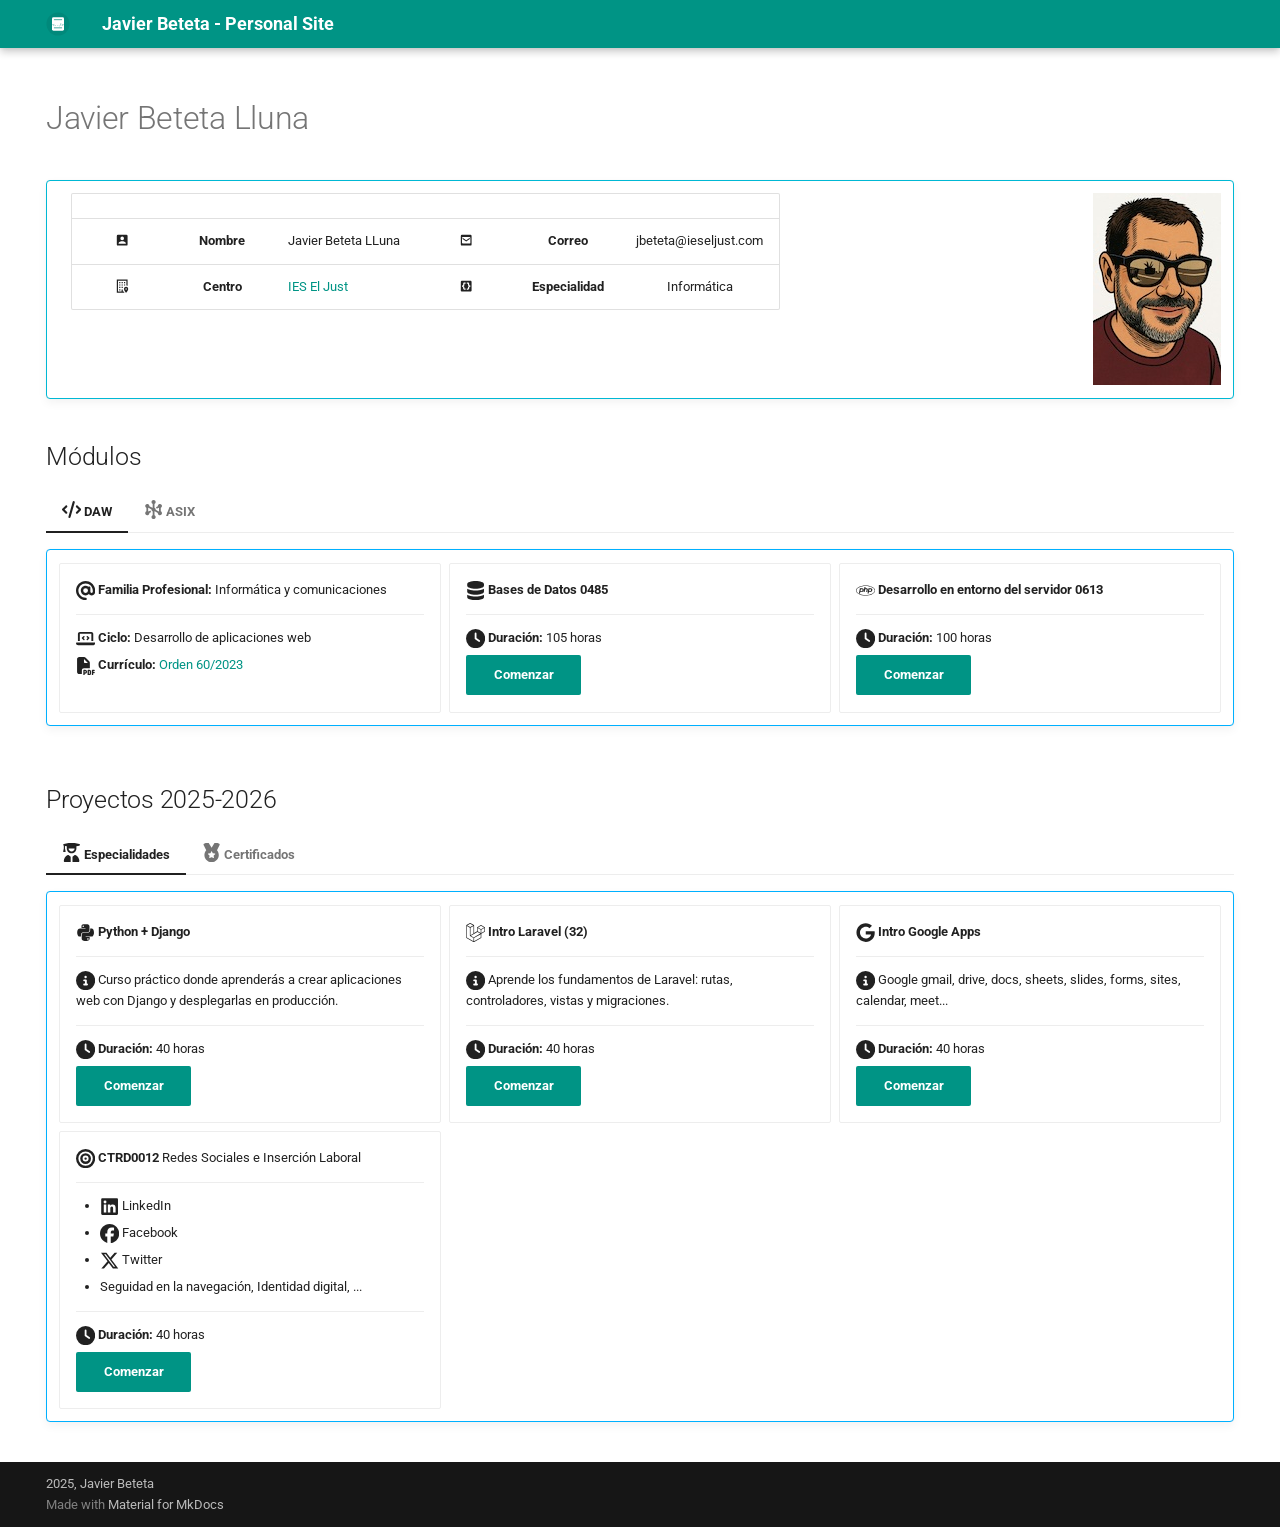
<file: index.html>
<!doctype html>
<html lang="en" class="no-js">
  <head>
    
      <meta charset="utf-8">
      <meta name="viewport" content="width=device-width,initial-scale=1">
      
      
      
        <link rel="canonical" href="https://jbeteta-ies.github.io/">
      
      
      
      
        
      
      
      <link rel="icon" href="img/favicon.svg">
      <meta name="generator" content="mkdocs-1.6.1, mkdocs-material-9.7.7">
    
    
      
        <title>Landing - Javier Beteta - Personal Site</title>
      
    
    
      <link rel="stylesheet" href="assets/stylesheets/main.ec1eaa64.min.css">
      
        
        <link rel="stylesheet" href="assets/stylesheets/palette.ab4e12ef.min.css">
      
      


    
    
      
    
    
      
        
        
        <link rel="preconnect" href="https://fonts.gstatic.com" crossorigin>
        <link rel="stylesheet" href="https://fonts.googleapis.com/css?family=Roboto:300,300i,400,400i,700,700i%7CRoboto+Mono:400,400i,700,700i&display=fallback">
        <style>:root{--md-text-font:"Roboto";--md-code-font:"Roboto Mono"}</style>
      
    
    
      <link rel="stylesheet" href="css/extra.css">
    
    <script>__md_scope=new URL(".",location),__md_hash=e=>[...e].reduce(((e,_)=>(e<<5)-e+_.charCodeAt(0)),0),__md_get=(e,_=localStorage,t=__md_scope)=>JSON.parse(_.getItem(t.pathname+"."+e)),__md_set=(e,_,t=localStorage,a=__md_scope)=>{try{t.setItem(a.pathname+"."+e,JSON.stringify(_))}catch(e){}}</script>
    
      

    
    
  </head>
  
  
    
    
    
    
    
    <body dir="ltr" data-md-color-scheme="default" data-md-color-primary="teal" data-md-color-accent="red">
  
    
    <input class="md-toggle" data-md-toggle="drawer" type="checkbox" id="__drawer" autocomplete="off">
    <input class="md-toggle" data-md-toggle="search" type="checkbox" id="__search" autocomplete="off">
    <label class="md-overlay" for="__drawer"></label>
    <div data-md-component="skip">
      
        
        <a href="#javier-beteta-lluna" class="md-skip">
          Skip to content
        </a>
      
    </div>
    <div data-md-component="announce">
      
    </div>
    
    
      

  

<header class="md-header md-header--shadow" data-md-component="header">
  <nav class="md-header__inner md-grid" aria-label="Header">
    <a href="." title="Javier Beteta - Personal Site" class="md-header__button md-logo" aria-label="Javier Beteta - Personal Site" data-md-component="logo">
      
  <img src="img/favicon.svg" alt="logo">

    </a>
    <label class="md-header__button md-icon" for="__drawer">
      
      <svg xmlns="http://www.w3.org/2000/svg" viewBox="0 0 24 24"><path d="M3 6h18v2H3zm0 5h18v2H3zm0 5h18v2H3z"/></svg>
    </label>
    <div class="md-header__title" data-md-component="header-title">
      <div class="md-header__ellipsis">
        <div class="md-header__topic">
          <span class="md-ellipsis">
            Javier Beteta - Personal Site
          </span>
        </div>
        <div class="md-header__topic" data-md-component="header-topic">
          <span class="md-ellipsis">
            
              Landing
            
          </span>
        </div>
      </div>
    </div>
    
      
    
    
    
    
    
  </nav>
  
</header>
    
    <div class="md-container" data-md-component="container">
      
      
        
          
        
      
      <main class="md-main" data-md-component="main">
        <div class="md-main__inner md-grid">
          
            
              
                
              
              <div class="md-sidebar md-sidebar--primary" data-md-component="sidebar" data-md-type="navigation" hidden>
                <div class="md-sidebar__scrollwrap">
                  <div class="md-sidebar__inner">
                    



<nav class="md-nav md-nav--primary" aria-label="Navigation" data-md-level="0">
  <label class="md-nav__title" for="__drawer">
    <a href="." title="Javier Beteta - Personal Site" class="md-nav__button md-logo" aria-label="Javier Beteta - Personal Site" data-md-component="logo">
      
  <img src="img/favicon.svg" alt="logo">

    </a>
    Javier Beteta - Personal Site
  </label>
  
  <ul class="md-nav__list" data-md-scrollfix>
    
      
      
  
  
    
  
  
  
    <li class="md-nav__item md-nav__item--active">
      
      <input class="md-nav__toggle md-toggle" type="checkbox" id="__toc">
      
      
        
      
      
        <label class="md-nav__link md-nav__link--active" for="__toc">
          
  
  
  <span class="md-ellipsis">
    
  
    Landing
  

    
  </span>
  
  

          <span class="md-nav__icon md-icon"></span>
        </label>
      
      <a href="." class="md-nav__link md-nav__link--active">
        
  
  
  <span class="md-ellipsis">
    
  
    Landing
  

    
  </span>
  
  

      </a>
      
        

<nav class="md-nav md-nav--secondary" aria-label="Table of contents">
  
  
  
    
  
  
    <label class="md-nav__title" for="__toc">
      <span class="md-nav__icon md-icon"></span>
      Table of contents
    </label>
    <ul class="md-nav__list" data-md-component="toc" data-md-scrollfix>
      
        <li class="md-nav__item">
  <a href="#modulos" class="md-nav__link">
    <span class="md-ellipsis">
      
        Módulos
      
    </span>
  </a>
  
</li>
      
        <li class="md-nav__item">
  <a href="#proyectos-2025-2026" class="md-nav__link">
    <span class="md-ellipsis">
      
        Proyectos 2025-2026
      
    </span>
  </a>
  
</li>
      
    </ul>
  
</nav>
      
    </li>
  

    
  </ul>
</nav>
                  </div>
                </div>
              </div>
            
            
              
                
              
              <div class="md-sidebar md-sidebar--secondary" data-md-component="sidebar" data-md-type="toc" hidden>
                <div class="md-sidebar__scrollwrap">
                  <div class="md-sidebar__inner">
                    

<nav class="md-nav md-nav--secondary" aria-label="Table of contents">
  
  
  
    
  
  
    <label class="md-nav__title" for="__toc">
      <span class="md-nav__icon md-icon"></span>
      Table of contents
    </label>
    <ul class="md-nav__list" data-md-component="toc" data-md-scrollfix>
      
        <li class="md-nav__item">
  <a href="#modulos" class="md-nav__link">
    <span class="md-ellipsis">
      
        Módulos
      
    </span>
  </a>
  
</li>
      
        <li class="md-nav__item">
  <a href="#proyectos-2025-2026" class="md-nav__link">
    <span class="md-ellipsis">
      
        Proyectos 2025-2026
      
    </span>
  </a>
  
</li>
      
    </ul>
  
</nav>
                  </div>
                </div>
              </div>
            
          
          
            <div class="md-content" data-md-component="content">
              
              <article class="md-content__inner md-typeset">
                
                  
  




<h1 id="javier-beteta-lluna">Javier Beteta Lluna</h1>
<div class="admonition note info">
<p><img align="right" alt="Imagen" src="img/javier01_128.jpeg" /></p>
<table>
<thead>
<tr>
<th style="text-align: center;"></th>
<th style="text-align: center;"></th>
<th style="text-align: left;"></th>
<th style="text-align: center;"></th>
<th style="text-align: center;"></th>
<th style="text-align: center;"></th>
</tr>
</thead>
<tbody>
<tr>
<td style="text-align: center;"><span class="twemoji"><svg xmlns="http://www.w3.org/2000/svg" viewBox="0 0 24 24"><path d="M6 17c0-2 4-3.1 6-3.1s6 1.1 6 3.1v1H6m9-9a3 3 0 0 1-3 3 3 3 0 0 1-3-3 3 3 0 0 1 3-3 3 3 0 0 1 3 3M3 5v14a2 2 0 0 0 2 2h14a2 2 0 0 0 2-2V5a2 2 0 0 0-2-2H5a2 2 0 0 0-2 2"/></svg></span></td>
<td style="text-align: center;"><strong>Nombre</strong></td>
<td style="text-align: left;">Javier Beteta LLuna</td>
<td style="text-align: center;"><span class="twemoji"><svg xmlns="http://www.w3.org/2000/svg" viewBox="0 0 24 24"><path d="M5 3a2 2 0 0 0-2 2v14a2 2 0 0 0 2 2h14a2 2 0 0 0 2-2V5a2 2 0 0 0-2-2zm1.4 3.5h11.2c.77 0 1.4.62 1.4 1.4v8.2a1.4 1.4 0 0 1-1.4 1.4H6.4c-.77 0-1.4-.63-1.4-1.4V7.9c0-.78.62-1.4 1.4-1.4M6 8v2l6 4 6-4V8l-6 4z"/></svg></span></td>
<td style="text-align: center;"><strong>Correo</strong></td>
<td style="text-align: center;">jbeteta@ieseljust.com</td>
</tr>
<tr>
<td style="text-align: center;"><span class="twemoji"><svg xmlns="http://www.w3.org/2000/svg" viewBox="0 0 24 24"><path d="M15 9h2v2h-2zm2-4h-2v2h2zm-6 10h2v-2h-2zm2-10h-2v2h2zm-2 6h2V9h-2zM9 5H7v2h2zm0 4H7v2h2zm5.55 12H13v-3.5h-2V21H5V3h14v8.03c.71.06 1.39.28 2 .6V1H3v22h12.91c-.41-.56-.91-1.24-1.36-2M7 19h2v-2H7zm2-6H7v2h2zm13 3.5c0 2.6-3.5 6.5-3.5 6.5S15 19.1 15 16.5c0-1.9 1.6-3.5 3.5-3.5s3.5 1.6 3.5 3.5m-2.3.1c0-.6-.6-1.2-1.2-1.2s-1.2.5-1.2 1.2c0 .6.5 1.2 1.2 1.2s1.3-.6 1.2-1.2"/></svg></span></td>
<td style="text-align: center;"><strong>Centro</strong></td>
<td style="text-align: left;"><a href="https://portal.edu.gva.es/iesjaumeeljust/">IES El Just</a></td>
<td style="text-align: center;"><span class="twemoji"><svg xmlns="http://www.w3.org/2000/svg" viewBox="0 0 24 24"><path d="M19 3H5c-1.1 0-2 .9-2 2v14c0 1.1.9 2 2 2h14c1.1 0 2-.9 2-2V5c0-1.1-.9-2-2-2m-8 5H9v2c0 1.1-.9 2-2 2 1.1 0 2 .9 2 2v2h2v2H9c-1.1 0-2-.9-2-2v-1c0-1.1-.9-2-2-2v-2c1.1 0 2-.9 2-2V8c0-1.1.9-2 2-2h2zm8 5c-1.1 0-2 .9-2 2v1c0 1.1-.9 2-2 2h-2v-2h2v-2c0-1.1.9-2 2-2-1.1 0-2-.9-2-2V8h-2V6h2c1.1 0 2 .9 2 2v1c0 1.1.9 2 2 2z"/></svg></span></td>
<td style="text-align: center;"><strong>Especialidad</strong></td>
<td style="text-align: center;">Informática</td>
</tr>
</tbody>
</table>
</div>
<h2 id="modulos">Módulos</h2>
<div class="tabbed-set tabbed-alternate" data-tabs="1:2"><input checked="checked" id="__tabbed_1_1" name="__tabbed_1" type="radio" /><input id="__tabbed_1_2" name="__tabbed_1" type="radio" /><div class="tabbed-labels"><label for="__tabbed_1_1"><span class="twemoji lg"><svg xmlns="http://www.w3.org/2000/svg" viewBox="0 0 576 512"><!--! Font Awesome Free 7.1.0 by @fontawesome - https://fontawesome.com License - https://fontawesome.com/license/free (Icons: CC BY 4.0, Fonts: SIL OFL 1.1, Code: MIT License) Copyright 2025 Fonticons, Inc.--><path d="M360.8 1.2c-17-4.9-34.7 5-39.6 22l-128 448c-4.9 17 5 34.7 22 39.6s34.7-5 39.6-22l128-448c4.9-17-5-34.7-22-39.6m64.6 136.1c-12.5 12.5-12.5 32.8 0 45.3l73.4 73.4-73.4 73.4c-12.5 12.5-12.5 32.8 0 45.3s32.8 12.5 45.3 0l96-96c12.5-12.5 12.5-32.8 0-45.3l-96-96c-12.5-12.5-32.8-12.5-45.3 0zm-274.7 0c-12.5-12.5-32.8-12.5-45.3 0l-96 96c-12.5 12.5-12.5 32.8 0 45.3l96 96c12.5 12.5 32.8 12.5 45.3 0s12.5-32.8 0-45.3L77.3 256l73.3-73.4c12.5-12.5 12.5-32.8 0-45.3z"/></svg></span> <strong>DAW</strong></label><label for="__tabbed_1_2"><span class="twemoji lg"><svg xmlns="http://www.w3.org/2000/svg" viewBox="0 0 448 512"><!--! Font Awesome Free 7.1.0 by @fontawesome - https://fontawesome.com License - https://fontawesome.com/license/free (Icons: CC BY 4.0, Fonts: SIL OFL 1.1, Code: MIT License) Copyright 2025 Fonticons, Inc.--><path d="M248 106.6c18.9-9 32-28.3 32-50.6 0-30.9-25.1-56-56-56s-56 25.1-56 56c0 22.3 13.1 41.6 32 50.6v98.8c-2.8 1.3-5.5 2.9-8 4.7l-80.1-45.8c1.6-20.8-8.6-41.6-27.9-52.8C57.2 96 23 105.2 7.5 132S1.2 193 28 208.5c1.3.8 2.6 1.5 4 2.1v90.8c-1.3.6-2.7 1.3-4 2.1C1.2 319-8 353.2 7.5 380s49.7 36 76.5 20.5c19.3-11.1 29.4-32 27.8-52.8l50.5-28.9c-11.5-11.2-19.9-25.6-23.8-41.7l-50.5 29c-2.6-1.8-5.2-3.3-8-4.7v-90.8c2.8-1.3 5.5-2.9 8-4.7l80.1 45.8c-.1 1.4-.2 2.8-.2 4.3 0 22.3 13.1 41.6 32 50.6v98.8c-18.9 9-32 28.3-32 50.6 0 30.9 25.1 56 56 56s56-25.1 56-56c0-22.3-13.1-41.6-32-50.6v-98.8c2.8-1.3 5.5-2.9 8-4.7l80.1 45.8c-1.6 20.8 8.6 41.6 27.8 52.8 26.8 15.5 61 6.3 76.5-20.5s6.3-61-20.5-76.5c-1.3-.8-2.7-1.5-4-2.1v-90.8c1.4-.6 2.7-1.3 4-2.1 26.8-15.5 36-49.7 20.5-76.5s-49.5-36-76.3-20.5c-19.3 11.1-29.4 32-27.8 52.8l-50.6 28.9c11.5 11.2 19.9 25.6 23.8 41.7l50.6-29c2.6 1.8 5.2 3.3 8 4.7v90.8c-2.8 1.3-5.5 2.9-8 4.6l-80.1-45.8c.1-1.4.2-2.8.2-4.3 0-22.3-13.1-41.6-32-50.6v-98.8z"/></svg></span> <strong>ASIX</strong></label></div>
<div class="tabbed-content">
<div class="tabbed-block">
<div class="grid" markdown>
<div class="admonition abstract">
<div class="grid cards" markdown>
<ul>
<li>
<p><span class="twemoji lg middle"><svg xmlns="http://www.w3.org/2000/svg" viewBox="0 0 512 512"><!--! Font Awesome Free 7.1.0 by @fontawesome - https://fontawesome.com License - https://fontawesome.com/license/free (Icons: CC BY 4.0, Fonts: SIL OFL 1.1, Code: MIT License) Copyright 2025 Fonticons, Inc.--><path d="M256 64C150 64 64 150 64 256s86 192 192 192c17.7 0 32 14.3 32 32s-14.3 32-32 32C114.6 512 0 397.4 0 256S114.6 0 256 0s256 114.6 256 256v32c0 53-43 96-96 96-29.3 0-55.6-13.2-73.2-33.9-22.8 21-53.3 33.9-86.8 33.9-70.7 0-128-57.3-128-128s57.3-128 128-128c27.9 0 53.7 8.9 74.7 24.1 5.7-5 13.1-8.1 21.3-8.1 17.7 0 32 14.3 32 32v112c0 17.7 14.3 32 32 32s32-14.3 32-32v-32c0-106-86-192-192-192m64 192a64 64 0 1 0-128 0 64 64 0 1 0 128 0"/></svg></span> <strong>Familia Profesional:</strong> Informática y comunicaciones</p>
<hr />
<p><span class="twemoji lg middle"><svg xmlns="http://www.w3.org/2000/svg" viewBox="0 0 640 512"><!--! Font Awesome Free 7.1.0 by @fontawesome - https://fontawesome.com License - https://fontawesome.com/license/free (Icons: CC BY 4.0, Fonts: SIL OFL 1.1, Code: MIT License) Copyright 2025 Fonticons, Inc.--><path d="M64 96c0-35.3 28.7-64 64-64h384c35.3 0 64 28.7 64 64v240h-64V96H128v240H64zM0 403.2C0 392.6 8.6 384 19.2 384h601.6c10.6 0 19.2 8.6 19.2 19.2 0 42.4-34.4 76.8-76.8 76.8H76.8C34.4 480 0 445.6 0 403.2M281 209l-31 31 31 31c9.4 9.4 9.4 24.6 0 33.9s-24.6 9.4-33.9 0l-48-48c-9.4-9.4-9.4-24.6 0-33.9l48-48c9.4-9.4 24.6-9.4 33.9 0s9.4 24.6 0 33.9zm112-34 48 48c9.4 9.4 9.4 24.6 0 33.9l-48 48c-9.4 9.4-24.6 9.4-33.9 0s-9.4-24.6 0-33.9l31-31-31-31c-9.4-9.4-9.4-24.6 0-33.9s24.6-9.4 33.9 0z"/></svg></span> <strong>Ciclo:</strong> Desarrollo de aplicaciones web</p>
<p><span class="twemoji lg middle"><svg xmlns="http://www.w3.org/2000/svg" viewBox="0 0 576 512"><!--! Font Awesome Free 7.1.0 by @fontawesome - https://fontawesome.com License - https://fontawesome.com/license/free (Icons: CC BY 4.0, Fonts: SIL OFL 1.1, Code: MIT License) Copyright 2025 Fonticons, Inc.--><path d="M96 0C60.7 0 32 28.7 32 64v384c0 35.3 28.7 64 64 64h80V400c0-35.3 28.7-64 64-64h176V170.5c0-17-6.7-33.3-18.7-45.3L290.7 18.7C278.7 6.7 262.5 0 245.5 0zm261.5 176H264c-13.3 0-24-10.7-24-24V58.5zM240 380c-11 0-20 9-20 20v128c0 11 9 20 20 20s20-9 20-20v-28h12c33.1 0 60-26.9 60-60s-26.9-60-60-60zm32 80h-12v-40h12c11 0 20 9 20 20s-9 20-20 20m96-80c-11 0-20 9-20 20v128c0 11 9 20 20 20h32c28.7 0 52-23.3 52-52v-64c0-28.7-23.3-52-52-52zm20 128v-88h12c6.6 0 12 5.4 12 12v64c0 6.6-5.4 12-12 12zm88-108v128c0 11 9 20 20 20s20-9 20-20v-44h28c11 0 20-9 20-20s-9-20-20-20h-28v-24h28c11 0 20-9 20-20s-9-20-20-20h-48c-11 0-20 9-20 20"/></svg></span> <strong>Currículo:</strong> <a href="https://dogv.gva.es/es/eli/es-vc/o/2012/09/25/60/dof/vci-spa/pdf">Orden 60/2023</a> </p>
</li>
<li>
<p><span class="twemoji lg middle"><svg xmlns="http://www.w3.org/2000/svg" viewBox="0 0 448 512"><!--! Font Awesome Free 7.1.0 by @fontawesome - https://fontawesome.com License - https://fontawesome.com/license/free (Icons: CC BY 4.0, Fonts: SIL OFL 1.1, Code: MIT License) Copyright 2025 Fonticons, Inc.--><path d="M448 205.8c-14.8 9.8-31.8 17.7-49.5 24-47 16.8-108.7 26.2-174.5 26.2s-127.6-9.5-174.5-26.2c-17.6-6.3-34.7-14.2-49.5-24V288c0 44.2 100.3 80 224 80s224-35.8 224-80zm0-77.8V80c0-44.2-100.3-80-224-80S0 35.8 0 80v48c0 44.2 100.3 80 224 80s224-35.8 224-80m-49.5 261.8C351.6 406.5 289.9 416 224 416s-127.6-9.5-174.5-26.2c-17.6-6.3-34.7-14.2-49.5-24V432c0 44.2 100.3 80 224 80s224-35.8 224-80v-66.2c-14.8 9.8-31.8 17.7-49.5 24"/></svg></span> <strong>Bases de Datos 0485</strong></p>
<hr />
<p><span class="twemoji lg middle"><svg xmlns="http://www.w3.org/2000/svg" viewBox="0 0 512 512"><!--! Font Awesome Free 7.1.0 by @fontawesome - https://fontawesome.com License - https://fontawesome.com/license/free (Icons: CC BY 4.0, Fonts: SIL OFL 1.1, Code: MIT License) Copyright 2025 Fonticons, Inc.--><path d="M256 0a256 256 0 1 1 0 512 256 256 0 1 1 0-512m-24 120v136c0 8 4 15.5 10.7 20l96 64c11 7.4 25.9 4.4 33.3-6.7s4.4-25.9-6.7-33.3L280 243.2V120c0-13.3-10.7-24-24-24s-24 10.7-24 24"/></svg></span> <strong>Duración:</strong> 105 horas </p>
<p><a class="md-button md-button--primary" href="https://jbeteta-ies.github.io/BDA/">Comenzar</a> </p>
</li>
<li>
<p><span class="twemoji lg middle"><svg xmlns="http://www.w3.org/2000/svg" viewBox="0 0 640 512"><!--! Font Awesome Free 7.1.0 by @fontawesome - https://fontawesome.com License - https://fontawesome.com/license/free (Icons: CC BY 4.0, Fonts: SIL OFL 1.1, Code: MIT License) Copyright 2025 Fonticons, Inc.--><path d="M320 104.5c171.4 0 303.2 72.2 303.2 151.5S491.3 407.5 320 407.5c-171.4 0-303.2-72.2-303.2-151.5S148.7 104.5 320 104.5m0-16.8C143.3 87.7 0 163 0 256s143.3 168.3 320 168.3S640 349 640 256 496.7 87.7 320 87.7M218.2 242.5c-7.9 40.5-35.8 36.3-70.1 36.3l13.7-70.6c38 0 63.8-4.1 56.4 34.3M97.4 350.3h36.7l8.7-44.8c41.1 0 66.6 3 90.2-19.1 26.1-24 32.9-66.7 14.3-88.1-9.7-11.2-25.3-16.7-46.5-16.7h-70.7zm185.7-213.6h36.5l-8.7 44.8c31.5 0 60.7-2.3 74.8 10.7 14.8 13.6 7.7 31-8.3 113.1h-37c15.4-79.4 18.3-86 12.7-92-5.4-5.8-17.7-4.6-47.4-4.6l-18.8 96.6h-36.5zM505 242.5c-8 41.1-36.7 36.3-70.1 36.3l13.7-70.6c38.2 0 63.8-4.1 56.4 34.3M384.2 350.3H421l8.7-44.8c43.2 0 67.1 2.5 90.2-19.1 26.1-24 32.9-66.7 14.3-88.1-9.7-11.2-25.3-16.7-46.5-16.7H417z"/></svg></span> <strong>Desarrollo en entorno del servidor 0613</strong></p>
<hr />
<p><span class="twemoji lg middle"><svg xmlns="http://www.w3.org/2000/svg" viewBox="0 0 512 512"><!--! Font Awesome Free 7.1.0 by @fontawesome - https://fontawesome.com License - https://fontawesome.com/license/free (Icons: CC BY 4.0, Fonts: SIL OFL 1.1, Code: MIT License) Copyright 2025 Fonticons, Inc.--><path d="M256 0a256 256 0 1 1 0 512 256 256 0 1 1 0-512m-24 120v136c0 8 4 15.5 10.7 20l96 64c11 7.4 25.9 4.4 33.3-6.7s4.4-25.9-6.7-33.3L280 243.2V120c0-13.3-10.7-24-24-24s-24 10.7-24 24"/></svg></span> <strong>Duración:</strong> 100 horas </p>
<p><a class="md-button md-button--primary" href="https://jbeteta-ies.github.io/2DAW_DWES/">Comenzar</a> </p>
</li>
</ul>
</div>
</div>
</div>
</div>
<div class="tabbed-block">
<div class="grid" markdown>
<div class="admonition abstract">
<div class="grid cards" markdown>
<ul>
<li>
<p><span class="twemoji lg middle"><svg xmlns="http://www.w3.org/2000/svg" viewBox="0 0 512 512"><!--! Font Awesome Free 7.1.0 by @fontawesome - https://fontawesome.com License - https://fontawesome.com/license/free (Icons: CC BY 4.0, Fonts: SIL OFL 1.1, Code: MIT License) Copyright 2025 Fonticons, Inc.--><path d="M256 64C150 64 64 150 64 256s86 192 192 192c17.7 0 32 14.3 32 32s-14.3 32-32 32C114.6 512 0 397.4 0 256S114.6 0 256 0s256 114.6 256 256v32c0 53-43 96-96 96-29.3 0-55.6-13.2-73.2-33.9-22.8 21-53.3 33.9-86.8 33.9-70.7 0-128-57.3-128-128s57.3-128 128-128c27.9 0 53.7 8.9 74.7 24.1 5.7-5 13.1-8.1 21.3-8.1 17.7 0 32 14.3 32 32v112c0 17.7 14.3 32 32 32s32-14.3 32-32v-32c0-106-86-192-192-192m64 192a64 64 0 1 0-128 0 64 64 0 1 0 128 0"/></svg></span> <strong>Familia Profesional:</strong> Informática y comunicaciones</p>
<hr />
<p><span class="twemoji lg middle"><svg xmlns="http://www.w3.org/2000/svg" viewBox="0 0 640 512"><!--! Font Awesome Free 7.1.0 by @fontawesome - https://fontawesome.com License - https://fontawesome.com/license/free (Icons: CC BY 4.0, Fonts: SIL OFL 1.1, Code: MIT License) Copyright 2025 Fonticons, Inc.--><path d="M64 96c0-35.3 28.7-64 64-64h384c35.3 0 64 28.7 64 64v240h-64V96H128v240H64zM0 403.2C0 392.6 8.6 384 19.2 384h601.6c10.6 0 19.2 8.6 19.2 19.2 0 42.4-34.4 76.8-76.8 76.8H76.8C34.4 480 0 445.6 0 403.2M281 209l-31 31 31 31c9.4 9.4 9.4 24.6 0 33.9s-24.6 9.4-33.9 0l-48-48c-9.4-9.4-9.4-24.6 0-33.9l48-48c9.4-9.4 24.6-9.4 33.9 0s9.4 24.6 0 33.9zm112-34 48 48c9.4 9.4 9.4 24.6 0 33.9l-48 48c-9.4 9.4-24.6 9.4-33.9 0s-9.4-24.6 0-33.9l31-31-31-31c-9.4-9.4-9.4-24.6 0-33.9s24.6-9.4 33.9 0z"/></svg></span> <strong>Ciclo:</strong> Administración de sistemas informáticos y redes</p>
<p><span class="twemoji lg middle"><svg xmlns="http://www.w3.org/2000/svg" viewBox="0 0 576 512"><!--! Font Awesome Free 7.1.0 by @fontawesome - https://fontawesome.com License - https://fontawesome.com/license/free (Icons: CC BY 4.0, Fonts: SIL OFL 1.1, Code: MIT License) Copyright 2025 Fonticons, Inc.--><path d="M96 0C60.7 0 32 28.7 32 64v384c0 35.3 28.7 64 64 64h80V400c0-35.3 28.7-64 64-64h176V170.5c0-17-6.7-33.3-18.7-45.3L290.7 18.7C278.7 6.7 262.5 0 245.5 0zm261.5 176H264c-13.3 0-24-10.7-24-24V58.5zM240 380c-11 0-20 9-20 20v128c0 11 9 20 20 20s20-9 20-20v-28h12c33.1 0 60-26.9 60-60s-26.9-60-60-60zm32 80h-12v-40h12c11 0 20 9 20 20s-9 20-20 20m96-80c-11 0-20 9-20 20v128c0 11 9 20 20 20h32c28.7 0 52-23.3 52-52v-64c0-28.7-23.3-52-52-52zm20 128v-88h12c6.6 0 12 5.4 12 12v64c0 6.6-5.4 12-12 12zm88-108v128c0 11 9 20 20 20s20-9 20-20v-44h28c11 0 20-9 20-20s-9-20-20-20h-28v-24h28c11 0 20-9 20-20s-9-20-20-20h-48c-11 0-20 9-20 20"/></svg></span> <strong>Currículo:</strong> <a href="https://dogv.gva.es/es/eli/es-vc/o/2012/09/25/60/dof/vci-spa/pdf">Orden 60/2023</a> </p>
</li>
<li>
<p><span class="twemoji lg middle"><svg xmlns="http://www.w3.org/2000/svg" viewBox="0 0 448 512"><!--! Font Awesome Free 7.1.0 by @fontawesome - https://fontawesome.com License - https://fontawesome.com/license/free (Icons: CC BY 4.0, Fonts: SIL OFL 1.1, Code: MIT License) Copyright 2025 Fonticons, Inc.--><path d="M64 32C28.7 32 0 60.7 0 96v64c0 35.3 28.7 64 64 64h320c35.3 0 64-28.7 64-64V96c0-35.3-28.7-64-64-64zm216 72a24 24 0 1 1 0 48 24 24 0 1 1 0-48m56 24a24 24 0 1 1 48 0 24 24 0 1 1-48 0M64 288c-35.3 0-64 28.7-64 64v64c0 35.3 28.7 64 64 64h320c35.3 0 64-28.7 64-64v-64c0-35.3-28.7-64-64-64zm216 72a24 24 0 1 1 0 48 24 24 0 1 1 0-48m56 24a24 24 0 1 1 48 0 24 24 0 1 1-48 0"/></svg></span> <strong>Adm. Sist. Gestores de Bases de Datos 0377</strong></p>
<hr />
<p><span class="twemoji lg middle"><svg xmlns="http://www.w3.org/2000/svg" viewBox="0 0 512 512"><!--! Font Awesome Free 7.1.0 by @fontawesome - https://fontawesome.com License - https://fontawesome.com/license/free (Icons: CC BY 4.0, Fonts: SIL OFL 1.1, Code: MIT License) Copyright 2025 Fonticons, Inc.--><path d="M256 0a256 256 0 1 1 0 512 256 256 0 1 1 0-512m-24 120v136c0 8 4 15.5 10.7 20l96 64c11 7.4 25.9 4.4 33.3-6.7s4.4-25.9-6.7-33.3L280 243.2V120c0-13.3-10.7-24-24-24s-24 10.7-24 24"/></svg></span> <strong>Duración:</strong> 60 horas </p>
<p><a class="md-button md-button--primary" href="https://jbeteta-ies.github.io/2ASIX_ASGBD/">Comenzar</a> </p>
</li>
</ul>
</div>
</div>
</div>
</div>
</div>
</div>
<h2 id="proyectos-2025-2026">Proyectos 2025-2026</h2>
<div class="tabbed-set tabbed-alternate" data-tabs="2:2"><input checked="checked" id="__tabbed_2_1" name="__tabbed_2" type="radio" /><input id="__tabbed_2_2" name="__tabbed_2" type="radio" /><div class="tabbed-labels"><label for="__tabbed_2_1"><span class="twemoji lg"><svg xmlns="http://www.w3.org/2000/svg" viewBox="0 0 448 512"><!--! Font Awesome Free 7.1.0 by @fontawesome - https://fontawesome.com License - https://fontawesome.com/license/free (Icons: CC BY 4.0, Fonts: SIL OFL 1.1, Code: MIT License) Copyright 2025 Fonticons, Inc.--><path d="M241.3-13c-11.4-2.3-23.1-2.3-34.5 0L19.3 24.5C8.1 26.7 0 36.6 0 48c0 10.3 6.5 19.3 16 22.6V144L.3 222.6c-.2.9-.3 1.9-.3 2.9 0 8 6.5 14.6 14.6 14.6h34.9c8 0 14.6-6.5 14.6-14.6 0-1-.1-1.9-.3-2.9L48 144V77.3l48 9.6V144c0 70.7 57.3 128 128 128s128-57.3 128-128V86.9l76.7-15.3C439.9 69.3 448 59.4 448 48s-8.1-21.3-19.3-23.5zM224 224c-44.2 0-80-35.8-80-80h160c0 44.2-35.8 80-80 80m-103.9 96.1C58.7 348.3 16 410.3 16 482.3c0 16.4 13.3 29.7 29.7 29.7H200V366l-57.4-43c-6.5-4.9-15.2-6.2-22.6-2.8zM248 512h154.3c16.4 0 29.7-13.3 29.7-29.7 0-72-42.7-134-104.1-162.1-7.4-3.4-16.1-2.1-22.6 2.8l-57.4 43v146z"/></svg></span> <strong>Especialidades</strong></label><label for="__tabbed_2_2"><span class="twemoji lg"><svg xmlns="http://www.w3.org/2000/svg" viewBox="0 0 448 512"><!--! Font Awesome Free 7.1.0 by @fontawesome - https://fontawesome.com License - https://fontawesome.com/license/free (Icons: CC BY 4.0, Fonts: SIL OFL 1.1, Code: MIT License) Copyright 2025 Fonticons, Inc.--><path d="M224.3 128 139.7-12.9c-6.5-10.8-20.1-14.7-31.3-9.1L21.8 21.3C9.9 27.2 5.1 41.6 11 53.5l69.6 139.1C50.5 226.5 32.3 271.1 32.3 320c0 106 86 192 192 192s192-86 192-192c0-48.9-18.3-93.5-48.3-127.4l69.6-139.1c5.9-11.9 1.1-26.3-10.7-32.2l-86.7-43.4c-11.2-5.6-24.9-1.6-31.3 9.1zm30.8 142.5c1.4 2.8 4 4.7 7 5.1l50.1 7.3c7.7 1.1 10.7 10.5 5.2 16l-36.3 35.4c-2.2 2.2-3.2 5.2-2.7 8.3l8.6 49.9c1.3 7.6-6.7 13.5-13.6 9.9l-44.8-23.6c-2.7-1.4-6-1.4-8.7 0l-44.8 23.6c-6.9 3.6-14.9-2.2-13.6-9.9l8.6-49.9c.5-3-.5-6.1-2.7-8.3l-36.3-35.4c-5.6-5.4-2.5-14.8 5.2-16l50.1-7.3c3-.4 5.7-2.4 7-5.1l22.4-45.4c3.4-7 13.3-7 16.8 0l22.4 45.4z"/></svg></span> <strong>Certificados</strong></label></div>
<div class="tabbed-content">
<div class="tabbed-block">
<div class="grid" markdown>
<div class="admonition abstract">
<div class="grid cards" markdown>
<ul>
<li>
<p><span class="twemoji lg middle"><svg xmlns="http://www.w3.org/2000/svg" viewBox="0 0 448 512"><!--! Font Awesome Free 7.1.0 by @fontawesome - https://fontawesome.com License - https://fontawesome.com/license/free (Icons: CC BY 4.0, Fonts: SIL OFL 1.1, Code: MIT License) Copyright 2025 Fonticons, Inc.--><path d="M439.8 200.5c-7.7-30.9-22.3-54.2-53.4-54.2h-40.1v47.4c0 36.8-31.2 67.8-66.8 67.8H172.7c-29.2 0-53.4 25-53.4 54.3v101.8c0 29 25.2 46 53.4 54.3 33.8 9.9 66.3 11.7 106.8 0 26.9-7.8 53.4-23.5 53.4-54.3v-40.7H226.2v-13.6h160.2c31.1 0 42.6-21.7 53.4-54.2 11.2-33.5 10.7-65.7 0-108.6M286.2 444.7a20.4 20.4 0 1 1 0-40.7 20.4 20.4 0 1 1 0 40.7M167.8 248.1h106.8c29.7 0 53.4-24.5 53.4-54.3V91.9c0-29-24.4-50.7-53.4-55.6-35.8-5.9-74.7-5.6-106.8.1-45.2 8-53.4 24.7-53.4 55.6v40.7h106.9v13.6h-147c-31.1 0-58.3 18.7-66.8 54.2-9.8 40.7-10.2 66.1 0 108.6 7.6 31.6 25.7 54.2 56.8 54.2H101v-48.8c0-35.3 30.5-66.4 66.8-66.4m-6.6-183.4a20.4 20.4 0 1 1 0 40.8 20.4 20.4 0 1 1 0-40.8"/></svg></span> <strong>Python + Django</strong></p>
<hr />
<p><span class="twemoji lg middle"><svg xmlns="http://www.w3.org/2000/svg" viewBox="0 0 512 512"><!--! Font Awesome Free 7.1.0 by @fontawesome - https://fontawesome.com License - https://fontawesome.com/license/free (Icons: CC BY 4.0, Fonts: SIL OFL 1.1, Code: MIT License) Copyright 2025 Fonticons, Inc.--><path d="M256 512a256 256 0 1 0 0-512 256 256 0 1 0 0 512m-32-352a32 32 0 1 1 64 0 32 32 0 1 1-64 0m-8 64h48c13.3 0 24 10.7 24 24v88h8c13.3 0 24 10.7 24 24s-10.7 24-24 24h-80c-13.3 0-24-10.7-24-24s10.7-24 24-24h24v-64h-24c-13.3 0-24-10.7-24-24s10.7-24 24-24"/></svg></span> Curso práctico donde aprenderás a crear aplicaciones web con Django y desplegarlas en producción.</p>
<hr />
<p><span class="twemoji lg middle"><svg xmlns="http://www.w3.org/2000/svg" viewBox="0 0 512 512"><!--! Font Awesome Free 7.1.0 by @fontawesome - https://fontawesome.com License - https://fontawesome.com/license/free (Icons: CC BY 4.0, Fonts: SIL OFL 1.1, Code: MIT License) Copyright 2025 Fonticons, Inc.--><path d="M256 0a256 256 0 1 1 0 512 256 256 0 1 1 0-512m-24 120v136c0 8 4 15.5 10.7 20l96 64c11 7.4 25.9 4.4 33.3-6.7s4.4-25.9-6.7-33.3L280 243.2V120c0-13.3-10.7-24-24-24s-24 10.7-24 24"/></svg></span> <strong>Duración:</strong> 40 horas </p>
<p><a class="md-button md-button--primary" href="https://jbeteta-ies.github.io/IFCD095PO/">Comenzar</a> </p>
</li>
<li>
<p><span class="twemoji lg middle"><svg xmlns="http://www.w3.org/2000/svg" viewBox="0 0 512 512"><!--! Font Awesome Free 7.1.0 by @fontawesome - https://fontawesome.com License - https://fontawesome.com/license/free (Icons: CC BY 4.0, Fonts: SIL OFL 1.1, Code: MIT License) Copyright 2025 Fonticons, Inc.--><path d="M504.6 115.8c-.1-.2-.2-.5-.3-.7-.1-.4-.3-.8-.5-1.2-.2-.2-.3-.5-.5-.7-.2-.3-.5-.6-.7-.9-.2-.2-.5-.4-.8-.6s-.6-.5-.9-.7l-96.3-55.5c-1.2-.7-2.6-1.1-4-1.1s-2.8.4-4 1.1L300.3 111c-.3.2-.6.4-.9.7-.3.2-.5.4-.8.6-.3.3-.5.6-.7.9-.2.2-.4.4-.5.7-.2.4-.4.8-.5 1.2-.1.2-.2.4-.3.7q-.3 1.05-.3 2.1v105.2l-80.2 46.2V63.4q0-1.05-.3-2.1c-.1-.2-.2-.4-.3-.7-.1-.4-.3-.8-.5-1.2-.1-.3-.4-.5-.5-.7-.2-.3-.5-.6-.7-.9-.2-.2-.5-.4-.8-.6s-.6-.5-.9-.7L115.8 1.1c-1.2-.7-2.6-1.1-4-1.1s-2.8.4-4 1.1L11.5 56.5c-.3.2-.6.4-.9.7-.3.2-.5.4-.8.6-.3.3-.5.6-.7.9s-.4.5-.6.7c-.2.4-.4.8-.5 1.2-.1.2-.2.4-.3.7q-.3 1.05-.3 2.1v329.7c0 1.4.4 2.8 1.1 4s1.7 2.2 2.9 2.9L204 510.9c.4.2.9.4 1.3.5l.6.3c1.3.4 2.8.4 4.1 0 .2-.1.4-.2.6-.2.5-.2 1-.3 1.4-.6l192.6-110.8c1.2-.7 2.2-1.7 2.9-2.9s1.1-2.6 1.1-4V287.9l92.2-53.1c1.2-.7 2.2-1.7 2.9-3s1.1-2.6 1.1-4V118c0-.7-.1-1.4-.2-2.1zM111.8 17.3 192 63.4l-80.2 46.2-80.2-46.2 80.2-46.2zm88.2 60v201.3c-33.2 19.1-59.9 34.5-80.2 46.2V123.5C153 104.4 179.7 89 200 77.3m0 412.8L23.5 388.5V77.3c20.3 11.7 47.1 27.1 80.2 46.2v215.2c0 .3.1.6.1.9 0 .4.1.8.2 1.2.1.3.2.6.4.9.1.3.3.7.4 1 .2.3.4.5.6.8s.4.6.7.8c.2.2.5.4.8.6s.6.5.9.7l92.2 52.2.1 92.4zm8-106.2-80-45.3c54.7-31.5 113.5-65.3 176.3-101.5l80.1 46.1C355 300 296.2 333.5 208 383.9m184.5 4.6L216 490.1v-92.3C317.4 340 376.2 306.4 392.5 297v91.4zm0-119.1c-20.3-11.6-47.1-27-80.2-46.1v-91.4c20.3 11.7 47.1 27.1 80.2 46.2zm8-105.3-80.2-46.2 80.2-46.2 80.2 46.1-80.2 46.2zm8 105.3v-91.3c33.2-19.1 60-34.5 80.3-46.2v91.4l-80.3 46.2z"/></svg></span> <strong>Intro Laravel (32)</strong></p>
<hr />
<p><span class="twemoji lg middle"><svg xmlns="http://www.w3.org/2000/svg" viewBox="0 0 512 512"><!--! Font Awesome Free 7.1.0 by @fontawesome - https://fontawesome.com License - https://fontawesome.com/license/free (Icons: CC BY 4.0, Fonts: SIL OFL 1.1, Code: MIT License) Copyright 2025 Fonticons, Inc.--><path d="M256 512a256 256 0 1 0 0-512 256 256 0 1 0 0 512m-32-352a32 32 0 1 1 64 0 32 32 0 1 1-64 0m-8 64h48c13.3 0 24 10.7 24 24v88h8c13.3 0 24 10.7 24 24s-10.7 24-24 24h-80c-13.3 0-24-10.7-24-24s10.7-24 24-24h24v-64h-24c-13.3 0-24-10.7-24-24s10.7-24 24-24"/></svg></span> Aprende los fundamentos de Laravel: rutas, controladores, vistas y migraciones.</p>
<hr />
<p><span class="twemoji lg middle"><svg xmlns="http://www.w3.org/2000/svg" viewBox="0 0 512 512"><!--! Font Awesome Free 7.1.0 by @fontawesome - https://fontawesome.com License - https://fontawesome.com/license/free (Icons: CC BY 4.0, Fonts: SIL OFL 1.1, Code: MIT License) Copyright 2025 Fonticons, Inc.--><path d="M256 0a256 256 0 1 1 0 512 256 256 0 1 1 0-512m-24 120v136c0 8 4 15.5 10.7 20l96 64c11 7.4 25.9 4.4 33.3-6.7s4.4-25.9-6.7-33.3L280 243.2V120c0-13.3-10.7-24-24-24s-24 10.7-24 24"/></svg></span> <strong>Duración:</strong> 40 horas </p>
<p><a class="md-button md-button--primary" href="https://jbeteta-ies.github.io/2025_Laravel_32/">Comenzar</a> </p>
</li>
<li>
<p><span class="twemoji lg middle"><svg xmlns="http://www.w3.org/2000/svg" viewBox="0 0 512 512"><!--! Font Awesome Free 7.1.0 by @fontawesome - https://fontawesome.com License - https://fontawesome.com/license/free (Icons: CC BY 4.0, Fonts: SIL OFL 1.1, Code: MIT License) Copyright 2025 Fonticons, Inc.--><path d="M500 261.8C500 403.3 403.1 504 260 504 122.8 504 12 393.2 12 256S122.8 8 260 8c66.8 0 123 24.5 166.3 64.9l-67.5 64.9C270.5 52.6 106.3 116.6 106.3 256c0 86.5 69.1 156.6 153.7 156.6 98.2 0 135-70.4 140.8-106.9H260v-85.3h236.1c2.3 12.7 3.9 24.9 3.9 41.4"/></svg></span> <strong>Intro Google Apps</strong></p>
<hr />
<p><span class="twemoji lg middle"><svg xmlns="http://www.w3.org/2000/svg" viewBox="0 0 512 512"><!--! Font Awesome Free 7.1.0 by @fontawesome - https://fontawesome.com License - https://fontawesome.com/license/free (Icons: CC BY 4.0, Fonts: SIL OFL 1.1, Code: MIT License) Copyright 2025 Fonticons, Inc.--><path d="M256 512a256 256 0 1 0 0-512 256 256 0 1 0 0 512m-32-352a32 32 0 1 1 64 0 32 32 0 1 1-64 0m-8 64h48c13.3 0 24 10.7 24 24v88h8c13.3 0 24 10.7 24 24s-10.7 24-24 24h-80c-13.3 0-24-10.7-24-24s10.7-24 24-24h24v-64h-24c-13.3 0-24-10.7-24-24s10.7-24 24-24"/></svg></span> Google gmail, drive, docs, sheets, slides, forms, sites, calendar, meet...</p>
<hr />
<p><span class="twemoji lg middle"><svg xmlns="http://www.w3.org/2000/svg" viewBox="0 0 512 512"><!--! Font Awesome Free 7.1.0 by @fontawesome - https://fontawesome.com License - https://fontawesome.com/license/free (Icons: CC BY 4.0, Fonts: SIL OFL 1.1, Code: MIT License) Copyright 2025 Fonticons, Inc.--><path d="M256 0a256 256 0 1 1 0 512 256 256 0 1 1 0-512m-24 120v136c0 8 4 15.5 10.7 20l96 64c11 7.4 25.9 4.4 33.3-6.7s4.4-25.9-6.7-33.3L280 243.2V120c0-13.3-10.7-24-24-24s-24 10.7-24 24"/></svg></span> <strong>Duración:</strong> 40 horas </p>
<p><a class="md-button md-button--primary" href="https://jbeteta-ies.github.io/goapps/">Comenzar</a> </p>
</li>
<li>
<p><span class="twemoji lg middle"><svg xmlns="http://www.w3.org/2000/svg" viewBox="0 0 512 512"><!--! Font Awesome Free 7.1.0 by @fontawesome - https://fontawesome.com License - https://fontawesome.com/license/free (Icons: CC BY 4.0, Fonts: SIL OFL 1.1, Code: MIT License) Copyright 2025 Fonticons, Inc.--><path d="M448 256a192 192 0 1 0-384 0 192 192 0 1 0 384 0M0 256a256 256 0 1 1 512 0 256 256 0 1 1-512 0m256 80a80 80 0 1 0 0-160 80 80 0 1 0 0 160m0-224a144 144 0 1 1 0 288 144 144 0 1 1 0-288m-32 144a32 32 0 1 1 64 0 32 32 0 1 1-64 0"/></svg></span> <strong>CTRD0012</strong> Redes Sociales e Inserción Laboral</p>
<hr />
<ul>
<li><span class="twemoji lg middle"><svg xmlns="http://www.w3.org/2000/svg" viewBox="0 0 448 512"><!--! Font Awesome Free 7.1.0 by @fontawesome - https://fontawesome.com License - https://fontawesome.com/license/free (Icons: CC BY 4.0, Fonts: SIL OFL 1.1, Code: MIT License) Copyright 2025 Fonticons, Inc.--><path d="M416 32H31.9C14.3 32 0 46.5 0 64.3v383.4C0 465.5 14.3 480 31.9 480H416c17.6 0 32-14.5 32-32.3V64.3c0-17.8-14.4-32.3-32-32.3M135.4 416H69V202.2h66.5V416zM102.2 96a38.5 38.5 0 1 1 0 77 38.5 38.5 0 1 1 0-77m282.1 320h-66.4V312c0-24.8-.5-56.7-34.5-56.7-34.6 0-39.9 27-39.9 54.9V416h-66.4V202.2h63.7v29.2h.9c8.9-16.8 30.6-34.5 62.9-34.5 67.2 0 79.7 44.3 79.7 101.9z"/></svg></span> LinkedIn</li>
<li><span class="twemoji lg middle"><svg xmlns="http://www.w3.org/2000/svg" viewBox="0 0 512 512"><!--! Font Awesome Free 7.1.0 by @fontawesome - https://fontawesome.com License - https://fontawesome.com/license/free (Icons: CC BY 4.0, Fonts: SIL OFL 1.1, Code: MIT License) Copyright 2025 Fonticons, Inc.--><path d="M512 256C512 114.6 397.4 0 256 0S0 114.6 0 256c0 120 82.7 220.8 194.2 248.5V334.2h-52.8V256h52.8v-33.7c0-87.1 39.4-127.5 125-127.5 16.2 0 44.2 3.2 55.7 6.4V172c-6-.6-16.5-1-29.6-1-42 0-58.2 15.9-58.2 57.2V256h83.6l-14.4 78.2H287v175.9C413.8 494.8 512 386.9 512 256"/></svg></span> Facebook</li>
<li><span class="twemoji lg middle"><svg xmlns="http://www.w3.org/2000/svg" viewBox="0 0 448 512"><!--! Font Awesome Free 7.1.0 by @fontawesome - https://fontawesome.com License - https://fontawesome.com/license/free (Icons: CC BY 4.0, Fonts: SIL OFL 1.1, Code: MIT License) Copyright 2025 Fonticons, Inc.--><path d="M357.2 48h70.6L273.6 224.2 455 464H313L201.7 318.6 74.5 464H3.8l164.9-188.5L-5.2 48h145.6l100.5 132.9zm-24.8 373.8h39.1L119.1 88h-42z"/></svg></span> Twitter</li>
<li>Seguidad en la navegación, Identidad digital, ...</li>
</ul>
<hr />
<p><span class="twemoji lg middle"><svg xmlns="http://www.w3.org/2000/svg" viewBox="0 0 512 512"><!--! Font Awesome Free 7.1.0 by @fontawesome - https://fontawesome.com License - https://fontawesome.com/license/free (Icons: CC BY 4.0, Fonts: SIL OFL 1.1, Code: MIT License) Copyright 2025 Fonticons, Inc.--><path d="M256 0a256 256 0 1 1 0 512 256 256 0 1 1 0-512m-24 120v136c0 8 4 15.5 10.7 20l96 64c11 7.4 25.9 4.4 33.3-6.7s4.4-25.9-6.7-33.3L280 243.2V120c0-13.3-10.7-24-24-24s-24 10.7-24 24"/></svg></span> <strong>Duración:</strong> 40 horas </p>
<p><a class="md-button md-button--primary" href="https://jbeteta-ies.github.io/CTRD0012/">Comenzar</a> </p>
</li>
</ul>
</div>
</div>
</div>
</div>
<div class="tabbed-block">
<div class="grid" markdown>
<div class="admonition abstract">
<div class="grid cards" markdown>
<ul>
<li>
<p><span class="twemoji lg middle"><svg xmlns="http://www.w3.org/2000/svg" viewBox="0 0 448 512"><!--! Font Awesome Free 7.1.0 by @fontawesome - https://fontawesome.com License - https://fontawesome.com/license/free (Icons: CC BY 4.0, Fonts: SIL OFL 1.1, Code: MIT License) Copyright 2025 Fonticons, Inc.--><path d="M64 32C28.7 32 0 60.7 0 96v64c0 35.3 28.7 64 64 64h320c35.3 0 64-28.7 64-64V96c0-35.3-28.7-64-64-64zm216 72a24 24 0 1 1 0 48 24 24 0 1 1 0-48m56 24a24 24 0 1 1 48 0 24 24 0 1 1-48 0M64 288c-35.3 0-64 28.7-64 64v64c0 35.3 28.7 64 64 64h320c35.3 0 64-28.7 64-64v-64c0-35.3-28.7-64-64-64zm216 72a24 24 0 1 1 0 48 24 24 0 1 1 0-48m56 24a24 24 0 1 1 48 0 24 24 0 1 1-48 0"/></svg></span> <strong>IFCD0211 - Sistemas de Gestión de Información</strong></p>
<hr />
<p><span class="twemoji lg middle"><svg xmlns="http://www.w3.org/2000/svg" viewBox="0 0 512 512"><!--! Font Awesome Free 7.1.0 by @fontawesome - https://fontawesome.com License - https://fontawesome.com/license/free (Icons: CC BY 4.0, Fonts: SIL OFL 1.1, Code: MIT License) Copyright 2025 Fonticons, Inc.--><path d="M256 512a256 256 0 1 0 0-512 256 256 0 1 0 0 512m-32-352a32 32 0 1 1 64 0 32 32 0 1 1-64 0m-8 64h48c13.3 0 24 10.7 24 24v88h8c13.3 0 24 10.7 24 24s-10.7 24-24 24h-80c-13.3 0-24-10.7-24-24s10.7-24 24-24h24v-64h-24c-13.3 0-24-10.7-24-24s10.7-24 24-24"/></svg></span> Aprende a diseñar e implementar sistemas de gestión de información utilizando tecnologías web.  </p>
<hr />
<p><span class="twemoji lg middle"><svg xmlns="http://www.w3.org/2000/svg" viewBox="0 0 512 512"><!--! Font Awesome Free 7.1.0 by @fontawesome - https://fontawesome.com License - https://fontawesome.com/license/free (Icons: CC BY 4.0, Fonts: SIL OFL 1.1, Code: MIT License) Copyright 2025 Fonticons, Inc.--><path d="M64 32C28.7 32 0 60.7 0 96v256c0 35.3 28.7 64 64 64h144l-16 48h-72c-13.3 0-24 10.7-24 24s10.7 24 24 24h272c13.3 0 24-10.7 24-24s-10.7-24-24-24h-72l-16-48h144c35.3 0 64-28.7 64-64V96c0-35.3-28.7-64-64-64zm32 64h320c17.7 0 32 14.3 32 32v160c0 17.7-14.3 32-32 32H96c-17.7 0-32-14.3-32-32V128c0-17.7 14.3-32 32-32"/></svg></span> Frontend clásico: <span class="twemoji"><svg xmlns="http://www.w3.org/2000/svg" viewBox="0 0 384 512"><!--! Font Awesome Free 7.1.0 by @fontawesome - https://fontawesome.com License - https://fontawesome.com/license/free (Icons: CC BY 4.0, Fonts: SIL OFL 1.1, Code: MIT License) Copyright 2025 Fonticons, Inc.--><path d="m0 32 34.9 395.8L191.5 480l157.6-52.2L384 32zm308.2 127.9H124.4l4.1 49.4h175.6l-13.6 148.4-97.9 27v.3h-1.1l-98.7-27.3-6-75.8h47.7L138 320l53.5 14.5 53.7-14.5 6-62.2H84.3L71.5 112.2h241.1z"/></svg></span> <code>HTML5</code> + <span class="twemoji"><svg xmlns="http://www.w3.org/2000/svg" viewBox="0 0 512 512"><!--! Font Awesome Free 7.1.0 by @fontawesome - https://fontawesome.com License - https://fontawesome.com/license/free (Icons: CC BY 4.0, Fonts: SIL OFL 1.1, Code: MIT License) Copyright 2025 Fonticons, Inc.--><path d="m480 32-64 368-223.3 80L0 400l19.6-94.8h82l-8 40.6L210 390.2l134.1-44.4 18.8-97.1H29.5l16-82h333.7l10.5-52.7H56.3l16.3-82z"/></svg></span> <code>CSS3</code> + <span class="twemoji"><svg xmlns="http://www.w3.org/2000/svg" viewBox="0 0 448 512"><!--! Font Awesome Free 7.1.0 by @fontawesome - https://fontawesome.com License - https://fontawesome.com/license/free (Icons: CC BY 4.0, Fonts: SIL OFL 1.1, Code: MIT License) Copyright 2025 Fonticons, Inc.--><path d="M0 32v448h448V32zm243.8 349.4c0 43.6-25.6 63.5-62.9 63.5-33.7 0-53.2-17.4-63.2-38.5l34.3-20.7c6.6 11.7 12.6 21.6 27.1 21.6 13.8 0 22.6-5.4 22.6-26.5V237.7h42.1zm99.6 63.5c-39.1 0-64.4-18.6-76.7-43l34.3-19.8c9 14.7 20.8 25.6 41.5 25.6 17.4 0 28.6-8.7 28.6-20.8 0-14.4-11.4-19.5-30.7-28l-10.5-4.5c-30.4-12.9-50.5-29.2-50.5-63.5 0-31.6 24.1-55.6 61.6-55.6 26.8 0 46 9.3 59.8 33.7L368 290c-7.2-12.9-15-18-27.1-18-12.3 0-20.1 7.8-20.1 18 0 12.6 7.8 17.7 25.9 25.6l10.5 4.5c35.8 15.3 55.9 31 55.9 66.2 0 37.8-29.8 58.6-69.7 58.6"/></svg></span> <code>JavaScript</code></p>
<p><span class="twemoji lg middle"><svg xmlns="http://www.w3.org/2000/svg" viewBox="0 0 448 512"><!--! Font Awesome Free 7.1.0 by @fontawesome - https://fontawesome.com License - https://fontawesome.com/license/free (Icons: CC BY 4.0, Fonts: SIL OFL 1.1, Code: MIT License) Copyright 2025 Fonticons, Inc.--><path d="M64 32C28.7 32 0 60.7 0 96v64c0 35.3 28.7 64 64 64h320c35.3 0 64-28.7 64-64V96c0-35.3-28.7-64-64-64zm216 72a24 24 0 1 1 0 48 24 24 0 1 1 0-48m56 24a24 24 0 1 1 48 0 24 24 0 1 1-48 0M64 288c-35.3 0-64 28.7-64 64v64c0 35.3 28.7 64 64 64h320c35.3 0 64-28.7 64-64v-64c0-35.3-28.7-64-64-64zm216 72a24 24 0 1 1 0 48 24 24 0 1 1 0-48m56 24a24 24 0 1 1 48 0 24 24 0 1 1-48 0"/></svg></span> Backend: <span class="twemoji"><svg xmlns="http://www.w3.org/2000/svg" viewBox="0 0 640 512"><!--! Font Awesome Free 7.1.0 by @fontawesome - https://fontawesome.com License - https://fontawesome.com/license/free (Icons: CC BY 4.0, Fonts: SIL OFL 1.1, Code: MIT License) Copyright 2025 Fonticons, Inc.--><path d="M320 104.5c171.4 0 303.2 72.2 303.2 151.5S491.3 407.5 320 407.5c-171.4 0-303.2-72.2-303.2-151.5S148.7 104.5 320 104.5m0-16.8C143.3 87.7 0 163 0 256s143.3 168.3 320 168.3S640 349 640 256 496.7 87.7 320 87.7M218.2 242.5c-7.9 40.5-35.8 36.3-70.1 36.3l13.7-70.6c38 0 63.8-4.1 56.4 34.3M97.4 350.3h36.7l8.7-44.8c41.1 0 66.6 3 90.2-19.1 26.1-24 32.9-66.7 14.3-88.1-9.7-11.2-25.3-16.7-46.5-16.7h-70.7zm185.7-213.6h36.5l-8.7 44.8c31.5 0 60.7-2.3 74.8 10.7 14.8 13.6 7.7 31-8.3 113.1h-37c15.4-79.4 18.3-86 12.7-92-5.4-5.8-17.7-4.6-47.4-4.6l-18.8 96.6h-36.5zM505 242.5c-8 41.1-36.7 36.3-70.1 36.3l13.7-70.6c38.2 0 63.8-4.1 56.4 34.3M384.2 350.3H421l8.7-44.8c43.2 0 67.1 2.5 90.2-19.1 26.1-24 32.9-66.7 14.3-88.1-9.7-11.2-25.3-16.7-46.5-16.7H417z"/></svg></span> <code>PHP</code> + <span class="twemoji"><svg xmlns="http://www.w3.org/2000/svg" viewBox="0 0 640 512"><!--! Font Awesome Free 7.1.0 by @fontawesome - https://fontawesome.com License - https://fontawesome.com/license/free (Icons: CC BY 4.0, Fonts: SIL OFL 1.1, Code: MIT License) Copyright 2025 Fonticons, Inc.--><path d="M316.3 452c-2.1 0-4.2-.6-6.1-1.6L291 439c-2.9-1.6-1.5-2.2-.5-2.5 3.8-1.3 4.6-1.6 8.7-4 .4-.2 1-.1 1.4.1l14.8 8.8c.5.3 1.3.3 1.8 0L375 408c.5-.3.9-.9.9-1.6v-66.7c0-.7-.3-1.3-.9-1.6l-57.8-33.3c-.5-.3-1.2-.3-1.8 0l-57.8 33.3c-.6.3-.9 1-.9 1.6v66.7c0 .6.4 1.2.9 1.5l15.8 9.1c8.6 4.3 13.9-.8 13.9-5.8v-65.9c0-.9.7-1.7 1.7-1.7h7.3c.9 0 1.7.7 1.7 1.7v65.9c0 11.5-6.2 18-17.1 18-3.3 0-6 0-13.3-3.6l-15.2-8.7c-3.7-2.2-6.1-6.2-6.1-10.5v-66.7c0-4.3 2.3-8.4 6.1-10.5l57.8-33.4c3.7-2.1 8.5-2.1 12.1 0l57.8 33.4c3.7 2.2 6.1 6.2 6.1 10.5v66.7c0 4.3-2.3 8.4-6.1 10.5l-57.8 33.4c-1.7 1.1-3.8 1.7-6 1.7m46.7-65.8c0-12.5-8.4-15.8-26.2-18.2-18-2.4-19.8-3.6-19.8-7.8 0-3.5 1.5-8.1 14.8-8.1 11.9 0 16.3 2.6 18.1 10.6.2.8.8 1.3 1.6 1.3h7.5c.5 0 .9-.2 1.2-.5.3-.4.5-.8.4-1.3-1.2-13.8-10.3-20.2-28.8-20.2-16.5 0-26.3 7-26.3 18.6 0 12.7 9.8 16.1 25.6 17.7 18.9 1.9 20.4 4.6 20.4 8.3 0 6.5-5.2 9.2-17.4 9.2-15.3 0-18.7-3.8-19.8-11.4-.1-.8-.8-1.4-1.7-1.4h-7.5c-.9 0-1.7.7-1.7 1.7 0 9.7 5.3 21.3 30.6 21.3 18.5 0 29-7.2 29-19.8m54.5-50.1c0 6.1-5 11.1-11.1 11.1s-11.1-5-11.1-11.1c0-6.3 5.2-11.1 11.1-11.1 6-.1 11.1 4.8 11.1 11.1m-1.8 0c0-5.2-4.2-9.3-9.4-9.3-5.1 0-9.3 4.1-9.3 9.3s4.2 9.4 9.3 9.4c5.2-.1 9.4-4.3 9.4-9.4m-4.5 6.2h-2.6c-.1-.6-.5-3.8-.5-3.9-.2-.7-.4-1.1-1.3-1.1h-2.2v5h-2.4v-12.5h4.3c1.5 0 4.4 0 4.4 3.3 0 2.3-1.5 2.8-2.4 3.1 1.7.1 1.8 1.2 2.1 2.8.1 1 .3 2.7.6 3.3m-2.8-8.8c0-1.7-1.2-1.7-1.8-1.7h-2v3.5h1.9c1.6 0 1.9-1.1 1.9-1.8M137.3 191c0-2.7-1.4-5.1-3.7-6.4l-61.3-35.3c-1-.6-2.2-.9-3.4-1h-.6c-1.2 0-2.3.4-3.4 1L3.7 184.6C1.4 185.9 0 188.4 0 191l.1 95c0 1.3.7 2.5 1.8 3.2s2.5.7 3.7 0L42 268.3c2.3-1.4 3.7-3.8 3.7-6.4v-44.4c0-2.6 1.4-5.1 3.7-6.4l15.5-8.9c1.2-.7 2.4-1 3.7-1s2.6.3 3.7 1l15.5 8.9c2.3 1.3 3.7 3.8 3.7 6.4v44.4c0 2.6 1.4 5.1 3.7 6.4l36.4 20.9c1.1.7 2.6.7 3.7 0 1.1-.6 1.8-1.9 1.8-3.2zM472.5 87.3v176.4c0 2.6-1.4 5.1-3.7 6.4l-61.3 35.4c-2.3 1.3-5.1 1.3-7.4 0l-61.3-35.4c-2.3-1.3-3.7-3.8-3.7-6.4v-70.8c0-2.6 1.4-5.1 3.7-6.4l61.3-35.4c2.3-1.3 5.1-1.3 7.4 0l15.3 8.8c1.7 1 3.9-.3 3.9-2.2v-94c0-2.8 3-4.6 5.5-3.2l36.5 20.4c2.3 1.2 3.8 3.7 3.8 6.4m-46 128.9c0-.7-.4-1.3-.9-1.6l-21-12.2c-.6-.3-1.3-.3-1.9 0l-21 12.2c-.6.3-.9.9-.9 1.6v24.3c0 .7.4 1.3.9 1.6l21 12.1c.6.3 1.3.3 1.8 0l21-12.1c.6-.3.9-.9.9-1.6v-24.3zm209.8-.7c2.3-1.3 3.7-3.8 3.7-6.4V192c0-2.6-1.4-5.1-3.7-6.4l-60.9-35.4c-2.3-1.3-5.1-1.3-7.4 0l-61.3 35.4c-2.3 1.3-3.7 3.8-3.7 6.4v70.8c0 2.7 1.4 5.1 3.7 6.4l60.9 34.7c2.2 1.3 5 1.3 7.3 0l36.8-20.5c2.5-1.4 2.5-5 0-6.4L550 241.6c-1.2-.7-1.9-1.9-1.9-3.2v-22.2c0-1.3.7-2.5 1.9-3.2l19.2-11.1c1.1-.7 2.6-.7 3.7 0l19.2 11.1c1.1.7 1.9 1.9 1.9 3.2v17.4c0 2.8 3.1 4.6 5.6 3.2zM559 219c-.4.3-.7.7-.7 1.2v13.6c0 .5.3 1 .7 1.2l11.8 6.8c.4.3 1 .3 1.4 0L584 235c.4-.3.7-.7.7-1.2v-13.6c0-.5-.3-1-.7-1.2l-11.8-6.8c-.4-.3-1-.3-1.4 0zm-254.2 43.5v-70.4c0-2.6-1.6-5.1-3.9-6.4l-61.1-35.2c-2.1-1.2-5-1.4-7.4 0l-61.1 35.2c-2.3 1.3-3.9 3.7-3.9 6.4v70.4c0 2.8 1.9 5.2 4 6.4l61.2 35.2c2.4 1.4 5.2 1.3 7.4 0l61-35.2c1.8-1 3.1-2.7 3.6-4.7.1-.5.2-1.1.2-1.7m-74.3-124.9-.8.5h1.1zm76.2 130.2-.4-.7v.9z"/></svg></span> <code>Node.js</code> + <span class="twemoji"><svg xmlns="http://www.w3.org/2000/svg" viewBox="0 0 448 512"><!--! Font Awesome Free 7.1.0 by @fontawesome - https://fontawesome.com License - https://fontawesome.com/license/free (Icons: CC BY 4.0, Fonts: SIL OFL 1.1, Code: MIT License) Copyright 2025 Fonticons, Inc.--><path d="M448 205.8c-14.8 9.8-31.8 17.7-49.5 24-47 16.8-108.7 26.2-174.5 26.2s-127.6-9.5-174.5-26.2c-17.6-6.3-34.7-14.2-49.5-24V288c0 44.2 100.3 80 224 80s224-35.8 224-80zm0-77.8V80c0-44.2-100.3-80-224-80S0 35.8 0 80v48c0 44.2 100.3 80 224 80s224-35.8 224-80m-49.5 261.8C351.6 406.5 289.9 416 224 416s-127.6-9.5-174.5-26.2c-17.6-6.3-34.7-14.2-49.5-24V432c0 44.2 100.3 80 224 80s224-35.8 224-80v-66.2c-14.8 9.8-31.8 17.7-49.5 24"/></svg></span> <code>SQL</code></p>
<p><span class="twemoji lg middle"><svg xmlns="http://www.w3.org/2000/svg" viewBox="0 0 576 512"><!--! Font Awesome Free 7.1.0 by @fontawesome - https://fontawesome.com License - https://fontawesome.com/license/free (Icons: CC BY 4.0, Fonts: SIL OFL 1.1, Code: MIT License) Copyright 2025 Fonticons, Inc.--><path d="M509.4 98.6c7.6-7.6 20.3-5.7 24.1 4.3 6.8 17.7 10.5 37 10.5 57.1 0 88.4-71.6 160-160 160-17.5 0-34.4-2.8-50.2-8L146.9 498.9c-28.1 28.1-73.7 28.1-101.8 0s-28.1-73.7 0-101.8L232 210.2c-5.2-15.8-8-32.6-8-50.2C224 71.6 295.6 0 384 0c20.1 0 39.4 3.7 57.1 10.5 10 3.8 11.8 16.5 4.3 24.1l-88.7 88.7c-3 3-4.7 7.1-4.7 11.3V176c0 8.8 7.2 16 16 16h41.4c4.2 0 8.3-1.7 11.3-4.7z"/></svg></span> Frameworks:   <span class="twemoji"><svg xmlns="http://www.w3.org/2000/svg" viewBox="0 0 512 512"><!--! Font Awesome Free 7.1.0 by @fontawesome - https://fontawesome.com License - https://fontawesome.com/license/free (Icons: CC BY 4.0, Fonts: SIL OFL 1.1, Code: MIT License) Copyright 2025 Fonticons, Inc.--><path d="M504.6 115.8c-.1-.2-.2-.5-.3-.7-.1-.4-.3-.8-.5-1.2-.2-.2-.3-.5-.5-.7-.2-.3-.5-.6-.7-.9-.2-.2-.5-.4-.8-.6s-.6-.5-.9-.7l-96.3-55.5c-1.2-.7-2.6-1.1-4-1.1s-2.8.4-4 1.1L300.3 111c-.3.2-.6.4-.9.7-.3.2-.5.4-.8.6-.3.3-.5.6-.7.9-.2.2-.4.4-.5.7-.2.4-.4.8-.5 1.2-.1.2-.2.4-.3.7q-.3 1.05-.3 2.1v105.2l-80.2 46.2V63.4q0-1.05-.3-2.1c-.1-.2-.2-.4-.3-.7-.1-.4-.3-.8-.5-1.2-.1-.3-.4-.5-.5-.7-.2-.3-.5-.6-.7-.9-.2-.2-.5-.4-.8-.6s-.6-.5-.9-.7L115.8 1.1c-1.2-.7-2.6-1.1-4-1.1s-2.8.4-4 1.1L11.5 56.5c-.3.2-.6.4-.9.7-.3.2-.5.4-.8.6-.3.3-.5.6-.7.9s-.4.5-.6.7c-.2.4-.4.8-.5 1.2-.1.2-.2.4-.3.7q-.3 1.05-.3 2.1v329.7c0 1.4.4 2.8 1.1 4s1.7 2.2 2.9 2.9L204 510.9c.4.2.9.4 1.3.5l.6.3c1.3.4 2.8.4 4.1 0 .2-.1.4-.2.6-.2.5-.2 1-.3 1.4-.6l192.6-110.8c1.2-.7 2.2-1.7 2.9-2.9s1.1-2.6 1.1-4V287.9l92.2-53.1c1.2-.7 2.2-1.7 2.9-3s1.1-2.6 1.1-4V118c0-.7-.1-1.4-.2-2.1zM111.8 17.3 192 63.4l-80.2 46.2-80.2-46.2 80.2-46.2zm88.2 60v201.3c-33.2 19.1-59.9 34.5-80.2 46.2V123.5C153 104.4 179.7 89 200 77.3m0 412.8L23.5 388.5V77.3c20.3 11.7 47.1 27.1 80.2 46.2v215.2c0 .3.1.6.1.9 0 .4.1.8.2 1.2.1.3.2.6.4.9.1.3.3.7.4 1 .2.3.4.5.6.8s.4.6.7.8c.2.2.5.4.8.6s.6.5.9.7l92.2 52.2.1 92.4zm8-106.2-80-45.3c54.7-31.5 113.5-65.3 176.3-101.5l80.1 46.1C355 300 296.2 333.5 208 383.9m184.5 4.6L216 490.1v-92.3C317.4 340 376.2 306.4 392.5 297v91.4zm0-119.1c-20.3-11.6-47.1-27-80.2-46.1v-91.4c20.3 11.7 47.1 27.1 80.2 46.2zm8-105.3-80.2-46.2 80.2-46.2 80.2 46.1-80.2 46.2zm8 105.3v-91.3c33.2-19.1 60-34.5 80.3-46.2v91.4l-80.3 46.2z"/></svg></span> <code>Laravel</code> + <span class="twemoji"><svg xmlns="http://www.w3.org/2000/svg" viewBox="0 0 448 512"><!--! Font Awesome Free 7.1.0 by @fontawesome - https://fontawesome.com License - https://fontawesome.com/license/free (Icons: CC BY 4.0, Fonts: SIL OFL 1.1, Code: MIT License) Copyright 2025 Fonticons, Inc.--><path d="M356.9 64.3H280l-56 88.6-48-88.6H0L224 448 448 64.3zm-301.2 32h53.8L224 294.5 338.4 96.3h53.8L224 384.5z"/></svg></span> <code>Vue.js</code> + <span class="twemoji"><svg xmlns="http://www.w3.org/2000/svg" viewBox="0 0 576 512"><!--! Font Awesome Free 7.1.0 by @fontawesome - https://fontawesome.com License - https://fontawesome.com/license/free (Icons: CC BY 4.0, Fonts: SIL OFL 1.1, Code: MIT License) Copyright 2025 Fonticons, Inc.--><path d="M333.5 201.4c0-22.1-15.6-34.3-43-34.3h-50.4v71.2h42.5c32.8-.1 50.9-13.3 50.9-36.9M517 188.6c-9.5-30.9-10.9-68.8-9.8-98.1C508.3 60 484.5 32 452.5 32H123.7C91.6 32 67.9 60.1 69 90.5c1 29.3-.3 67.2-9.8 98.1-9.6 31-25.7 50.6-52.2 53.1v28.5c26.4 2.5 42.6 22.1 52.2 53.1 9.5 30.9 10.9 68.8 9.8 98.1-1.1 30.5 22.7 58.5 54.7 58.5h328.7c32.1 0 55.8-28.1 54.7-58.5-1-29.3.3-67.2 9.8-98.1 9.6-31 25.7-50.6 52.1-53.1v-28.5c-26.3-2.5-42.5-22.1-52-53.1M300.2 375.1h-97.9V136.8h97.4c43.3 0 71.7 23.4 71.7 59.4 0 25.3-19.1 47.9-43.5 51.8v1.3c33.2 3.6 55.5 26.6 55.5 58.3 0 42.1-31.3 67.5-83.2 67.5m-10-108.7h-50.1v78.4h52.3c34.2 0 52.3-13.7 52.3-39.5 0-25.7-18.6-38.9-54.5-38.9"/></svg></span> <code>Bootstrap</code></p>
<hr />
<p><span class="twemoji lg middle"><svg xmlns="http://www.w3.org/2000/svg" viewBox="0 0 512 512"><!--! Font Awesome Free 7.1.0 by @fontawesome - https://fontawesome.com License - https://fontawesome.com/license/free (Icons: CC BY 4.0, Fonts: SIL OFL 1.1, Code: MIT License) Copyright 2025 Fonticons, Inc.--><path d="M256 0a256 256 0 1 1 0 512 256 256 0 1 1 0-512m-24 120v136c0 8 4 15.5 10.7 20l96 64c11 7.4 25.9 4.4 33.3-6.7s4.4-25.9-6.7-33.3L280 243.2V120c0-13.3-10.7-24-24-24s-24 10.7-24 24"/></svg></span> <strong>Duración:</strong> 660 horas</p>
<p><a class="md-button md-button--primary" href="https://jbeteta-ies.github.io/IFCD0211v2/">Comenzar</a></p>
</li>
</ul>
</div>
</div>
</div>
</div>
</div>
</div>







  
  




  



                
              </article>
            </div>
          
          
<script>var target=document.getElementById(location.hash.slice(1));target&&target.name&&(target.checked=target.name.startsWith("__tabbed_"))</script>
        </div>
        
      </main>
      
        <footer class="md-footer">
  
  <div class="md-footer-meta md-typeset">
    <div class="md-footer-meta__inner md-grid">
      <div class="md-copyright">
  
    <div class="md-copyright__highlight">
      2025, Javier Beteta
    </div>
  
  
    Made with
    <a href="https://squidfunk.github.io/mkdocs-material/" target="_blank" rel="noopener">
      Material for MkDocs
    </a>
  
</div>
      
    </div>
  </div>
</footer>
      
    </div>
    <div class="md-dialog" data-md-component="dialog">
      <div class="md-dialog__inner md-typeset"></div>
    </div>
    
    
    
      
      
      <script id="__config" type="application/json">{"annotate": null, "base": ".", "features": ["content.code.copy"], "search": "assets/javascripts/workers/search.2c215733.min.js", "tags": null, "translations": {"clipboard.copied": "Copied to clipboard", "clipboard.copy": "Copy to clipboard", "search.result.more.one": "1 more on this page", "search.result.more.other": "# more on this page", "search.result.none": "No matching documents", "search.result.one": "1 matching document", "search.result.other": "# matching documents", "search.result.placeholder": "Type to start searching", "search.result.term.missing": "Missing", "select.version": "Select version"}, "version": null}</script>
    
    
      <script src="assets/javascripts/bundle.d7400e89.min.js"></script>
      
    
  </body>
</html>
</file>
<file: css/extra.css>
/* Fuerza las tarjetas de MkDocs Material a tener ancho fijo */
.md-typeset .grid.cards > ul {
  grid-template-columns: repeat(auto-fit, minmax(150px, 150px)) !important;
  justify-content: center;
  max-width: 300px;
}

/* Opcional: controla la altura mínima para que sean todas iguales */
.md-typeset .grid.cards > ul > li {
  min-height: 150px;
}
</file>
<file: assets/stylesheets/main.ec1eaa64.min.css>
@charset "UTF-8";html{-webkit-text-size-adjust:none;-moz-text-size-adjust:none;text-size-adjust:none;box-sizing:border-box}*,:after,:before{box-sizing:inherit}@media (prefers-reduced-motion){*,:after,:before{transition:none!important}}body{margin:0}a,button,input,label{-webkit-tap-highlight-color:transparent}a{color:inherit;text-decoration:none}hr{border:0;box-sizing:initial;display:block;height:.05rem;overflow:visible;padding:0}small{font-size:80%}sub,sup{line-height:1em}img{border-style:none}table{border-collapse:initial;border-spacing:0}td,th{font-weight:400;vertical-align:top}button{background:#0000;border:0;font-family:inherit;font-size:inherit;margin:0;padding:0}input{border:0;outline:none}:root{--md-primary-fg-color:#4051b5;--md-primary-fg-color--light:#5d6cc0;--md-primary-fg-color--dark:#303fa1;--md-primary-bg-color:#fff;--md-primary-bg-color--light:#ffffffb3;--md-accent-fg-color:#526cfe;--md-accent-fg-color--transparent:#526cfe1a;--md-accent-bg-color:#fff;--md-accent-bg-color--light:#ffffffb3}[data-md-color-scheme=default]{color-scheme:light}[data-md-color-scheme=default] img[src$="#gh-dark-mode-only"],[data-md-color-scheme=default] img[src$="#only-dark"]{display:none}:root,[data-md-color-scheme=default]{--md-hue:225deg;--md-default-fg-color:#000000de;--md-default-fg-color--light:#0000008a;--md-default-fg-color--lighter:#00000052;--md-default-fg-color--lightest:#00000012;--md-default-bg-color:#fff;--md-default-bg-color--light:#ffffffb3;--md-default-bg-color--lighter:#ffffff4d;--md-default-bg-color--lightest:#ffffff1f;--md-code-fg-color:#36464e;--md-code-bg-color:#f5f5f5;--md-code-bg-color--light:#f5f5f5b3;--md-code-bg-color--lighter:#f5f5f54d;--md-code-hl-color:#4287ff;--md-code-hl-color--light:#4287ff1a;--md-code-hl-number-color:#d52a2a;--md-code-hl-special-color:#db1457;--md-code-hl-function-color:#a846b9;--md-code-hl-constant-color:#6e59d9;--md-code-hl-keyword-color:#3f6ec6;--md-code-hl-string-color:#1c7d4d;--md-code-hl-name-color:var(--md-code-fg-color);--md-code-hl-operator-color:var(--md-default-fg-color--light);--md-code-hl-punctuation-color:var(--md-default-fg-color--light);--md-code-hl-comment-color:var(--md-default-fg-color--light);--md-code-hl-generic-color:var(--md-default-fg-color--light);--md-code-hl-variable-color:var(--md-default-fg-color--light);--md-typeset-color:var(--md-default-fg-color);--md-typeset-a-color:var(--md-primary-fg-color);--md-typeset-del-color:#f5503d26;--md-typeset-ins-color:#0bd57026;--md-typeset-kbd-color:#fafafa;--md-typeset-kbd-accent-color:#fff;--md-typeset-kbd-border-color:#b8b8b8;--md-typeset-mark-color:#ffff0080;--md-typeset-table-color:#0000001f;--md-typeset-table-color--light:rgba(0,0,0,.035);--md-admonition-fg-color:var(--md-default-fg-color);--md-admonition-bg-color:var(--md-default-bg-color);--md-warning-fg-color:#000000de;--md-warning-bg-color:#ff9;--md-footer-fg-color:#fff;--md-footer-fg-color--light:#ffffffb3;--md-footer-fg-color--lighter:#ffffff73;--md-footer-bg-color:#000000de;--md-footer-bg-color--dark:#00000052;--md-shadow-z1:0 0.2rem 0.5rem #0000000d,0 0 0.05rem #0000001a;--md-shadow-z2:0 0.2rem 0.5rem #0000001a,0 0 0.05rem #00000040;--md-shadow-z3:0 0.2rem 0.5rem #0003,0 0 0.05rem #00000059}.md-icon svg{fill:currentcolor;display:block;height:1.2rem;width:1.2rem}body{-webkit-font-smoothing:antialiased;-moz-osx-font-smoothing:grayscale;--md-text-font-family:var(--md-text-font,_),-apple-system,BlinkMacSystemFont,Helvetica,Arial,sans-serif;--md-code-font-family:var(--md-code-font,_),SFMono-Regular,Consolas,Menlo,monospace}aside,body,input{font-feature-settings:"kern","liga";color:var(--md-typeset-color);font-family:var(--md-text-font-family)}code,kbd,pre{font-feature-settings:"kern";font-family:var(--md-code-font-family)}:root{--md-typeset-table-sort-icon:url('data:image/svg+xml;charset=utf-8,<svg xmlns="http://www.w3.org/2000/svg" viewBox="0 0 24 24"><path d="m18 21-4-4h3V7h-3l4-4 4 4h-3v10h3M2 19v-2h10v2M2 13v-2h7v2M2 7V5h4v2z"/></svg>');--md-typeset-table-sort-icon--asc:url('data:image/svg+xml;charset=utf-8,<svg xmlns="http://www.w3.org/2000/svg" viewBox="0 0 24 24"><path d="M19 17h3l-4 4-4-4h3V3h2M2 17h10v2H2M6 5v2H2V5m0 6h7v2H2z"/></svg>');--md-typeset-table-sort-icon--desc:url('data:image/svg+xml;charset=utf-8,<svg xmlns="http://www.w3.org/2000/svg" viewBox="0 0 24 24"><path d="M19 7h3l-4-4-4 4h3v14h2M2 17h10v2H2M6 5v2H2V5m0 6h7v2H2z"/></svg>')}.md-typeset{-webkit-print-color-adjust:exact;color-adjust:exact;font-size:.8rem;line-height:1.6;overflow-wrap:break-word}@media print{.md-typeset{font-size:.68rem}}.md-typeset blockquote,.md-typeset dl,.md-typeset figure,.md-typeset ol,.md-typeset pre,.md-typeset ul{margin-bottom:1em;margin-top:1em}.md-typeset h1{color:var(--md-default-fg-color--light);font-size:2em;line-height:1.3;margin:0 0 1.25em}.md-typeset h1,.md-typeset h2{font-weight:300;letter-spacing:-.01em}.md-typeset h2{font-size:1.5625em;line-height:1.4;margin:1.6em 0 .64em}.md-typeset h3{font-size:1.25em;font-weight:400;letter-spacing:-.01em;line-height:1.5;margin:1.6em 0 .8em}.md-typeset h2+h3{margin-top:.8em}.md-typeset h4{font-weight:700;letter-spacing:-.01em;margin:1em 0}.md-typeset h5,.md-typeset h6{color:var(--md-default-fg-color--light);font-size:.8em;font-weight:700;letter-spacing:-.01em;margin:1.25em 0}.md-typeset h5{text-transform:uppercase}.md-typeset h5 code{text-transform:none}.md-typeset hr{border-bottom:.05rem solid var(--md-default-fg-color--lightest);display:flow-root;margin:1.5em 0}.md-typeset a{color:var(--md-typeset-a-color);word-break:break-word}.md-typeset a,.md-typeset a:before{transition:color 125ms}.md-typeset a:focus,.md-typeset a:hover{color:var(--md-accent-fg-color)}.md-typeset a:focus code,.md-typeset a:hover code{background-color:var(--md-accent-fg-color--transparent);color:var(--md-accent-fg-color)}.md-typeset a code{color:var(--md-typeset-a-color)}.md-typeset a.focus-visible{outline-color:var(--md-accent-fg-color);outline-offset:.2rem}.md-typeset code,.md-typeset kbd,.md-typeset pre{color:var(--md-code-fg-color);direction:ltr;font-variant-ligatures:none;transition:background-color 125ms}@media print{.md-typeset code,.md-typeset kbd,.md-typeset pre{white-space:pre-wrap}}.md-typeset code{background-color:var(--md-code-bg-color);border-radius:.1rem;-webkit-box-decoration-break:clone;box-decoration-break:clone;font-size:.85em;padding:0 .2941176471em;transition:color 125ms,background-color 125ms;word-break:break-word}.md-typeset code:not(.focus-visible){-webkit-tap-highlight-color:transparent;outline:none}.md-typeset pre{display:flow-root;line-height:1.4;position:relative}.md-typeset pre>code{-webkit-box-decoration-break:slice;box-decoration-break:slice;box-shadow:none;display:block;margin:0;outline-color:var(--md-accent-fg-color);overflow:auto;padding:.7720588235em 1.1764705882em;scrollbar-color:var(--md-default-fg-color--lighter) #0000;scrollbar-width:thin;touch-action:auto;word-break:normal}.md-typeset pre>code:hover{scrollbar-color:var(--md-accent-fg-color) #0000}.md-typeset pre>code::-webkit-scrollbar{height:.2rem;width:.2rem}.md-typeset pre>code::-webkit-scrollbar-thumb{background-color:var(--md-default-fg-color--lighter)}.md-typeset pre>code::-webkit-scrollbar-thumb:hover{background-color:var(--md-accent-fg-color)}.md-typeset kbd{background-color:var(--md-typeset-kbd-color);border-radius:.1rem;box-shadow:0 .1rem 0 .05rem var(--md-typeset-kbd-border-color),0 .1rem 0 var(--md-typeset-kbd-border-color),0 -.1rem .2rem var(--md-typeset-kbd-accent-color) inset;color:var(--md-default-fg-color);display:inline-block;font-size:.75em;padding:0 .6666666667em;vertical-align:text-top;word-break:break-word}.md-typeset mark{background-color:var(--md-typeset-mark-color);-webkit-box-decoration-break:clone;box-decoration-break:clone;color:inherit;word-break:break-word}.md-typeset abbr{cursor:help;text-decoration:none}.md-typeset [data-preview],.md-typeset abbr{border-bottom:.05rem dotted var(--md-default-fg-color--light)}.md-typeset small{opacity:.75}[dir=ltr] .md-typeset sub,[dir=ltr] .md-typeset sup{margin-left:.078125em}[dir=rtl] .md-typeset sub,[dir=rtl] .md-typeset sup{margin-right:.078125em}[dir=ltr] .md-typeset blockquote{padding-left:.6rem}[dir=rtl] .md-typeset blockquote{padding-right:.6rem}[dir=ltr] .md-typeset blockquote{border-left:.2rem solid var(--md-default-fg-color--lighter)}[dir=rtl] .md-typeset blockquote{border-right:.2rem solid var(--md-default-fg-color--lighter)}.md-typeset blockquote{color:var(--md-default-fg-color--light);margin-left:0;margin-right:0}.md-typeset ul{list-style-type:disc}.md-typeset ul[type]{list-style-type:revert-layer}[dir=ltr] .md-typeset ol,[dir=ltr] .md-typeset ul{margin-left:.625em}[dir=rtl] .md-typeset ol,[dir=rtl] .md-typeset ul{margin-right:.625em}.md-typeset ol,.md-typeset ul{padding:0}.md-typeset ol:not([hidden]),.md-typeset ul:not([hidden]){display:flow-root}.md-typeset ol ol,.md-typeset ul ol{list-style-type:lower-alpha}.md-typeset ol ol ol,.md-typeset ul ol ol{list-style-type:lower-roman}.md-typeset ol ol ol ol,.md-typeset ul ol ol ol{list-style-type:upper-alpha}.md-typeset ol ol ol ol ol,.md-typeset ul ol ol ol ol{list-style-type:upper-roman}.md-typeset ol[type],.md-typeset ul[type]{list-style-type:revert-layer}[dir=ltr] .md-typeset ol li,[dir=ltr] .md-typeset ul li{margin-left:1.25em}[dir=rtl] .md-typeset ol li,[dir=rtl] .md-typeset ul li{margin-right:1.25em}.md-typeset ol li,.md-typeset ul li{margin-bottom:.5em}.md-typeset ol li blockquote,.md-typeset ol li p,.md-typeset ul li blockquote,.md-typeset ul li p{margin:.5em 0}.md-typeset ol li:last-child,.md-typeset ul li:last-child{margin-bottom:0}[dir=ltr] .md-typeset ol li ol,[dir=ltr] .md-typeset ol li ul,[dir=ltr] .md-typeset ul li ol,[dir=ltr] .md-typeset ul li ul{margin-left:.625em}[dir=rtl] .md-typeset ol li ol,[dir=rtl] .md-typeset ol li ul,[dir=rtl] .md-typeset ul li ol,[dir=rtl] .md-typeset ul li ul{margin-right:.625em}.md-typeset ol li ol,.md-typeset ol li ul,.md-typeset ul li ol,.md-typeset ul li ul{margin-bottom:.5em;margin-top:.5em}[dir=ltr] .md-typeset dd{margin-left:1.875em}[dir=rtl] .md-typeset dd{margin-right:1.875em}.md-typeset dd{margin-bottom:1.5em;margin-top:1em}.md-typeset img,.md-typeset svg,.md-typeset video{height:auto;max-width:100%}.md-typeset img[align=left]{margin:1em 1em 1em 0}.md-typeset img[align=right]{margin:1em 0 1em 1em}.md-typeset img[align]:only-child{margin-top:0}.md-typeset figure{display:flow-root;margin:1em auto;max-width:100%;text-align:center;width:fit-content}.md-typeset figure img{display:block;margin:0 auto}.md-typeset figcaption{font-style:italic;margin:1em auto;max-width:24rem}.md-typeset iframe{max-width:100%}.md-typeset table:not([class]){background-color:var(--md-default-bg-color);border:.05rem solid var(--md-typeset-table-color);border-radius:.1rem;display:inline-block;font-size:.64rem;max-width:100%;overflow:auto;touch-action:auto}@media print{.md-typeset table:not([class]){display:table}}.md-typeset table:not([class])+*{margin-top:1.5em}.md-typeset table:not([class]) td>:first-child,.md-typeset table:not([class]) th>:first-child{margin-top:0}.md-typeset table:not([class]) td>:last-child,.md-typeset table:not([class]) th>:last-child{margin-bottom:0}.md-typeset table:not([class]) td:not([align]),.md-typeset table:not([class]) th:not([align]){text-align:left}[dir=rtl] .md-typeset table:not([class]) td:not([align]),[dir=rtl] .md-typeset table:not([class]) th:not([align]){text-align:right}.md-typeset table:not([class]) th{font-weight:700;min-width:5rem;padding:.9375em 1.25em;vertical-align:top}.md-typeset table:not([class]) td{border-top:.05rem solid var(--md-typeset-table-color);padding:.9375em 1.25em;vertical-align:top}.md-typeset table:not([class]) tbody tr{transition:background-color 125ms}.md-typeset table:not([class]) tbody tr:hover{background-color:var(--md-typeset-table-color--light);box-shadow:0 .05rem 0 var(--md-default-bg-color) inset}.md-typeset table:not([class]) a{word-break:normal}.md-typeset table th[role=columnheader]{cursor:pointer}[dir=ltr] .md-typeset table th[role=columnheader]:after{margin-left:.5em}[dir=rtl] .md-typeset table th[role=columnheader]:after{margin-right:.5em}.md-typeset table th[role=columnheader]:after{content:"";display:inline-block;height:1.2em;-webkit-mask-image:var(--md-typeset-table-sort-icon);mask-image:var(--md-typeset-table-sort-icon);-webkit-mask-repeat:no-repeat;mask-repeat:no-repeat;-webkit-mask-size:contain;mask-size:contain;transition:background-color 125ms;vertical-align:text-bottom;width:1.2em}.md-typeset table th[role=columnheader]:hover:after{background-color:var(--md-default-fg-color--lighter)}.md-typeset table th[role=columnheader][aria-sort=ascending]:after{background-color:var(--md-default-fg-color--light);-webkit-mask-image:var(--md-typeset-table-sort-icon--asc);mask-image:var(--md-typeset-table-sort-icon--asc)}.md-typeset table th[role=columnheader][aria-sort=descending]:after{background-color:var(--md-default-fg-color--light);-webkit-mask-image:var(--md-typeset-table-sort-icon--desc);mask-image:var(--md-typeset-table-sort-icon--desc)}.md-typeset__scrollwrap{margin:1em -.8rem;overflow-x:auto;touch-action:auto}.md-typeset__table{display:inline-block;margin-bottom:.5em;padding:0 .8rem}@media print{.md-typeset__table{display:block}}html .md-typeset__table table{display:table;margin:0;overflow:hidden;width:100%}@media screen and (max-width:44.984375em){.md-content__inner>pre{margin:1em -.8rem}.md-content__inner>pre code{border-radius:0}}.md-typeset .md-author{border-radius:100%;display:block;flex-shrink:0;height:1.6rem;overflow:hidden;position:relative;transition:color 125ms,transform 125ms;width:1.6rem}.md-typeset .md-author img{display:block}.md-typeset .md-author--more{background:var(--md-default-fg-color--lightest);color:var(--md-default-fg-color--lighter);font-size:.6rem;font-weight:700;line-height:1.6rem;text-align:center}.md-typeset .md-author--long{height:2.4rem;width:2.4rem}.md-typeset a.md-author{transform:scale(1)}.md-typeset a.md-author img{border-radius:100%;filter:grayscale(100%) opacity(75%);transition:filter 125ms}.md-typeset a.md-author:focus,.md-typeset a.md-author:hover{transform:scale(1.1);z-index:1}.md-typeset a.md-author:focus img,.md-typeset a.md-author:hover img{filter:grayscale(0)}.md-banner{background-color:var(--md-footer-bg-color);color:var(--md-footer-fg-color);overflow:auto}@media print{.md-banner{display:none}}.md-banner--warning{background-color:var(--md-warning-bg-color);color:var(--md-warning-fg-color)}.md-banner__inner{font-size:.7rem;margin:.6rem auto;padding:0 .8rem}[dir=ltr] .md-banner__button{float:right}[dir=rtl] .md-banner__button{float:left}.md-banner__button{color:inherit;cursor:pointer;transition:opacity .25s}.no-js .md-banner__button{display:none}.md-banner__button:hover{opacity:.7}html{font-size:125%;height:100%;overflow-x:hidden}@media screen and (min-width:100em){html{font-size:137.5%}}@media screen and (min-width:125em){html{font-size:150%}}body{background-color:var(--md-default-bg-color);display:flex;flex-direction:column;font-size:.5rem;min-height:100%;position:relative;width:100%}@media print{body{display:block}}@media screen and (max-width:59.984375em){body[data-md-scrolllock]{position:fixed}}.md-grid{margin-left:auto;margin-right:auto;max-width:61rem}.md-container{display:flex;flex-direction:column;flex-grow:1}@media print{.md-container{display:block}}.md-main{flex-grow:1}.md-main__inner{display:flex;height:100%;margin-top:1.5rem}.md-ellipsis{overflow:hidden;text-overflow:ellipsis}.md-toggle{display:none}.md-option{height:0;opacity:0;position:absolute;width:0}.md-option:checked+label:not([hidden]){display:block}.md-option.focus-visible+label{outline-color:var(--md-accent-fg-color);outline-style:auto}.md-skip{background-color:var(--md-default-fg-color);border-radius:.1rem;color:var(--md-default-bg-color);font-size:.64rem;margin:.5rem;opacity:0;outline-color:var(--md-accent-fg-color);padding:.3rem .5rem;position:fixed;transform:translateY(.4rem);z-index:-1}.md-skip:focus{opacity:1;transform:translateY(0);transition:transform .25s cubic-bezier(.4,0,.2,1),opacity 175ms 75ms;z-index:10}@page{margin:25mm}:root{--md-clipboard-icon:url('data:image/svg+xml;charset=utf-8,<svg xmlns="http://www.w3.org/2000/svg" viewBox="0 0 24 24"><path d="M19 21H8V7h11m0-2H8a2 2 0 0 0-2 2v14a2 2 0 0 0 2 2h11a2 2 0 0 0 2-2V7a2 2 0 0 0-2-2m-3-4H4a2 2 0 0 0-2 2v14h2V3h12z"/></svg>')}.md-clipboard{border-radius:.1rem;color:var(--md-default-fg-color--lightest);cursor:pointer;height:1.5em;outline-color:var(--md-accent-fg-color);outline-offset:.1rem;transition:color .25s;width:1.5em;z-index:1}@media print{.md-clipboard{display:none}}.md-clipboard:not(.focus-visible){-webkit-tap-highlight-color:transparent;outline:none}:hover>.md-clipboard{color:var(--md-default-fg-color--light)}.md-clipboard:focus,.md-clipboard:hover{color:var(--md-accent-fg-color)}.md-clipboard:after{background-color:currentcolor;content:"";display:block;height:1.125em;margin:0 auto;-webkit-mask-image:var(--md-clipboard-icon);mask-image:var(--md-clipboard-icon);-webkit-mask-position:center;mask-position:center;-webkit-mask-repeat:no-repeat;mask-repeat:no-repeat;-webkit-mask-size:contain;mask-size:contain;width:1.125em}.md-clipboard--inline{cursor:pointer}.md-clipboard--inline code{transition:color .25s,background-color .25s}.md-clipboard--inline:focus code,.md-clipboard--inline:hover code{background-color:var(--md-accent-fg-color--transparent);color:var(--md-accent-fg-color)}:root{--md-code-select-icon:url('data:image/svg+xml;charset=utf-8,<svg xmlns="http://www.w3.org/2000/svg" viewBox="0 0 24 24"><path d="M19 19h-4v2h4c1.1 0 2-.9 2-2v-4h-2m0-12h-4v2h4v4h2V5c0-1.1-.9-2-2-2M5 5h4V3H5c-1.1 0-2 .9-2 2v4h2m0 6H3v4c0 1.1.9 2 2 2h4v-2H5zm2-4h2v2H7zm4 0h2v2h-2zm4 0h2v2h-2zM7 7h2v2H7zm4 0h2v2h-2zm4 0h2v2h-2zm-8 8h2v2H7zm4 0h2v2h-2zm4 0h2v2h-2z"/></svg>');--md-code-copy-icon:url('data:image/svg+xml;charset=utf-8,<svg xmlns="http://www.w3.org/2000/svg" viewBox="0 0 24 24"><path d="M19 21H8V7h11m0-2H8a2 2 0 0 0-2 2v14a2 2 0 0 0 2 2h11a2 2 0 0 0 2-2V7a2 2 0 0 0-2-2m-3-4H4a2 2 0 0 0-2 2v14h2V3h12z"/></svg>')}.md-typeset .md-code__content{display:grid}.md-code__nav{background-color:var(--md-code-bg-color--lighter);border-radius:.1rem;display:flex;gap:.2rem;padding:.2rem;position:absolute;right:.25em;top:.25em;transition:background-color .25s;z-index:1}:hover>.md-code__nav{background-color:var(--md-code-bg-color--light)}.md-code__button{color:var(--md-default-fg-color--lightest);cursor:pointer;display:block;height:1.5em;outline-color:var(--md-accent-fg-color);outline-offset:.1rem;transition:color .25s;width:1.5em}:hover>*>.md-code__button{color:var(--md-default-fg-color--light)}.md-code__button.focus-visible,.md-code__button:hover{color:var(--md-accent-fg-color)}.md-code__button--active{color:var(--md-default-fg-color)!important}.md-code__button:after{background-color:currentcolor;content:"";display:block;height:1.125em;margin:0 auto;-webkit-mask-position:center;mask-position:center;-webkit-mask-repeat:no-repeat;mask-repeat:no-repeat;-webkit-mask-size:contain;mask-size:contain;width:1.125em}.md-code__button[data-md-type=select]:after{-webkit-mask-image:var(--md-code-select-icon);mask-image:var(--md-code-select-icon)}.md-code__button[data-md-type=copy]:after{-webkit-mask-image:var(--md-code-copy-icon);mask-image:var(--md-code-copy-icon)}@keyframes consent{0%{opacity:0;transform:translateY(100%)}to{opacity:1;transform:translateY(0)}}@keyframes overlay{0%{opacity:0}to{opacity:1}}.md-consent__overlay{animation:overlay .25s both;-webkit-backdrop-filter:blur(.1rem);backdrop-filter:blur(.1rem);background-color:#0000008a;height:100%;opacity:1;position:fixed;top:0;width:100%;z-index:5}.md-consent__inner{animation:consent .5s cubic-bezier(.1,.7,.1,1) both;background-color:var(--md-default-bg-color);border:0;border-radius:.1rem;bottom:0;box-shadow:0 0 .2rem #0000001a,0 .2rem .4rem #0003;max-height:100%;overflow:auto;padding:0;position:fixed;width:100%;z-index:5}.md-consent__form{padding:.8rem}.md-consent__settings{display:none;margin:1em 0}input:checked+.md-consent__settings{display:block}.md-consent__controls{margin-bottom:.8rem}.md-typeset .md-consent__controls .md-button{display:inline}@media screen and (max-width:44.984375em){.md-typeset .md-consent__controls .md-button{display:block;margin-top:.4rem;text-align:center;width:100%}}.md-consent label{cursor:pointer}.md-content{flex-grow:1;min-width:0}.md-content__inner{margin:0 .8rem 1.2rem;padding-top:.6rem}@media screen and (min-width:76.25em){[dir=ltr] .md-sidebar--primary:not([hidden])~.md-content>.md-content__inner{margin-left:1.2rem}[dir=ltr] .md-sidebar--secondary:not([hidden])~.md-content>.md-content__inner,[dir=rtl] .md-sidebar--primary:not([hidden])~.md-content>.md-content__inner{margin-right:1.2rem}[dir=rtl] .md-sidebar--secondary:not([hidden])~.md-content>.md-content__inner{margin-left:1.2rem}}.md-content__inner:before{content:"";display:block;height:.4rem}.md-content__inner>:last-child{margin-bottom:0}[dir=ltr] .md-content__button{float:right}[dir=rtl] .md-content__button{float:left}[dir=ltr] .md-content__button{margin-left:.4rem}[dir=rtl] .md-content__button{margin-right:.4rem}.md-content__button{margin:.4rem 0;padding:0}@media print{.md-content__button{display:none}}.md-typeset .md-content__button{color:var(--md-default-fg-color--lighter)}.md-content__button svg{display:inline;vertical-align:top}[dir=rtl] .md-content__button svg{transform:scaleX(-1)}[dir=ltr] .md-dialog{right:.8rem}[dir=rtl] .md-dialog{left:.8rem}.md-dialog{background-color:var(--md-default-fg-color);border-radius:.1rem;bottom:.8rem;box-shadow:var(--md-shadow-z3);min-width:11.1rem;opacity:0;padding:.4rem .6rem;pointer-events:none;position:fixed;transform:translateY(100%);transition:transform 0ms .4s,opacity .4s;z-index:4}@media print{.md-dialog{display:none}}.md-dialog--active{opacity:1;pointer-events:auto;transform:translateY(0);transition:transform .4s cubic-bezier(.075,.85,.175,1),opacity .4s}.md-dialog__inner{color:var(--md-default-bg-color);font-size:.7rem}.md-feedback{margin:2em 0 1em;text-align:center}.md-feedback fieldset{border:none;margin:0;padding:0}.md-feedback__title{font-weight:700;margin:1em auto}.md-feedback__inner{position:relative}.md-feedback__list{display:flex;flex-wrap:wrap;place-content:baseline center;position:relative}.md-feedback__list:hover .md-icon:not(:disabled){color:var(--md-default-fg-color--lighter)}:disabled .md-feedback__list{min-height:1.8rem}.md-feedback__icon{color:var(--md-default-fg-color--light);cursor:pointer;flex-shrink:0;margin:0 .1rem;transition:color 125ms}.md-feedback__icon:not(:disabled).md-icon:hover{color:var(--md-accent-fg-color)}.md-feedback__icon:disabled{color:var(--md-default-fg-color--lightest);pointer-events:none}.md-feedback__note{opacity:0;position:relative;transform:translateY(.4rem);transition:transform .4s cubic-bezier(.1,.7,.1,1),opacity .15s}.md-feedback__note>*{margin:0 auto;max-width:16rem}:disabled .md-feedback__note{opacity:1;transform:translateY(0)}@media print{.md-feedback{display:none}}.md-footer{background-color:var(--md-footer-bg-color);color:var(--md-footer-fg-color)}@media print{.md-footer{display:none}}.md-footer__inner{justify-content:space-between;overflow:auto;padding:.2rem}.md-footer__inner:not([hidden]){display:flex}.md-footer__link{align-items:end;display:flex;flex-grow:0.01;margin-bottom:.4rem;margin-top:1rem;max-width:100%;outline-color:var(--md-accent-fg-color);overflow:hidden;transition:opacity .25s}.md-footer__link:focus,.md-footer__link:hover{opacity:.7}[dir=rtl] .md-footer__link svg{transform:scaleX(-1)}@media screen and (max-width:44.984375em){.md-footer__link--prev{flex-shrink:0}.md-footer__link--prev .md-footer__title{display:none}}[dir=ltr] .md-footer__link--next{margin-left:auto}[dir=rtl] .md-footer__link--next{margin-right:auto}.md-footer__link--next{text-align:right}[dir=rtl] .md-footer__link--next{text-align:left}.md-footer__title{flex-grow:1;font-size:.9rem;margin-bottom:.7rem;max-width:calc(100% - 2.4rem);padding:0 1rem;white-space:nowrap}.md-footer__button{margin:.2rem;padding:.4rem}.md-footer__direction{font-size:.64rem;opacity:.7}.md-footer-meta{background-color:var(--md-footer-bg-color--dark)}.md-footer-meta__inner{display:flex;flex-wrap:wrap;justify-content:space-between;padding:.2rem}html .md-footer-meta.md-typeset a{color:var(--md-footer-fg-color--light)}html .md-footer-meta.md-typeset a:focus,html .md-footer-meta.md-typeset a:hover{color:var(--md-footer-fg-color)}.md-copyright{color:var(--md-footer-fg-color--lighter);font-size:.64rem;margin:auto .6rem;padding:.4rem 0;width:100%}@media screen and (min-width:45em){.md-copyright{width:auto}}.md-copyright__highlight{color:var(--md-footer-fg-color--light)}.md-social{display:inline-flex;gap:.2rem;margin:0 .4rem;padding:.2rem 0 .6rem}@media screen and (min-width:45em){.md-social{padding:.6rem 0}}.md-social__link{display:inline-block;height:1.6rem;text-align:center;width:1.6rem}.md-social__link:before{line-height:1.9}.md-social__link svg{fill:currentcolor;max-height:.8rem;vertical-align:-25%}.md-typeset .md-button{border:.1rem solid;border-radius:.1rem;color:var(--md-primary-fg-color);cursor:pointer;display:inline-block;font-weight:700;padding:.625em 2em;transition:color 125ms,background-color 125ms,border-color 125ms}.md-typeset .md-button--primary{background-color:var(--md-primary-fg-color);border-color:var(--md-primary-fg-color);color:var(--md-primary-bg-color)}.md-typeset .md-button:focus,.md-typeset .md-button:hover{background-color:var(--md-accent-fg-color);border-color:var(--md-accent-fg-color);color:var(--md-accent-bg-color)}[dir=ltr] .md-typeset .md-input{border-top-left-radius:.1rem}[dir=ltr] .md-typeset .md-input,[dir=rtl] .md-typeset .md-input{border-top-right-radius:.1rem}[dir=rtl] .md-typeset .md-input{border-top-left-radius:.1rem}.md-typeset .md-input{border-bottom:.1rem solid var(--md-default-fg-color--lighter);box-shadow:var(--md-shadow-z1);font-size:.8rem;height:1.8rem;padding:0 .6rem;transition:border .25s,box-shadow .25s}.md-typeset .md-input:focus,.md-typeset .md-input:hover{border-bottom-color:var(--md-accent-fg-color);box-shadow:var(--md-shadow-z2)}.md-typeset .md-input--stretch{width:100%}.md-header{background-color:var(--md-primary-fg-color);box-shadow:0 0 .2rem #0000,0 .2rem .4rem #0000;color:var(--md-primary-bg-color);display:block;left:0;position:sticky;right:0;top:0;z-index:4}@media print{.md-header{display:none}}.md-header[hidden]{transform:translateY(-100%);transition:transform .25s cubic-bezier(.8,0,.6,1),box-shadow .25s}.md-header--shadow{box-shadow:0 0 .2rem #0000001a,0 .2rem .4rem #0003;transition:transform .25s cubic-bezier(.1,.7,.1,1),box-shadow .25s}.md-header__inner{align-items:center;display:flex;padding:0 .2rem}.md-header__button{color:currentcolor;cursor:pointer;margin:.2rem;outline-color:var(--md-accent-fg-color);padding:.4rem;position:relative;transition:opacity .25s;vertical-align:middle;z-index:1}.md-header__button:hover{opacity:.7}.md-header__button:not([hidden]){display:inline-block}.md-header__button:not(.focus-visible){-webkit-tap-highlight-color:transparent;outline:none}.md-header__button.md-logo{margin:.2rem;padding:.4rem}@media screen and (max-width:76.234375em){.md-header__button.md-logo{display:none}}.md-header__button.md-logo img,.md-header__button.md-logo svg{fill:currentcolor;display:block;height:1.2rem;width:auto}@media screen and (min-width:60em){.md-header__button[for=__search]{display:none}}.no-js .md-header__button[for=__search]{display:none}[dir=rtl] .md-header__button[for=__search] svg{transform:scaleX(-1)}@media screen and (min-width:76.25em){.md-header__button[for=__drawer]{display:none}}.md-header__topic{display:flex;max-width:100%;position:absolute;transition:transform .4s cubic-bezier(.1,.7,.1,1),opacity .15s;white-space:nowrap}.md-header__topic+.md-header__topic{opacity:0;pointer-events:none;transform:translateX(1.25rem);transition:transform .4s cubic-bezier(1,.7,.1,.1),opacity .15s;z-index:-1}[dir=rtl] .md-header__topic+.md-header__topic{transform:translateX(-1.25rem)}.md-header__topic:first-child{font-weight:700}[dir=ltr] .md-header__title{margin-left:1rem;margin-right:.4rem}[dir=rtl] .md-header__title{margin-left:.4rem;margin-right:1rem}.md-header__title{flex-grow:1;font-size:.9rem;height:2.4rem;line-height:2.4rem}.md-header__title--active .md-header__topic{opacity:0;pointer-events:none;transform:translateX(-1.25rem);transition:transform .4s cubic-bezier(1,.7,.1,.1),opacity .15s;z-index:-1}[dir=rtl] .md-header__title--active .md-header__topic{transform:translateX(1.25rem)}.md-header__title--active .md-header__topic+.md-header__topic{opacity:1;pointer-events:auto;transform:translateX(0);transition:transform .4s cubic-bezier(.1,.7,.1,1),opacity .15s;z-index:0}.md-header__title>.md-header__ellipsis{height:100%;position:relative;width:100%}.md-header__option{display:flex;flex-shrink:0;max-width:100%;transition:max-width 0ms .25s,opacity .25s .25s;white-space:nowrap}[data-md-toggle=search]:checked~.md-header .md-header__option{max-width:0;opacity:0;transition:max-width 0ms,opacity 0ms}.md-header__option>input{bottom:0}.md-header__source{display:none}@media screen and (min-width:60em){[dir=ltr] .md-header__source{margin-left:1rem}[dir=rtl] .md-header__source{margin-right:1rem}.md-header__source{display:block;max-width:11.7rem;width:11.7rem}}@media screen and (min-width:76.25em){[dir=ltr] .md-header__source{margin-left:1.4rem}[dir=rtl] .md-header__source{margin-right:1.4rem}}.md-meta{color:var(--md-default-fg-color--light);font-size:.7rem;line-height:1.3}.md-meta__list{display:inline-flex;flex-wrap:wrap;list-style:none;margin:0;padding:0}.md-meta__item:not(:last-child):after{content:"·";margin-left:.2rem;margin-right:.2rem}.md-meta__link{color:var(--md-typeset-a-color)}.md-meta__link:focus,.md-meta__link:hover{color:var(--md-accent-fg-color)}.md-draft{background-color:#ff1744;border-radius:.125em;color:#fff;display:inline-block;font-weight:700;padding-left:.5714285714em;padding-right:.5714285714em}:root{--md-nav-icon--prev:url('data:image/svg+xml;charset=utf-8,<svg xmlns="http://www.w3.org/2000/svg" viewBox="0 0 24 24"><path d="M20 11v2H8l5.5 5.5-1.42 1.42L4.16 12l7.92-7.92L13.5 5.5 8 11z"/></svg>');--md-nav-icon--next:url('data:image/svg+xml;charset=utf-8,<svg xmlns="http://www.w3.org/2000/svg" viewBox="0 0 24 24"><path d="M8.59 16.58 13.17 12 8.59 7.41 10 6l6 6-6 6z"/></svg>');--md-toc-icon:url('data:image/svg+xml;charset=utf-8,<svg xmlns="http://www.w3.org/2000/svg" viewBox="0 0 24 24"><path d="M3 9h14V7H3zm0 4h14v-2H3zm0 4h14v-2H3zm16 0h2v-2h-2zm0-10v2h2V7zm0 6h2v-2h-2z"/></svg>')}.md-nav{font-size:.7rem;line-height:1.3}.md-nav__title{color:var(--md-default-fg-color--light);display:block;font-weight:700;overflow:hidden;padding:0 .6rem;text-overflow:ellipsis}.md-nav__title .md-nav__button{display:none}.md-nav__title .md-nav__button img{height:100%;width:auto}.md-nav__title .md-nav__button.md-logo img,.md-nav__title .md-nav__button.md-logo svg{fill:currentcolor;display:block;height:2.4rem;max-width:100%;object-fit:contain;width:auto}.md-nav__list{list-style:none;margin:0;padding:0}.md-nav__link{align-items:flex-start;display:flex;gap:.4rem;margin-top:.625em;scroll-snap-align:start;transition:color 125ms}.md-nav__link--passed,.md-nav__link--passed code{color:var(--md-default-fg-color--light)}.md-nav__item .md-nav__link--active,.md-nav__item .md-nav__link--active code{color:var(--md-typeset-a-color)}.md-nav__link .md-ellipsis{position:relative}.md-nav__link .md-ellipsis code{word-break:normal}[dir=ltr] .md-nav__link .md-icon:last-child{margin-left:auto}[dir=rtl] .md-nav__link .md-icon:last-child{margin-right:auto}.md-nav__link .md-typeset{font-size:.7rem;line-height:1.3}.md-nav__link svg{fill:currentcolor;flex-shrink:0;height:1.3em;position:relative}.md-nav__link[for]:focus,.md-nav__link[for]:hover,.md-nav__link[href]:focus,.md-nav__link[href]:hover{color:var(--md-accent-fg-color);cursor:pointer}.md-nav__link[for]:focus code,.md-nav__link[for]:hover code,.md-nav__link[href]:focus code,.md-nav__link[href]:hover code{background-color:var(--md-accent-fg-color--transparent);color:var(--md-accent-fg-color)}.md-nav__link.focus-visible{outline-color:var(--md-accent-fg-color);outline-offset:.2rem}.md-nav--primary .md-nav__link[for=__toc]{display:none}.md-nav--primary .md-nav__link[for=__toc] .md-icon:after{background-color:currentcolor;display:block;height:100%;-webkit-mask-image:var(--md-toc-icon);mask-image:var(--md-toc-icon);width:100%}.md-nav--primary .md-nav__link[for=__toc]~.md-nav{display:none}.md-nav__container>.md-nav__link{margin-top:0}.md-nav__container>.md-nav__link:first-child{flex-grow:1;min-width:0}.md-nav__icon{flex-shrink:0}.md-nav__source{display:none}@media screen and (max-width:76.234375em){.md-nav--primary,.md-nav--primary .md-nav{background-color:var(--md-default-bg-color);display:flex;flex-direction:column;height:100%;left:0;position:absolute;right:0;top:0;z-index:1}.md-nav--primary .md-nav__item,.md-nav--primary .md-nav__title{font-size:.8rem;line-height:1.5}.md-nav--primary .md-nav__title{background-color:var(--md-default-fg-color--lightest);color:var(--md-default-fg-color--light);cursor:pointer;height:5.6rem;line-height:2.4rem;padding:3rem .8rem .2rem;position:relative;white-space:nowrap}[dir=ltr] .md-nav--primary .md-nav__title .md-nav__icon{left:.4rem}[dir=rtl] .md-nav--primary .md-nav__title .md-nav__icon{right:.4rem}.md-nav--primary .md-nav__title .md-nav__icon{display:block;height:1.2rem;margin:.2rem;position:absolute;top:.4rem;width:1.2rem}.md-nav--primary .md-nav__title .md-nav__icon:after{background-color:currentcolor;content:"";display:block;height:100%;-webkit-mask-image:var(--md-nav-icon--prev);mask-image:var(--md-nav-icon--prev);-webkit-mask-position:center;mask-position:center;-webkit-mask-repeat:no-repeat;mask-repeat:no-repeat;-webkit-mask-size:contain;mask-size:contain;width:100%}.md-nav--primary .md-nav__title~.md-nav__list{background-color:var(--md-default-bg-color);box-shadow:0 .05rem 0 var(--md-default-fg-color--lightest) inset;overflow-y:auto;scroll-snap-type:y mandatory;touch-action:pan-y}.md-nav--primary .md-nav__title~.md-nav__list>:first-child{border-top:0}.md-nav--primary .md-nav__title[for=__drawer]{background-color:var(--md-primary-fg-color);color:var(--md-primary-bg-color);font-weight:700}.md-nav--primary .md-nav__title .md-logo{display:block;left:.2rem;margin:.2rem;padding:.4rem;position:absolute;right:.2rem;top:.2rem}.md-nav--primary .md-nav__list{flex:1}.md-nav--primary .md-nav__item{border-top:.05rem solid var(--md-default-fg-color--lightest)}.md-nav--primary .md-nav__item--active>.md-nav__link{color:var(--md-typeset-a-color)}.md-nav--primary .md-nav__item--active>.md-nav__link:focus,.md-nav--primary .md-nav__item--active>.md-nav__link:hover{color:var(--md-accent-fg-color)}.md-nav--primary .md-nav__link{margin-top:0;padding:.6rem .8rem}.md-nav--primary .md-nav__link svg{margin-top:.1em}.md-nav--primary .md-nav__link>.md-nav__link{padding:0}[dir=ltr] .md-nav--primary .md-nav__link .md-nav__icon{margin-right:-.2rem}[dir=rtl] .md-nav--primary .md-nav__link .md-nav__icon{margin-left:-.2rem}.md-nav--primary .md-nav__link .md-nav__icon{font-size:1.2rem;height:1.2rem;width:1.2rem}.md-nav--primary .md-nav__link .md-nav__icon:after{background-color:currentcolor;content:"";display:block;height:100%;-webkit-mask-image:var(--md-nav-icon--next);mask-image:var(--md-nav-icon--next);-webkit-mask-position:center;mask-position:center;-webkit-mask-repeat:no-repeat;mask-repeat:no-repeat;-webkit-mask-size:contain;mask-size:contain;width:100%}[dir=rtl] .md-nav--primary .md-nav__icon:after{transform:scale(-1)}.md-nav--primary .md-nav--secondary .md-nav{background-color:initial;position:static}[dir=ltr] .md-nav--primary .md-nav--secondary .md-nav .md-nav__link{padding-left:1.4rem}[dir=rtl] .md-nav--primary .md-nav--secondary .md-nav .md-nav__link{padding-right:1.4rem}[dir=ltr] .md-nav--primary .md-nav--secondary .md-nav .md-nav .md-nav__link{padding-left:2rem}[dir=rtl] .md-nav--primary .md-nav--secondary .md-nav .md-nav .md-nav__link{padding-right:2rem}[dir=ltr] .md-nav--primary .md-nav--secondary .md-nav .md-nav .md-nav .md-nav__link{padding-left:2.6rem}[dir=rtl] .md-nav--primary .md-nav--secondary .md-nav .md-nav .md-nav .md-nav__link{padding-right:2.6rem}[dir=ltr] .md-nav--primary .md-nav--secondary .md-nav .md-nav .md-nav .md-nav .md-nav__link{padding-left:3.2rem}[dir=rtl] .md-nav--primary .md-nav--secondary .md-nav .md-nav .md-nav .md-nav .md-nav__link{padding-right:3.2rem}.md-nav--secondary{background-color:initial}.md-nav__toggle~.md-nav{display:flex;opacity:0;transform:translateX(100%);transition:transform .25s cubic-bezier(.8,0,.6,1),opacity 125ms 50ms}[dir=rtl] .md-nav__toggle~.md-nav{transform:translateX(-100%)}.md-nav__toggle:checked~.md-nav{opacity:1;transform:translateX(0);transition:transform .25s cubic-bezier(.4,0,.2,1),opacity 125ms 125ms}.md-nav__toggle:checked~.md-nav>.md-nav__list{backface-visibility:hidden}}@media screen and (max-width:59.984375em){.md-nav--primary .md-nav__link[for=__toc]{display:flex}.md-nav--primary .md-nav__link[for=__toc] .md-icon:after{content:""}.md-nav--primary .md-nav__link[for=__toc]+.md-nav__link{display:none}.md-nav--primary .md-nav__link[for=__toc]~.md-nav{display:flex}.md-nav__source{background-color:var(--md-primary-fg-color--dark);color:var(--md-primary-bg-color);display:block;padding:0 .2rem}}@media screen and (min-width:60em) and (max-width:76.234375em){.md-nav--integrated .md-nav__link[for=__toc]{display:flex}.md-nav--integrated .md-nav__link[for=__toc] .md-icon:after{content:""}.md-nav--integrated .md-nav__link[for=__toc]+.md-nav__link{display:none}.md-nav--integrated .md-nav__link[for=__toc]~.md-nav{display:flex}}@media screen and (min-width:60em){.md-nav{margin-bottom:-.4rem}.md-nav--secondary .md-nav__title{background:var(--md-default-bg-color);box-shadow:0 0 .4rem .4rem var(--md-default-bg-color);position:sticky;top:0;z-index:1}.md-nav--secondary .md-nav__title[for=__toc]{scroll-snap-align:start}.md-nav--secondary .md-nav__title .md-nav__icon{display:none}[dir=ltr] .md-nav--secondary .md-nav__list{padding-left:.6rem}[dir=rtl] .md-nav--secondary .md-nav__list{padding-right:.6rem}.md-nav--secondary .md-nav__list{padding-bottom:.4rem}[dir=ltr] .md-nav--secondary .md-nav__item>.md-nav__link{margin-right:.4rem}[dir=rtl] .md-nav--secondary .md-nav__item>.md-nav__link{margin-left:.4rem}}@media screen and (min-width:76.25em){.md-nav{margin-bottom:-.4rem;transition:max-height .25s cubic-bezier(.86,0,.07,1)}.md-nav--primary .md-nav__title{background:var(--md-default-bg-color);box-shadow:0 0 .4rem .4rem var(--md-default-bg-color);position:sticky;top:0;z-index:1}.md-nav--primary .md-nav__title[for=__drawer]{scroll-snap-align:start}.md-nav--primary .md-nav__title .md-nav__icon{display:none}[dir=ltr] .md-nav--primary .md-nav__list{padding-left:.6rem}[dir=rtl] .md-nav--primary .md-nav__list{padding-right:.6rem}.md-nav--primary .md-nav__list{padding-bottom:.4rem}[dir=ltr] .md-nav--primary .md-nav__item>.md-nav__link{margin-right:.4rem}[dir=rtl] .md-nav--primary .md-nav__item>.md-nav__link{margin-left:.4rem}.md-nav__toggle~.md-nav{display:grid;grid-template-rows:minmax(.4rem,0fr);opacity:0;transition:grid-template-rows .25s cubic-bezier(.86,0,.07,1),opacity .25s,visibility 0ms .25s;visibility:collapse}.md-nav__toggle~.md-nav>.md-nav__list{overflow:hidden}.md-nav__toggle.md-toggle--indeterminate~.md-nav,.md-nav__toggle:checked~.md-nav{grid-template-rows:minmax(.4rem,1fr);opacity:1;transition:grid-template-rows .25s cubic-bezier(.86,0,.07,1),opacity .15s .1s,visibility 0ms;visibility:visible}.md-nav__toggle.md-toggle--indeterminate~.md-nav{transition:none}.md-nav__item--nested>.md-nav>.md-nav__title{display:none}.md-nav__item--section{display:block;margin:1.25em 0}.md-nav__item--section:last-child{margin-bottom:0}.md-nav__item--section>.md-nav__link{font-weight:700}.md-nav__item--section>.md-nav__link[for]{color:var(--md-default-fg-color--light)}.md-nav__item--section>.md-nav__link:not(.md-nav__container){pointer-events:none}.md-nav__item--section>.md-nav__link .md-icon,.md-nav__item--section>.md-nav__link>[for]{display:none}[dir=ltr] .md-nav__item--section>.md-nav{margin-left:-.6rem}[dir=rtl] .md-nav__item--section>.md-nav{margin-right:-.6rem}.md-nav__item--section>.md-nav{display:block;opacity:1;visibility:visible}.md-nav__item--section>.md-nav>.md-nav__list>.md-nav__item{padding:0}.md-nav__icon{border-radius:100%;height:.9rem;transition:background-color .25s;width:.9rem}.md-nav__icon:hover{background-color:var(--md-accent-fg-color--transparent)}.md-nav__icon:after{background-color:currentcolor;border-radius:100%;content:"";display:inline-block;height:100%;-webkit-mask-image:var(--md-nav-icon--next);mask-image:var(--md-nav-icon--next);-webkit-mask-position:center;mask-position:center;-webkit-mask-repeat:no-repeat;mask-repeat:no-repeat;-webkit-mask-size:contain;mask-size:contain;transition:transform .25s;vertical-align:-.1rem;width:100%}[dir=rtl] .md-nav__icon:after{transform:rotate(180deg)}.md-nav__item--nested .md-nav__toggle:checked~.md-nav__link .md-nav__icon:after,.md-nav__item--nested .md-toggle--indeterminate~.md-nav__link .md-nav__icon:after{transform:rotate(90deg)}.md-nav--lifted>.md-nav__list>.md-nav__item,.md-nav--lifted>.md-nav__title{display:none}.md-nav--lifted>.md-nav__list>.md-nav__item--active{display:block}.md-nav--lifted>.md-nav__list>.md-nav__item--active>.md-nav__link{background:var(--md-default-bg-color);box-shadow:0 0 .4rem .4rem var(--md-default-bg-color);margin-top:0;position:sticky;top:0;z-index:1}.md-nav--lifted>.md-nav__list>.md-nav__item--active>.md-nav__link:not(.md-nav__container){pointer-events:none}.md-nav--lifted>.md-nav__list>.md-nav__item--active.md-nav__item--section{margin:0}[dir=ltr] .md-nav--lifted>.md-nav__list>.md-nav__item>.md-nav:not(.md-nav--secondary){margin-left:-.6rem}[dir=rtl] .md-nav--lifted>.md-nav__list>.md-nav__item>.md-nav:not(.md-nav--secondary){margin-right:-.6rem}.md-nav--lifted>.md-nav__list>.md-nav__item>[for]{color:var(--md-default-fg-color--light)}.md-nav--lifted .md-nav[data-md-level="1"]{grid-template-rows:minmax(.4rem,1fr);opacity:1;visibility:visible}[dir=ltr] .md-nav--integrated>.md-nav__list>.md-nav__item--active .md-nav--secondary{border-left:.05rem solid var(--md-primary-fg-color)}[dir=rtl] .md-nav--integrated>.md-nav__list>.md-nav__item--active .md-nav--secondary{border-right:.05rem solid var(--md-primary-fg-color)}.md-nav--integrated>.md-nav__list>.md-nav__item--active .md-nav--secondary{display:block;margin-bottom:1.25em;opacity:1;visibility:visible}.md-nav--integrated>.md-nav__list>.md-nav__item--active .md-nav--secondary>.md-nav__list{overflow:visible;padding-bottom:0}.md-nav--integrated>.md-nav__list>.md-nav__item--active .md-nav--secondary>.md-nav__title{display:none}}.md-pagination{font-size:.8rem;font-weight:700;gap:.4rem}.md-pagination,.md-pagination>*{align-items:center;display:flex;justify-content:center}.md-pagination>*{border-radius:.2rem;height:1.8rem;min-width:1.8rem;text-align:center}.md-pagination__current{background-color:var(--md-default-fg-color--lightest);color:var(--md-default-fg-color--light)}.md-pagination__link{transition:color 125ms,background-color 125ms}.md-pagination__link:focus,.md-pagination__link:hover{background-color:var(--md-accent-fg-color--transparent);color:var(--md-accent-fg-color)}.md-pagination__link:focus svg,.md-pagination__link:hover svg{color:var(--md-accent-fg-color)}.md-pagination__link.focus-visible{outline-color:var(--md-accent-fg-color);outline-offset:.2rem}.md-pagination__link svg{fill:currentcolor;color:var(--md-default-fg-color--lighter);display:block;max-height:100%;width:1.2rem}:root{--md-path-icon:url('data:image/svg+xml;charset=utf-8,<svg xmlns="http://www.w3.org/2000/svg" viewBox="0 0 24 24"><path d="M8.59 16.58 13.17 12 8.59 7.41 10 6l6 6-6 6z"/></svg>')}.md-path{font-size:.7rem;margin:0 .8rem;overflow:auto;padding-top:1.2rem}.md-path:not([hidden]){display:block}@media screen and (min-width:76.25em){.md-path{margin:0 1.2rem}}.md-path__list{align-items:center;display:flex;gap:.2rem;list-style:none;margin:0;padding:0}.md-path__item:not(:first-child){display:inline-flex;gap:.2rem;white-space:nowrap}.md-path__item:not(:first-child):before{background-color:var(--md-default-fg-color--lighter);content:"";display:inline;height:.8rem;-webkit-mask-image:var(--md-path-icon);mask-image:var(--md-path-icon);width:.8rem}.md-path__link{align-items:center;color:var(--md-default-fg-color--light);display:flex}.md-path__link:focus,.md-path__link:hover{color:var(--md-accent-fg-color)}:root{--md-post-pin-icon:url('data:image/svg+xml;charset=utf-8,<svg xmlns="http://www.w3.org/2000/svg" viewBox="0 0 24 24"><path d="M16 12V4h1V2H7v2h1v8l-2 2v2h5.2v6h1.6v-6H18v-2z"/></svg>')}.md-post__back{border-bottom:.05rem solid var(--md-default-fg-color--lightest);margin-bottom:1.2rem;padding-bottom:1.2rem}@media screen and (max-width:76.234375em){.md-post__back{display:none}}[dir=rtl] .md-post__back svg{transform:scaleX(-1)}.md-post__authors{display:flex;flex-direction:column;gap:.6rem;margin:0 .6rem 1.2rem}.md-post .md-post__meta a{transition:color 125ms}.md-post .md-post__meta a:focus,.md-post .md-post__meta a:hover{color:var(--md-accent-fg-color)}.md-post__title{color:var(--md-default-fg-color--light);font-weight:700}.md-post--excerpt{margin-bottom:3.2rem}.md-post--excerpt .md-post__header{align-items:center;display:flex;gap:.6rem;min-height:1.6rem}.md-post--excerpt .md-post__authors{align-items:center;display:inline-flex;flex-direction:row;gap:.2rem;margin:0;min-height:2.4rem}[dir=ltr] .md-post--excerpt .md-post__meta .md-meta__list{margin-right:.4rem}[dir=rtl] .md-post--excerpt .md-post__meta .md-meta__list{margin-left:.4rem}.md-post--excerpt .md-post__content>:first-child{--md-scroll-margin:6rem;margin-top:0}.md-post>.md-nav--secondary{margin:1em 0}.md-pin{background:var(--md-default-fg-color--lightest);border-radius:1rem;margin-top:-.05rem;padding:.2rem}.md-pin:after{background-color:currentcolor;content:"";display:block;height:.6rem;margin:0 auto;-webkit-mask-image:var(--md-post-pin-icon);mask-image:var(--md-post-pin-icon);-webkit-mask-position:center;mask-position:center;-webkit-mask-repeat:no-repeat;mask-repeat:no-repeat;-webkit-mask-size:contain;mask-size:contain;width:.6rem}.md-profile{align-items:center;display:flex;font-size:.7rem;gap:.6rem;line-height:1.4;width:100%}.md-profile__description{flex-grow:1}.md-content--post{display:flex}@media screen and (max-width:76.234375em){.md-content--post{flex-flow:column-reverse}}.md-content--post>.md-content__inner{flex-grow:1;min-width:0}@media screen and (min-width:76.25em){[dir=ltr] .md-content--post>.md-content__inner{margin-left:1.2rem}[dir=rtl] .md-content--post>.md-content__inner{margin-right:1.2rem}}@media screen and (max-width:76.234375em){.md-sidebar.md-sidebar--post{padding:0;position:static;width:100%}.md-sidebar.md-sidebar--post .md-sidebar__scrollwrap{overflow:visible}.md-sidebar.md-sidebar--post .md-sidebar__inner{padding:0}.md-sidebar.md-sidebar--post .md-post__meta{margin-left:.6rem;margin-right:.6rem}.md-sidebar.md-sidebar--post .md-nav__item{border:none;display:inline}.md-sidebar.md-sidebar--post .md-nav__list{display:inline-flex;flex-wrap:wrap;gap:.6rem;padding-bottom:.6rem;padding-top:.6rem}.md-sidebar.md-sidebar--post .md-nav__link{padding:0}.md-sidebar.md-sidebar--post .md-nav{height:auto;margin-bottom:0;position:static}}:root{--md-progress-value:0;--md-progress-delay:400ms}.md-progress{background:var(--md-primary-bg-color);height:.075rem;opacity:min(clamp(0,var(--md-progress-value),1),clamp(0,100 - var(--md-progress-value),1));position:fixed;top:0;transform:scaleX(calc(var(--md-progress-value)*1%));transform-origin:left;transition:transform .5s cubic-bezier(.19,1,.22,1),opacity .25s var(--md-progress-delay);width:100%;z-index:4}:root{--md-search-result-icon:url('data:image/svg+xml;charset=utf-8,<svg xmlns="http://www.w3.org/2000/svg" viewBox="0 0 24 24"><path d="M14 2H6a2 2 0 0 0-2 2v16a2 2 0 0 0 2 2h7c-.41-.25-.8-.56-1.14-.9-.33-.33-.61-.7-.86-1.1H6V4h7v5h5v1.18c.71.16 1.39.43 2 .82V8zm6.31 16.9c1.33-2.11.69-4.9-1.4-6.22-2.11-1.33-4.91-.68-6.22 1.4-1.34 2.11-.69 4.89 1.4 6.22 1.46.93 3.32.93 4.79.02L22 23.39 23.39 22zm-3.81.1a2.5 2.5 0 0 1-2.5-2.5 2.5 2.5 0 0 1 2.5-2.5 2.5 2.5 0 0 1 2.5 2.5 2.5 2.5 0 0 1-2.5 2.5"/></svg>')}.md-search{position:relative}@media screen and (min-width:60em){.md-search{padding:.2rem 0}}.no-js .md-search{display:none}.md-search__overlay{opacity:0;z-index:1}@media screen and (max-width:59.984375em){[dir=ltr] .md-search__overlay{left:-2.2rem}[dir=rtl] .md-search__overlay{right:-2.2rem}.md-search__overlay{background-color:var(--md-default-bg-color);border-radius:1rem;height:2rem;overflow:hidden;pointer-events:none;position:absolute;top:-1rem;transform-origin:center;transition:transform .3s .1s,opacity .2s .2s;width:2rem}[data-md-toggle=search]:checked~.md-header .md-search__overlay{opacity:1;transition:transform .4s,opacity .1s}}@media screen and (min-width:60em){[dir=ltr] .md-search__overlay{left:0}[dir=rtl] .md-search__overlay{right:0}.md-search__overlay{background-color:#0000008a;cursor:pointer;height:0;position:fixed;top:0;transition:width 0ms .25s,height 0ms .25s,opacity .25s;width:0}[data-md-toggle=search]:checked~.md-header .md-search__overlay{height:200vh;opacity:1;transition:width 0ms,height 0ms,opacity .25s;width:100%}}@media screen and (max-width:29.984375em){[data-md-toggle=search]:checked~.md-header .md-search__overlay{transform:scale(45)}}@media screen and (min-width:30em) and (max-width:44.984375em){[data-md-toggle=search]:checked~.md-header .md-search__overlay{transform:scale(60)}}@media screen and (min-width:45em) and (max-width:59.984375em){[data-md-toggle=search]:checked~.md-header .md-search__overlay{transform:scale(75)}}.md-search__inner{backface-visibility:hidden}@media screen and (max-width:59.984375em){[dir=ltr] .md-search__inner{left:0}[dir=rtl] .md-search__inner{right:0}.md-search__inner{height:0;opacity:0;overflow:hidden;position:fixed;top:0;transform:translateX(5%);transition:width 0ms .3s,height 0ms .3s,transform .15s cubic-bezier(.4,0,.2,1) .15s,opacity .15s .15s;width:0;z-index:2}[dir=rtl] .md-search__inner{transform:translateX(-5%)}[data-md-toggle=search]:checked~.md-header .md-search__inner{height:100%;opacity:1;transform:translateX(0);transition:width 0ms 0ms,height 0ms 0ms,transform .15s cubic-bezier(.1,.7,.1,1) .15s,opacity .15s .15s;width:100%}}@media screen and (min-width:60em){[dir=ltr] .md-search__inner{float:right}[dir=rtl] .md-search__inner{float:left}.md-search__inner{padding:.1rem 0;position:relative;transition:width .25s cubic-bezier(.1,.7,.1,1);width:11.7rem}}@media screen and (min-width:60em) and (max-width:76.234375em){[data-md-toggle=search]:checked~.md-header .md-search__inner{width:23.4rem}}@media screen and (min-width:76.25em){[data-md-toggle=search]:checked~.md-header .md-search__inner{width:34.4rem}}.md-search__form{background-color:var(--md-default-bg-color);box-shadow:0 0 .6rem #0000;height:2.4rem;position:relative;transition:color .25s,background-color .25s;z-index:2}@media screen and (min-width:60em){.md-search__form{background-color:#00000042;border-radius:.1rem;height:1.8rem}.md-search__form:hover{background-color:#ffffff1f}}[data-md-toggle=search]:checked~.md-header .md-search__form{background-color:var(--md-default-bg-color);border-radius:.1rem .1rem 0 0;box-shadow:0 0 .6rem #00000012;color:var(--md-default-fg-color)}[dir=ltr] .md-search__input{padding-left:3.6rem;padding-right:2.2rem}[dir=rtl] .md-search__input{padding-left:2.2rem;padding-right:3.6rem}.md-search__input{background:#0000;font-size:.9rem;height:100%;position:relative;text-overflow:ellipsis;width:100%;z-index:2}.md-search__input::placeholder{transition:color .25s}.md-search__input::placeholder,.md-search__input~.md-search__icon{color:var(--md-default-fg-color--light)}.md-search__input::-ms-clear{display:none}@media screen and (max-width:59.984375em){.md-search__input{font-size:.9rem;height:2.4rem;width:100%}}@media screen and (min-width:60em){[dir=ltr] .md-search__input{padding-left:2.2rem}[dir=rtl] .md-search__input{padding-right:2.2rem}.md-search__input{color:inherit;font-size:.8rem}.md-search__input::placeholder{color:var(--md-primary-bg-color--light)}.md-search__input+.md-search__icon{color:var(--md-primary-bg-color)}[data-md-toggle=search]:checked~.md-header .md-search__input{text-overflow:clip}[data-md-toggle=search]:checked~.md-header .md-search__input+.md-search__icon{color:var(--md-default-fg-color--light)}[data-md-toggle=search]:checked~.md-header .md-search__input::placeholder{color:#0000}}.md-search__icon{cursor:pointer;display:inline-block;height:1.2rem;transition:color .25s,opacity .25s;width:1.2rem}.md-search__icon:hover{opacity:.7}[dir=ltr] .md-search__icon[for=__search]{left:.5rem}[dir=rtl] .md-search__icon[for=__search]{right:.5rem}.md-search__icon[for=__search]{position:absolute;top:.3rem;z-index:2}[dir=rtl] .md-search__icon[for=__search] svg{transform:scaleX(-1)}@media screen and (max-width:59.984375em){[dir=ltr] .md-search__icon[for=__search]{left:.8rem}[dir=rtl] .md-search__icon[for=__search]{right:.8rem}.md-search__icon[for=__search]{top:.6rem}.md-search__icon[for=__search] svg:first-child{display:none}}@media screen and (min-width:60em){.md-search__icon[for=__search]{pointer-events:none}.md-search__icon[for=__search] svg:last-child{display:none}}[dir=ltr] .md-search__options{right:.5rem}[dir=rtl] .md-search__options{left:.5rem}.md-search__options{pointer-events:none;position:absolute;top:.3rem;z-index:2}@media screen and (max-width:59.984375em){[dir=ltr] .md-search__options{right:.8rem}[dir=rtl] .md-search__options{left:.8rem}.md-search__options{top:.6rem}}[dir=ltr] .md-search__options>.md-icon{margin-left:.2rem}[dir=rtl] .md-search__options>.md-icon{margin-right:.2rem}.md-search__options>.md-icon{color:var(--md-default-fg-color--light);opacity:0;transform:scale(.75);transition:transform .15s cubic-bezier(.1,.7,.1,1),opacity .15s}.md-search__options>.md-icon:not(.focus-visible){-webkit-tap-highlight-color:transparent;outline:none}[data-md-toggle=search]:checked~.md-header .md-search__input:valid~.md-search__options>.md-icon{opacity:1;pointer-events:auto;transform:scale(1)}[data-md-toggle=search]:checked~.md-header .md-search__input:valid~.md-search__options>.md-icon:hover{opacity:.7}[dir=ltr] .md-search__suggest{padding-left:3.6rem;padding-right:2.2rem}[dir=rtl] .md-search__suggest{padding-left:2.2rem;padding-right:3.6rem}.md-search__suggest{align-items:center;color:var(--md-default-fg-color--lighter);display:flex;font-size:.9rem;height:100%;opacity:0;position:absolute;top:0;transition:opacity 50ms;white-space:pre;width:100%}@media screen and (min-width:60em){[dir=ltr] .md-search__suggest{padding-left:2.2rem}[dir=rtl] .md-search__suggest{padding-right:2.2rem}.md-search__suggest{font-size:.8rem}}[data-md-toggle=search]:checked~.md-header .md-search__suggest{opacity:1;transition:opacity .3s .1s}[dir=ltr] .md-search__output{border-bottom-left-radius:.1rem}[dir=ltr] .md-search__output,[dir=rtl] .md-search__output{border-bottom-right-radius:.1rem}[dir=rtl] .md-search__output{border-bottom-left-radius:.1rem}.md-search__output{overflow:hidden;position:absolute;width:100%;z-index:1}@media screen and (max-width:59.984375em){.md-search__output{bottom:0;top:2.4rem}}@media screen and (min-width:60em){.md-search__output{opacity:0;top:1.9rem;transition:opacity .4s}[data-md-toggle=search]:checked~.md-header .md-search__output{box-shadow:var(--md-shadow-z3);opacity:1}}.md-search__scrollwrap{backface-visibility:hidden;background-color:var(--md-default-bg-color);height:100%;overflow-y:auto;touch-action:pan-y}@media (-webkit-max-device-pixel-ratio:1),(max-resolution:1dppx){.md-search__scrollwrap{transform:translateZ(0)}}@media screen and (min-width:60em) and (max-width:76.234375em){.md-search__scrollwrap{width:23.4rem}}@media screen and (min-width:76.25em){.md-search__scrollwrap{width:34.4rem}}@media screen and (min-width:60em){.md-search__scrollwrap{max-height:0;scrollbar-color:var(--md-default-fg-color--lighter) #0000;scrollbar-width:thin}[data-md-toggle=search]:checked~.md-header .md-search__scrollwrap{max-height:75vh}.md-search__scrollwrap:hover{scrollbar-color:var(--md-accent-fg-color) #0000}.md-search__scrollwrap::-webkit-scrollbar{height:.2rem;width:.2rem}.md-search__scrollwrap::-webkit-scrollbar-thumb{background-color:var(--md-default-fg-color--lighter)}.md-search__scrollwrap::-webkit-scrollbar-thumb:hover{background-color:var(--md-accent-fg-color)}}.md-search-result{color:var(--md-default-fg-color);word-break:break-word}.md-search-result__meta{background-color:var(--md-default-fg-color--lightest);color:var(--md-default-fg-color--light);font-size:.64rem;line-height:1.8rem;padding:0 .8rem;scroll-snap-align:start}@media screen and (min-width:60em){[dir=ltr] .md-search-result__meta{padding-left:2.2rem}[dir=rtl] .md-search-result__meta{padding-right:2.2rem}}.md-search-result__list{list-style:none;margin:0;padding:0;-webkit-user-select:none;user-select:none}.md-search-result__item{box-shadow:0 -.05rem var(--md-default-fg-color--lightest)}.md-search-result__item:first-child{box-shadow:none}.md-search-result__link{display:block;outline:none;scroll-snap-align:start;transition:background-color .25s}.md-search-result__link:focus,.md-search-result__link:hover{background-color:var(--md-accent-fg-color--transparent)}.md-search-result__link:last-child p:last-child{margin-bottom:.6rem}.md-search-result__more>summary{cursor:pointer;display:block;outline:none;position:sticky;scroll-snap-align:start;top:0;z-index:1}.md-search-result__more>summary::marker{display:none}.md-search-result__more>summary::-webkit-details-marker{display:none}.md-search-result__more>summary>div{color:var(--md-typeset-a-color);font-size:.64rem;padding:.75em .8rem;transition:color .25s,background-color .25s}@media screen and (min-width:60em){[dir=ltr] .md-search-result__more>summary>div{padding-left:2.2rem}[dir=rtl] .md-search-result__more>summary>div{padding-right:2.2rem}}.md-search-result__more>summary:focus>div,.md-search-result__more>summary:hover>div{background-color:var(--md-accent-fg-color--transparent);color:var(--md-accent-fg-color)}.md-search-result__more[open]>summary{background-color:var(--md-default-bg-color)}.md-search-result__article{overflow:hidden;padding:0 .8rem;position:relative}@media screen and (min-width:60em){[dir=ltr] .md-search-result__article{padding-left:2.2rem}[dir=rtl] .md-search-result__article{padding-right:2.2rem}}[dir=ltr] .md-search-result__icon{left:0}[dir=rtl] .md-search-result__icon{right:0}.md-search-result__icon{color:var(--md-default-fg-color--light);height:1.2rem;margin:.5rem;position:absolute;width:1.2rem}@media screen and (max-width:59.984375em){.md-search-result__icon{display:none}}.md-search-result__icon:after{background-color:currentcolor;content:"";display:inline-block;height:100%;-webkit-mask-image:var(--md-search-result-icon);mask-image:var(--md-search-result-icon);-webkit-mask-position:center;mask-position:center;-webkit-mask-repeat:no-repeat;mask-repeat:no-repeat;-webkit-mask-size:contain;mask-size:contain;width:100%}[dir=rtl] .md-search-result__icon:after{transform:scaleX(-1)}.md-search-result .md-typeset{color:var(--md-default-fg-color--light);font-size:.64rem;line-height:1.6}.md-search-result .md-typeset h1{color:var(--md-default-fg-color);font-size:.8rem;font-weight:400;line-height:1.4;margin:.55rem 0}.md-search-result .md-typeset h1 mark{text-decoration:none}.md-search-result .md-typeset h2{color:var(--md-default-fg-color);font-size:.64rem;font-weight:700;line-height:1.6;margin:.5em 0}.md-search-result .md-typeset h2 mark{text-decoration:none}.md-search-result__terms{color:var(--md-default-fg-color);display:block;font-size:.64rem;font-style:italic;margin:.5em 0}.md-search-result mark{background-color:initial;color:var(--md-accent-fg-color);text-decoration:underline}.md-select{position:relative;z-index:1}.md-select__inner{background-color:var(--md-default-bg-color);border-radius:.1rem;box-shadow:var(--md-shadow-z2);color:var(--md-default-fg-color);left:50%;margin-top:.2rem;max-height:0;opacity:0;position:absolute;top:calc(100% - .2rem);transform:translate3d(-50%,.3rem,0);transition:transform .25s 375ms,opacity .25s .25s,max-height 0ms .5s}.md-select:focus-within .md-select__inner,.md-select:hover .md-select__inner{max-height:10rem;opacity:1;transform:translate3d(-50%,0,0);transition:transform .25s cubic-bezier(.1,.7,.1,1),opacity .25s,max-height 0ms}.md-select__inner:after{border-bottom:.2rem solid #0000;border-bottom-color:var(--md-default-bg-color);border-left:.2rem solid #0000;border-right:.2rem solid #0000;border-top:0;content:"";height:0;left:50%;margin-left:-.2rem;margin-top:-.2rem;position:absolute;top:0;width:0}.md-select__list{border-radius:.1rem;font-size:.8rem;list-style-type:none;margin:0;max-height:inherit;overflow:auto;padding:0}.md-select__item{line-height:1.8rem}[dir=ltr] .md-select__link{padding-left:.6rem;padding-right:1.2rem}[dir=rtl] .md-select__link{padding-left:1.2rem;padding-right:.6rem}.md-select__link{cursor:pointer;display:block;outline:none;scroll-snap-align:start;transition:background-color .25s,color .25s;width:100%}.md-select__link:focus,.md-select__link:hover{color:var(--md-accent-fg-color)}.md-select__link:focus{background-color:var(--md-default-fg-color--lightest)}.md-sidebar{align-self:flex-start;flex-shrink:0;padding:1.2rem 0;position:sticky;top:2.4rem;width:12.1rem}@media print{.md-sidebar{display:none}}@media screen and (max-width:76.234375em){[dir=ltr] .md-sidebar--primary{left:-12.1rem}[dir=rtl] .md-sidebar--primary{right:-12.1rem}.md-sidebar--primary{background-color:var(--md-default-bg-color);display:block;height:100%;position:fixed;top:0;transform:translateX(0);transition:transform .25s cubic-bezier(.4,0,.2,1),box-shadow .25s;width:12.1rem;z-index:5}[data-md-toggle=drawer]:checked~.md-container .md-sidebar--primary{box-shadow:var(--md-shadow-z3);transform:translateX(12.1rem)}[dir=rtl] [data-md-toggle=drawer]:checked~.md-container .md-sidebar--primary{transform:translateX(-12.1rem)}.md-sidebar--primary .md-sidebar__scrollwrap{bottom:0;left:0;margin:0;overflow:hidden;position:absolute;right:0;scroll-snap-type:none;top:0}}@media screen and (min-width:76.25em){.md-sidebar{height:0}.no-js .md-sidebar{height:auto}.md-header--lifted~.md-container .md-sidebar{top:4.8rem}}.md-sidebar--secondary{display:none;order:2}@media screen and (min-width:60em){.md-sidebar--secondary{height:0}.no-js .md-sidebar--secondary{height:auto}.md-sidebar--secondary:not([hidden]){display:block}.md-sidebar--secondary .md-sidebar__scrollwrap{touch-action:pan-y}}.md-sidebar__scrollwrap{backface-visibility:hidden;margin:0 .2rem;overflow-y:auto;scrollbar-color:var(--md-default-fg-color--lighter) #0000}@media screen and (min-width:60em){.md-sidebar__scrollwrap{scrollbar-gutter:stable;scrollbar-width:thin}}.md-sidebar__scrollwrap::-webkit-scrollbar{height:.2rem;width:.2rem}.md-sidebar__scrollwrap:focus-within,.md-sidebar__scrollwrap:hover{scrollbar-color:var(--md-accent-fg-color) #0000}.md-sidebar__scrollwrap:focus-within::-webkit-scrollbar-thumb,.md-sidebar__scrollwrap:hover::-webkit-scrollbar-thumb{background-color:var(--md-default-fg-color--lighter)}.md-sidebar__scrollwrap:focus-within::-webkit-scrollbar-thumb:hover,.md-sidebar__scrollwrap:hover::-webkit-scrollbar-thumb:hover{background-color:var(--md-accent-fg-color)}@supports selector(::-webkit-scrollbar){.md-sidebar__scrollwrap{scrollbar-gutter:auto}[dir=ltr] .md-sidebar__inner{padding-right:calc(100% - 11.5rem)}[dir=rtl] .md-sidebar__inner{padding-left:calc(100% - 11.5rem)}}@media screen and (max-width:76.234375em){.md-overlay{background-color:#0000008a;height:0;opacity:0;position:fixed;top:0;transition:width 0ms .25s,height 0ms .25s,opacity .25s;width:0;z-index:5}[data-md-toggle=drawer]:checked~.md-overlay{height:100%;opacity:1;transition:width 0ms,height 0ms,opacity .25s;width:100%}}@keyframes facts{0%{height:0}to{height:.65rem}}@keyframes fact{0%{opacity:0;transform:translateY(100%)}50%{opacity:0}to{opacity:1;transform:translateY(0)}}:root{--md-source-forks-icon:url('data:image/svg+xml;charset=utf-8,<svg xmlns="http://www.w3.org/2000/svg" viewBox="0 0 16 16"><path d="M5 5.372v.878c0 .414.336.75.75.75h4.5a.75.75 0 0 0 .75-.75v-.878a2.25 2.25 0 1 1 1.5 0v.878a2.25 2.25 0 0 1-2.25 2.25h-1.5v2.128a2.251 2.251 0 1 1-1.5 0V8.5h-1.5A2.25 2.25 0 0 1 3.5 6.25v-.878a2.25 2.25 0 1 1 1.5 0M5 3.25a.75.75 0 1 0-1.5 0 .75.75 0 0 0 1.5 0m6.75.75a.75.75 0 1 0 0-1.5.75.75 0 0 0 0 1.5m-3 8.75a.75.75 0 1 0-1.5 0 .75.75 0 0 0 1.5 0"/></svg>');--md-source-repositories-icon:url('data:image/svg+xml;charset=utf-8,<svg xmlns="http://www.w3.org/2000/svg" viewBox="0 0 16 16"><path d="M2 2.5A2.5 2.5 0 0 1 4.5 0h8.75a.75.75 0 0 1 .75.75v12.5a.75.75 0 0 1-.75.75h-2.5a.75.75 0 0 1 0-1.5h1.75v-2h-8a1 1 0 0 0-.714 1.7.75.75 0 1 1-1.072 1.05A2.5 2.5 0 0 1 2 11.5Zm10.5-1h-8a1 1 0 0 0-1 1v6.708A2.5 2.5 0 0 1 4.5 9h8ZM5 12.25a.25.25 0 0 1 .25-.25h3.5a.25.25 0 0 1 .25.25v3.25a.25.25 0 0 1-.4.2l-1.45-1.087a.25.25 0 0 0-.3 0L5.4 15.7a.25.25 0 0 1-.4-.2Z"/></svg>');--md-source-stars-icon:url('data:image/svg+xml;charset=utf-8,<svg xmlns="http://www.w3.org/2000/svg" viewBox="0 0 16 16"><path d="M8 .25a.75.75 0 0 1 .673.418l1.882 3.815 4.21.612a.75.75 0 0 1 .416 1.279l-3.046 2.97.719 4.192a.751.751 0 0 1-1.088.791L8 12.347l-3.766 1.98a.75.75 0 0 1-1.088-.79l.72-4.194L.818 6.374a.75.75 0 0 1 .416-1.28l4.21-.611L7.327.668A.75.75 0 0 1 8 .25m0 2.445L6.615 5.5a.75.75 0 0 1-.564.41l-3.097.45 2.24 2.184a.75.75 0 0 1 .216.664l-.528 3.084 2.769-1.456a.75.75 0 0 1 .698 0l2.77 1.456-.53-3.084a.75.75 0 0 1 .216-.664l2.24-2.183-3.096-.45a.75.75 0 0 1-.564-.41z"/></svg>');--md-source-version-icon:url('data:image/svg+xml;charset=utf-8,<svg xmlns="http://www.w3.org/2000/svg" viewBox="0 0 16 16"><path d="M1 7.775V2.75C1 1.784 1.784 1 2.75 1h5.025c.464 0 .91.184 1.238.513l6.25 6.25a1.75 1.75 0 0 1 0 2.474l-5.026 5.026a1.75 1.75 0 0 1-2.474 0l-6.25-6.25A1.75 1.75 0 0 1 1 7.775m1.5 0c0 .066.026.13.073.177l6.25 6.25a.25.25 0 0 0 .354 0l5.025-5.025a.25.25 0 0 0 0-.354l-6.25-6.25a.25.25 0 0 0-.177-.073H2.75a.25.25 0 0 0-.25.25ZM6 5a1 1 0 1 1 0 2 1 1 0 0 1 0-2"/></svg>')}.md-source{backface-visibility:hidden;display:block;font-size:.65rem;line-height:1.2;outline-color:var(--md-accent-fg-color);transition:opacity .25s;white-space:nowrap}.md-source:hover{opacity:.7}.md-source__icon{display:inline-block;height:2.4rem;vertical-align:middle;width:2rem}[dir=ltr] .md-source__icon svg{margin-left:.6rem}[dir=rtl] .md-source__icon svg{margin-right:.6rem}.md-source__icon svg{margin-top:.6rem}[dir=ltr] .md-source__icon+.md-source__repository{padding-left:2rem}[dir=rtl] .md-source__icon+.md-source__repository{padding-right:2rem}[dir=ltr] .md-source__icon+.md-source__repository{margin-left:-2rem}[dir=rtl] .md-source__icon+.md-source__repository{margin-right:-2rem}[dir=ltr] .md-source__repository{margin-left:.6rem}[dir=rtl] .md-source__repository{margin-right:.6rem}.md-source__repository{display:inline-block;max-width:calc(100% - 1.2rem);overflow:hidden;text-overflow:ellipsis;vertical-align:middle}.md-source__facts{display:flex;font-size:.55rem;gap:.4rem;list-style-type:none;margin:.1rem 0 0;opacity:.75;overflow:hidden;padding:0;width:100%}.md-source__repository--active .md-source__facts{animation:facts .25s ease-in}.md-source__fact{overflow:hidden;text-overflow:ellipsis}.md-source__repository--active .md-source__fact{animation:fact .4s ease-out}[dir=ltr] .md-source__fact:before{margin-right:.1rem}[dir=rtl] .md-source__fact:before{margin-left:.1rem}.md-source__fact:before{background-color:currentcolor;content:"";display:inline-block;height:.6rem;-webkit-mask-position:center;mask-position:center;-webkit-mask-repeat:no-repeat;mask-repeat:no-repeat;-webkit-mask-size:contain;mask-size:contain;vertical-align:text-top;width:.6rem}.md-source__fact:nth-child(1n+2){flex-shrink:0}.md-source__fact--version:before{-webkit-mask-image:var(--md-source-version-icon);mask-image:var(--md-source-version-icon)}.md-source__fact--stars:before{-webkit-mask-image:var(--md-source-stars-icon);mask-image:var(--md-source-stars-icon)}.md-source__fact--forks:before{-webkit-mask-image:var(--md-source-forks-icon);mask-image:var(--md-source-forks-icon)}.md-source__fact--repositories:before{-webkit-mask-image:var(--md-source-repositories-icon);mask-image:var(--md-source-repositories-icon)}.md-source-file{margin:1em 0}[dir=ltr] .md-source-file__fact{margin-right:.6rem}[dir=rtl] .md-source-file__fact{margin-left:.6rem}.md-source-file__fact{align-items:center;color:var(--md-default-fg-color--light);display:inline-flex;font-size:.68rem;gap:.3rem}.md-source-file__fact .md-icon{flex-shrink:0;margin-bottom:.05rem}[dir=ltr] .md-source-file__fact .md-author{float:left}[dir=rtl] .md-source-file__fact .md-author{float:right}.md-source-file__fact .md-author{margin-right:.2rem}.md-source-file__fact svg{width:.9rem}:root{--md-status:url('data:image/svg+xml;charset=utf-8,<svg xmlns="http://www.w3.org/2000/svg" viewBox="0 0 24 24"><path d="M11 9h2V7h-2m1 13c-4.41 0-8-3.59-8-8s3.59-8 8-8 8 3.59 8 8-3.59 8-8 8m0-18A10 10 0 0 0 2 12a10 10 0 0 0 10 10 10 10 0 0 0 10-10A10 10 0 0 0 12 2m-1 15h2v-6h-2z"/></svg>');--md-status--new:url('data:image/svg+xml;charset=utf-8,<svg xmlns="http://www.w3.org/2000/svg" viewBox="0 0 24 24"><path d="m23 12-2.44-2.78.34-3.68-3.61-.82-1.89-3.18L12 3 8.6 1.54 6.71 4.72l-3.61.81.34 3.68L1 12l2.44 2.78-.34 3.69 3.61.82 1.89 3.18L12 21l3.4 1.46 1.89-3.18 3.61-.82-.34-3.68zm-10 5h-2v-2h2zm0-4h-2V7h2z"/></svg>');--md-status--deprecated:url('data:image/svg+xml;charset=utf-8,<svg xmlns="http://www.w3.org/2000/svg" viewBox="0 0 24 24"><path d="M9 3v1H4v2h1v13a2 2 0 0 0 2 2h10a2 2 0 0 0 2-2V6h1V4h-5V3zm0 5h2v9H9zm4 0h2v9h-2z"/></svg>');--md-status--encrypted:url('data:image/svg+xml;charset=utf-8,<svg xmlns="http://www.w3.org/2000/svg" viewBox="0 0 24 24"><path d="M12 1 3 5v6c0 5.55 3.84 10.74 9 12 5.16-1.26 9-6.45 9-12V5zm0 6c1.4 0 2.8 1.1 2.8 2.5V11c.6 0 1.2.6 1.2 1.3v3.5c0 .6-.6 1.2-1.3 1.2H9.2c-.6 0-1.2-.6-1.2-1.3v-3.5c0-.6.6-1.2 1.2-1.2V9.5C9.2 8.1 10.6 7 12 7m0 1.2c-.8 0-1.5.5-1.5 1.3V11h3V9.5c0-.8-.7-1.3-1.5-1.3"/></svg>')}.md-status:after{background-color:var(--md-default-fg-color--light);content:"";display:inline-block;height:1.125em;-webkit-mask-image:var(--md-status);mask-image:var(--md-status);-webkit-mask-position:center;mask-position:center;-webkit-mask-repeat:no-repeat;mask-repeat:no-repeat;-webkit-mask-size:contain;mask-size:contain;vertical-align:text-bottom;width:1.125em}.md-status:hover:after{background-color:currentcolor}.md-status--new:after{-webkit-mask-image:var(--md-status--new);mask-image:var(--md-status--new)}.md-status--deprecated:after{-webkit-mask-image:var(--md-status--deprecated);mask-image:var(--md-status--deprecated)}.md-status--encrypted:after{-webkit-mask-image:var(--md-status--encrypted);mask-image:var(--md-status--encrypted)}.md-tabs{background-color:var(--md-primary-fg-color);color:var(--md-primary-bg-color);display:block;line-height:1.3;overflow:auto;width:100%;z-index:3}@media print{.md-tabs{display:none}}@media screen and (max-width:76.234375em){.md-tabs{display:none}}.md-tabs[hidden]{pointer-events:none}[dir=ltr] .md-tabs__list{margin-left:.2rem}[dir=rtl] .md-tabs__list{margin-right:.2rem}.md-tabs__list{contain:content;display:flex;list-style:none;margin:0;overflow:auto;padding:0;scrollbar-width:none;white-space:nowrap}.md-tabs__list::-webkit-scrollbar{display:none}.md-tabs__item{height:2.4rem;padding-left:.6rem;padding-right:.6rem}.md-tabs__item--active .md-tabs__link{color:inherit;opacity:1}.md-tabs__link{backface-visibility:hidden;display:flex;font-size:.7rem;margin-top:.8rem;opacity:.7;outline-color:var(--md-accent-fg-color);outline-offset:.2rem;transition:transform .4s cubic-bezier(.1,.7,.1,1),opacity .25s}.md-tabs__link:focus,.md-tabs__link:hover{color:inherit;opacity:1}[dir=ltr] .md-tabs__link svg{margin-right:.4rem}[dir=rtl] .md-tabs__link svg{margin-left:.4rem}.md-tabs__link svg{fill:currentcolor;height:1.3em}.md-tabs__item:nth-child(2) .md-tabs__link{transition-delay:20ms}.md-tabs__item:nth-child(3) .md-tabs__link{transition-delay:40ms}.md-tabs__item:nth-child(4) .md-tabs__link{transition-delay:60ms}.md-tabs__item:nth-child(5) .md-tabs__link{transition-delay:80ms}.md-tabs__item:nth-child(6) .md-tabs__link{transition-delay:.1s}.md-tabs__item:nth-child(7) .md-tabs__link{transition-delay:.12s}.md-tabs__item:nth-child(8) .md-tabs__link{transition-delay:.14s}.md-tabs__item:nth-child(9) .md-tabs__link{transition-delay:.16s}.md-tabs__item:nth-child(10) .md-tabs__link{transition-delay:.18s}.md-tabs__item:nth-child(11) .md-tabs__link{transition-delay:.2s}.md-tabs__item:nth-child(12) .md-tabs__link{transition-delay:.22s}.md-tabs__item:nth-child(13) .md-tabs__link{transition-delay:.24s}.md-tabs__item:nth-child(14) .md-tabs__link{transition-delay:.26s}.md-tabs__item:nth-child(15) .md-tabs__link{transition-delay:.28s}.md-tabs__item:nth-child(16) .md-tabs__link{transition-delay:.3s}.md-tabs[hidden] .md-tabs__link{opacity:0;transform:translateY(50%);transition:transform 0ms .1s,opacity .1s}:root{--md-tag-icon:url('data:image/svg+xml;charset=utf-8,<svg xmlns="http://www.w3.org/2000/svg" viewBox="0 0 24 24"><path d="m5.41 21 .71-4h-4l.35-2h4l1.06-6h-4l.35-2h4l.71-4h2l-.71 4h6l.71-4h2l-.71 4h4l-.35 2h-4l-1.06 6h4l-.35 2h-4l-.71 4h-2l.71-4h-6l-.71 4zM9.53 9l-1.06 6h6l1.06-6z"/></svg>')}.md-typeset .md-tags:not([hidden]){display:inline-flex;flex-wrap:wrap;gap:.5em;margin-bottom:.75em;margin-top:-.125em}.md-typeset .md-tag{align-items:center;background:var(--md-default-fg-color--lightest);border-radius:2.4rem;display:inline-flex;font-size:.64rem;font-size:min(.8em,.64rem);font-weight:700;gap:.5em;letter-spacing:normal;line-height:1.6;padding:.3125em .78125em}.md-typeset .md-tag[href]{-webkit-tap-highlight-color:transparent;color:inherit;outline:none;transition:color 125ms,background-color 125ms}.md-typeset .md-tag[href]:focus,.md-typeset .md-tag[href]:hover{background-color:var(--md-accent-fg-color);color:var(--md-accent-bg-color)}[id]>.md-typeset .md-tag{vertical-align:text-top}.md-typeset .md-tag-shadow{opacity:.5}.md-typeset .md-tag-icon:before{background-color:var(--md-default-fg-color--lighter);content:"";display:inline-block;height:1.2em;-webkit-mask-image:var(--md-tag-icon);mask-image:var(--md-tag-icon);-webkit-mask-position:center;mask-position:center;-webkit-mask-repeat:no-repeat;mask-repeat:no-repeat;-webkit-mask-size:contain;mask-size:contain;transition:background-color 125ms;vertical-align:text-bottom;width:1.2em}.md-typeset .md-tag-icon[href]:focus:before,.md-typeset .md-tag-icon[href]:hover:before{background-color:var(--md-accent-bg-color)}@keyframes pulse{0%{transform:scale(.95)}75%{transform:scale(1)}to{transform:scale(.95)}}:root{--md-annotation-bg-icon:url('data:image/svg+xml;charset=utf-8,<svg xmlns="http://www.w3.org/2000/svg" viewBox="0 0 24 24"><path d="M12 2A10 10 0 0 0 2 12a10 10 0 0 0 10 10 10 10 0 0 0 10-10A10 10 0 0 0 12 2"/></svg>');--md-annotation-icon:url('data:image/svg+xml;charset=utf-8,<svg xmlns="http://www.w3.org/2000/svg" viewBox="0 0 24 24"><path d="M17 13h-4v4h-2v-4H7v-2h4V7h2v4h4m-5-9A10 10 0 0 0 2 12a10 10 0 0 0 10 10 10 10 0 0 0 10-10A10 10 0 0 0 12 2"/></svg>')}.md-tooltip{backface-visibility:hidden;background-color:var(--md-default-bg-color);border-radius:.1rem;box-shadow:var(--md-shadow-z2);color:var(--md-default-fg-color);font-family:var(--md-text-font-family);left:clamp(var(--md-tooltip-0,0rem) + .8rem,var(--md-tooltip-x),100vw + var(--md-tooltip-0,0rem) + .8rem - var(--md-tooltip-width) - 2 * .8rem);max-width:calc(100vw - 1.6rem);opacity:0;position:absolute;top:var(--md-tooltip-y);transform:translateY(-.4rem);transition:transform 0ms .25s,opacity .25s,z-index .25s;width:var(--md-tooltip-width);z-index:0}.md-tooltip--active{opacity:1;transform:translateY(0);transition:transform .25s cubic-bezier(.1,.7,.1,1),opacity .25s,z-index 0ms;z-index:2}.md-tooltip--inline{font-weight:700;-webkit-user-select:none;user-select:none;width:auto}.md-tooltip--inline:not(.md-tooltip--active){transform:translateY(.2rem) scale(.9)}.md-tooltip--inline .md-tooltip__inner{font-size:.5rem;padding:.2rem .4rem}[hidden]+.md-tooltip--inline{display:none}.focus-visible>.md-tooltip,.md-tooltip:target{outline:var(--md-accent-fg-color) auto}.md-tooltip__inner{font-size:.64rem;padding:.8rem}.md-tooltip__inner.md-typeset>:first-child{margin-top:0}.md-tooltip__inner.md-typeset>:last-child{margin-bottom:0}.md-annotation{font-style:normal;font-weight:400;outline:none;text-align:initial;vertical-align:text-bottom;white-space:normal}[dir=rtl] .md-annotation{direction:rtl}code .md-annotation{font-family:var(--md-code-font-family);font-size:inherit}.md-annotation:not([hidden]){display:inline-block;line-height:1.25}.md-annotation__index{border-radius:.01px;cursor:pointer;display:inline-block;margin-left:.4ch;margin-right:.4ch;outline:none;overflow:hidden;position:relative;-webkit-user-select:none;user-select:none;vertical-align:text-top;z-index:0}.md-annotation .md-annotation__index{transition:z-index .25s}@media screen{.md-annotation__index{width:2.2ch}[data-md-visible]>.md-annotation__index{animation:pulse 2s infinite}.md-annotation__index:before{background:var(--md-default-bg-color);-webkit-mask-image:var(--md-annotation-bg-icon);mask-image:var(--md-annotation-bg-icon)}.md-annotation__index:after,.md-annotation__index:before{content:"";height:2.2ch;-webkit-mask-position:center;mask-position:center;-webkit-mask-repeat:no-repeat;mask-repeat:no-repeat;-webkit-mask-size:contain;mask-size:contain;position:absolute;top:-.1ch;width:2.2ch;z-index:-1}.md-annotation__index:after{background-color:var(--md-default-fg-color--lighter);-webkit-mask-image:var(--md-annotation-icon);mask-image:var(--md-annotation-icon);transform:scale(1.0001);transition:background-color .25s,transform .25s}.md-tooltip--active+.md-annotation__index:after{transform:rotate(45deg)}.md-tooltip--active+.md-annotation__index:after,:hover>.md-annotation__index:after{background-color:var(--md-accent-fg-color)}}.md-tooltip--active+.md-annotation__index{animation-play-state:paused;transition-duration:0ms;z-index:2}.md-annotation__index [data-md-annotation-id]{display:inline-block}@media print{.md-annotation__index [data-md-annotation-id]{background:var(--md-default-fg-color--lighter);border-radius:2ch;color:var(--md-default-bg-color);font-weight:700;padding:0 .6ch;white-space:nowrap}.md-annotation__index [data-md-annotation-id]:after{content:attr(data-md-annotation-id)}}.md-typeset .md-annotation-list{counter-reset:annotation;list-style:none!important}.md-typeset .md-annotation-list li{position:relative}[dir=ltr] .md-typeset .md-annotation-list li:before{left:-2.125em}[dir=rtl] .md-typeset .md-annotation-list li:before{right:-2.125em}.md-typeset .md-annotation-list li:before{background:var(--md-default-fg-color--lighter);border-radius:2ch;color:var(--md-default-bg-color);content:counter(annotation);counter-increment:annotation;font-size:.8875em;font-weight:700;height:2ch;line-height:1.25;min-width:2ch;padding:0 .6ch;position:absolute;text-align:center;top:.25em}:root{--md-tooltip-width:20rem;--md-tooltip-tail:0.3rem}.md-tooltip2{backface-visibility:hidden;color:var(--md-default-fg-color);font-family:var(--md-text-font-family);opacity:0;pointer-events:none;position:absolute;top:calc(var(--md-tooltip-host-y) + var(--md-tooltip-y));transform:translateY(-.4rem);transform-origin:calc(var(--md-tooltip-host-x) + var(--md-tooltip-x)) 0;transition:transform 0ms .25s,opacity .25s,z-index .25s;width:100%;z-index:0}.md-tooltip2:before{border-left:var(--md-tooltip-tail) solid #0000;border-right:var(--md-tooltip-tail) solid #0000;content:"";display:block;left:clamp(1.5 * .8rem,var(--md-tooltip-host-x) + var(--md-tooltip-x) - var(--md-tooltip-tail),100vw - 2 * var(--md-tooltip-tail) - 1.5 * .8rem);position:absolute;z-index:1}.md-tooltip2--top:before{border-top:var(--md-tooltip-tail) solid var(--md-default-bg-color);bottom:calc(var(--md-tooltip-tail)*-1 + .025rem);filter:drop-shadow(0 1px 0 hsla(0,0%,0%,.05))}.md-tooltip2--bottom:before{border-bottom:var(--md-tooltip-tail) solid var(--md-default-bg-color);filter:drop-shadow(0 -1px 0 hsla(0,0%,0%,.05));top:calc(var(--md-tooltip-tail)*-1 + .025rem)}.md-tooltip2--active{opacity:1;transform:translateY(0);transition:transform .4s cubic-bezier(0,1,.5,1),opacity .25s,z-index 0ms;z-index:2}.md-tooltip2__inner{scrollbar-gutter:stable;background-color:var(--md-default-bg-color);border-radius:.1rem;box-shadow:var(--md-shadow-z2);left:clamp(.8rem,var(--md-tooltip-host-x) - .8rem,100vw - var(--md-tooltip-width) - .8rem);max-height:40vh;max-width:calc(100vw - 1.6rem);position:relative;scrollbar-width:thin}.md-tooltip2__inner::-webkit-scrollbar{height:.2rem;width:.2rem}.md-tooltip2__inner::-webkit-scrollbar-thumb{background-color:var(--md-default-fg-color--lighter)}.md-tooltip2__inner::-webkit-scrollbar-thumb:hover{background-color:var(--md-accent-fg-color)}[role=dialog]>.md-tooltip2__inner{font-size:.64rem;overflow:auto;padding:0 .8rem;pointer-events:auto;width:var(--md-tooltip-width)}[role=dialog]>.md-tooltip2__inner:after,[role=dialog]>.md-tooltip2__inner:before{content:"";display:block;height:.8rem;position:sticky;width:100%;z-index:10}[role=dialog]>.md-tooltip2__inner:before{background:linear-gradient(var(--md-default-bg-color),#0000 75%);top:0}[role=dialog]>.md-tooltip2__inner:after{background:linear-gradient(#0000,var(--md-default-bg-color) 75%);bottom:0}[role=tooltip]>.md-tooltip2__inner{font-size:.5rem;font-weight:700;left:clamp(.8rem,var(--md-tooltip-host-x) + var(--md-tooltip-x) - var(--md-tooltip-width)/2,100vw - var(--md-tooltip-width) - .8rem);max-width:min(100vw - 2 * .8rem,400px);padding:.2rem .4rem;-webkit-user-select:none;user-select:none;width:fit-content}.md-tooltip2__inner.md-typeset>:first-child{margin-top:0}.md-tooltip2__inner.md-typeset>:last-child{margin-bottom:0}[dir=ltr] .md-top{margin-left:50%}[dir=rtl] .md-top{margin-right:50%}.md-top{background-color:var(--md-default-bg-color);border-radius:1.6rem;box-shadow:var(--md-shadow-z2);color:var(--md-default-fg-color--light);cursor:pointer;display:block;font-size:.7rem;outline:none;padding:.4rem .8rem;position:fixed;top:3.2rem;transform:translate(-50%);transition:color 125ms,background-color 125ms,transform 125ms cubic-bezier(.4,0,.2,1),opacity 125ms;z-index:2}@media print{.md-top{display:none}}[dir=rtl] .md-top{transform:translate(50%)}.md-top[hidden]{opacity:0;pointer-events:none;transform:translate(-50%,.2rem);transition-duration:0ms}[dir=rtl] .md-top[hidden]{transform:translate(50%,.2rem)}.md-top:focus,.md-top:hover{background-color:var(--md-accent-fg-color);color:var(--md-accent-bg-color)}.md-top svg{display:inline-block;vertical-align:-.5em}@keyframes hoverfix{0%{pointer-events:none}}:root{--md-version-icon:url('data:image/svg+xml;charset=utf-8,<svg xmlns="http://www.w3.org/2000/svg" viewBox="0 0 320 512"><!--! Font Awesome Free 7.1.0 by @fontawesome - https://fontawesome.com License - https://fontawesome.com/license/free (Icons: CC BY 4.0, Fonts: SIL OFL 1.1, Code: MIT License) Copyright 2025 Fonticons, Inc.--><path d="M140.3 376.8c12.6 10.2 31.1 9.5 42.8-2.2l128-128c9.2-9.2 11.9-22.9 6.9-34.9S301.4 192 288.5 192h-256c-12.9 0-24.6 7.8-29.6 19.8s-2.2 25.7 7 34.8l128 128z"/></svg>')}.md-version{flex-shrink:0;font-size:.8rem;height:2.4rem}[dir=ltr] .md-version__current{margin-left:1.4rem;margin-right:.4rem}[dir=rtl] .md-version__current{margin-left:.4rem;margin-right:1.4rem}.md-version__current{color:inherit;cursor:pointer;outline:none;position:relative;top:.05rem}[dir=ltr] .md-version__current:after{margin-left:.4rem}[dir=rtl] .md-version__current:after{margin-right:.4rem}.md-version__current:after{background-color:currentcolor;content:"";display:inline-block;height:.6rem;-webkit-mask-image:var(--md-version-icon);mask-image:var(--md-version-icon);-webkit-mask-position:center;mask-position:center;-webkit-mask-repeat:no-repeat;mask-repeat:no-repeat;-webkit-mask-size:contain;mask-size:contain;width:.4rem}.md-version__alias{margin-left:.3rem;opacity:.7}.md-version__list{background-color:var(--md-default-bg-color);border-radius:.1rem;box-shadow:var(--md-shadow-z2);color:var(--md-default-fg-color);list-style-type:none;margin:.2rem .8rem;max-height:0;opacity:0;overflow:auto;padding:0;position:absolute;scroll-snap-type:y mandatory;top:.15rem;transition:max-height 0ms .5s,opacity .25s .25s;z-index:3}.md-version:focus-within .md-version__list,.md-version:hover .md-version__list{max-height:10rem;opacity:1;transition:max-height 0ms,opacity .25s}@media (hover:none),(pointer:coarse){.md-version:hover .md-version__list{animation:hoverfix .25s forwards}.md-version:focus-within .md-version__list{animation:none}}.md-version__item{line-height:1.8rem}[dir=ltr] .md-version__link{padding-left:.6rem;padding-right:1.2rem}[dir=rtl] .md-version__link{padding-left:1.2rem;padding-right:.6rem}.md-version__link{cursor:pointer;display:block;outline:none;scroll-snap-align:start;transition:color .25s,background-color .25s;white-space:nowrap;width:100%}.md-version__link:focus,.md-version__link:hover{color:var(--md-accent-fg-color)}.md-version__link:focus{background-color:var(--md-default-fg-color--lightest)}:root{--md-admonition-icon--note:url('data:image/svg+xml;charset=utf-8,<svg xmlns="http://www.w3.org/2000/svg" viewBox="0 0 24 24"><path d="M12 2C6.47 2 2 6.47 2 12s4.47 10 10 10 10-4.47 10-10S17.53 2 12 2m3.1 5.07c.14 0 .28.05.4.16l1.27 1.27c.23.22.23.57 0 .78l-1 1-2.05-2.05 1-1c.1-.11.24-.16.38-.16m-1.97 1.74 2.06 2.06-6.06 6.06H7.07v-2.06z"/></svg>');--md-admonition-icon--abstract:url('data:image/svg+xml;charset=utf-8,<svg xmlns="http://www.w3.org/2000/svg" viewBox="0 0 24 24"><path d="M17 9H7V7h10m0 6H7v-2h10m-3 6H7v-2h7M12 3a1 1 0 0 1 1 1 1 1 0 0 1-1 1 1 1 0 0 1-1-1 1 1 0 0 1 1-1m7 0h-4.18C14.4 1.84 13.3 1 12 1s-2.4.84-2.82 2H5a2 2 0 0 0-2 2v14a2 2 0 0 0 2 2h14a2 2 0 0 0 2-2V5a2 2 0 0 0-2-2"/></svg>');--md-admonition-icon--info:url('data:image/svg+xml;charset=utf-8,<svg xmlns="http://www.w3.org/2000/svg" viewBox="0 0 24 24"><path d="M13 9h-2V7h2m0 10h-2v-6h2m-1-9A10 10 0 0 0 2 12a10 10 0 0 0 10 10 10 10 0 0 0 10-10A10 10 0 0 0 12 2"/></svg>');--md-admonition-icon--tip:url('data:image/svg+xml;charset=utf-8,<svg xmlns="http://www.w3.org/2000/svg" viewBox="0 0 24 24"><path d="M17.66 11.2c-.23-.3-.51-.56-.77-.82-.67-.6-1.43-1.03-2.07-1.66C13.33 7.26 13 4.85 13.95 3c-.95.23-1.78.75-2.49 1.32-2.59 2.08-3.61 5.75-2.39 8.9.04.1.08.2.08.33 0 .22-.15.42-.35.5-.23.1-.47.04-.66-.12a.6.6 0 0 1-.14-.17c-1.13-1.43-1.31-3.48-.55-5.12C5.78 10 4.87 12.3 5 14.47c.06.5.12 1 .29 1.5.14.6.41 1.2.71 1.73 1.08 1.73 2.95 2.97 4.96 3.22 2.14.27 4.43-.12 6.07-1.6 1.83-1.66 2.47-4.32 1.53-6.6l-.13-.26c-.21-.46-.77-1.26-.77-1.26m-3.16 6.3c-.28.24-.74.5-1.1.6-1.12.4-2.24-.16-2.9-.82 1.19-.28 1.9-1.16 2.11-2.05.17-.8-.15-1.46-.28-2.23-.12-.74-.1-1.37.17-2.06.19.38.39.76.63 1.06.77 1 1.98 1.44 2.24 2.8.04.14.06.28.06.43.03.82-.33 1.72-.93 2.27"/></svg>');--md-admonition-icon--success:url('data:image/svg+xml;charset=utf-8,<svg xmlns="http://www.w3.org/2000/svg" viewBox="0 0 24 24"><path d="M21 7 9 19l-5.5-5.5 1.41-1.41L9 16.17 19.59 5.59z"/></svg>');--md-admonition-icon--question:url('data:image/svg+xml;charset=utf-8,<svg xmlns="http://www.w3.org/2000/svg" viewBox="0 0 24 24"><path d="m15.07 11.25-.9.92C13.45 12.89 13 13.5 13 15h-2v-.5c0-1.11.45-2.11 1.17-2.83l1.24-1.26c.37-.36.59-.86.59-1.41a2 2 0 0 0-2-2 2 2 0 0 0-2 2H8a4 4 0 0 1 4-4 4 4 0 0 1 4 4 3.2 3.2 0 0 1-.93 2.25M13 19h-2v-2h2M12 2A10 10 0 0 0 2 12a10 10 0 0 0 10 10 10 10 0 0 0 10-10c0-5.53-4.5-10-10-10"/></svg>');--md-admonition-icon--warning:url('data:image/svg+xml;charset=utf-8,<svg xmlns="http://www.w3.org/2000/svg" viewBox="0 0 24 24"><path d="M13 14h-2V9h2m0 9h-2v-2h2M1 21h22L12 2z"/></svg>');--md-admonition-icon--failure:url('data:image/svg+xml;charset=utf-8,<svg xmlns="http://www.w3.org/2000/svg" viewBox="0 0 24 24"><path d="M19 6.41 17.59 5 12 10.59 6.41 5 5 6.41 10.59 12 5 17.59 6.41 19 12 13.41 17.59 19 19 17.59 13.41 12z"/></svg>');--md-admonition-icon--danger:url('data:image/svg+xml;charset=utf-8,<svg xmlns="http://www.w3.org/2000/svg" viewBox="0 0 24 24"><path d="m11.5 20 4.86-9.73H13V4l-5 9.73h3.5zM12 2c2.75 0 5.1 1 7.05 2.95S22 9.25 22 12s-1 5.1-2.95 7.05S14.75 22 12 22s-5.1-1-7.05-2.95S2 14.75 2 12s1-5.1 2.95-7.05S9.25 2 12 2"/></svg>');--md-admonition-icon--bug:url('data:image/svg+xml;charset=utf-8,<svg xmlns="http://www.w3.org/2000/svg" viewBox="0 0 24 24"><path d="M11 13h2v1h-2zm10-8v6c0 5.5-3.8 10.7-9 12-5.2-1.3-9-6.5-9-12V5l9-4zm-4 5h-2.2c-.2-.6-.6-1.1-1.1-1.5l1.2-1.2-.7-.7L12.8 8H12c-.2 0-.5 0-.7.1L9.9 6.6l-.8.8 1.2 1.2c-.5.3-.9.8-1.1 1.4H7v1h2v1H7v1h2v1H7v1h2.2c.4 1.2 1.5 2 2.8 2s2.4-.8 2.8-2H17v-1h-2v-1h2v-1h-2v-1h2zm-6 2h2v-1h-2z"/></svg>');--md-admonition-icon--example:url('data:image/svg+xml;charset=utf-8,<svg xmlns="http://www.w3.org/2000/svg" viewBox="0 0 24 24"><path d="M7 2v2h1v14a4 4 0 0 0 4 4 4 4 0 0 0 4-4V4h1V2zm4 14c-.6 0-1-.4-1-1s.4-1 1-1 1 .4 1 1-.4 1-1 1m2-4c-.6 0-1-.4-1-1s.4-1 1-1 1 .4 1 1-.4 1-1 1m1-5h-4V4h4z"/></svg>');--md-admonition-icon--quote:url('data:image/svg+xml;charset=utf-8,<svg xmlns="http://www.w3.org/2000/svg" viewBox="0 0 24 24"><path d="M14 17h3l2-4V7h-6v6h3M6 17h3l2-4V7H5v6h3z"/></svg>')}.md-typeset .admonition,.md-typeset details{background-color:var(--md-admonition-bg-color);border:.075rem solid #448aff;border-radius:.2rem;box-shadow:var(--md-shadow-z1);color:var(--md-admonition-fg-color);display:flow-root;font-size:.64rem;margin:1.5625em 0;padding:0 .6rem;page-break-inside:avoid;transition:box-shadow 125ms}@media print{.md-typeset .admonition,.md-typeset details{box-shadow:none}}.md-typeset .admonition:focus-within,.md-typeset details:focus-within{box-shadow:0 0 0 .2rem #448aff1a}.md-typeset .admonition>*,.md-typeset details>*{box-sizing:border-box}.md-typeset .admonition .admonition,.md-typeset .admonition details,.md-typeset details .admonition,.md-typeset details details{margin-bottom:1em;margin-top:1em}.md-typeset .admonition .md-typeset__scrollwrap,.md-typeset details .md-typeset__scrollwrap{margin:1em -.6rem}.md-typeset .admonition .md-typeset__table,.md-typeset details .md-typeset__table{padding:0 .6rem}.md-typeset .admonition>.tabbed-set:only-child,.md-typeset details>.tabbed-set:only-child{margin-top:0}html .md-typeset .admonition>:last-child,html .md-typeset details>:last-child{margin-bottom:.6rem}[dir=ltr] .md-typeset .admonition-title,[dir=ltr] .md-typeset summary{padding-left:2rem;padding-right:.6rem}[dir=rtl] .md-typeset .admonition-title,[dir=rtl] .md-typeset summary{padding-left:.6rem;padding-right:2rem}[dir=ltr] .md-typeset .admonition-title,[dir=ltr] .md-typeset summary{border-left-width:.2rem}[dir=rtl] .md-typeset .admonition-title,[dir=rtl] .md-typeset summary{border-right-width:.2rem}[dir=ltr] .md-typeset .admonition-title,[dir=ltr] .md-typeset summary{border-top-left-radius:.1rem}[dir=ltr] .md-typeset .admonition-title,[dir=ltr] .md-typeset summary,[dir=rtl] .md-typeset .admonition-title,[dir=rtl] .md-typeset summary{border-top-right-radius:.1rem}[dir=rtl] .md-typeset .admonition-title,[dir=rtl] .md-typeset summary{border-top-left-radius:.1rem}.md-typeset .admonition-title,.md-typeset summary{background-color:#448aff1a;border:none;font-weight:700;margin:0 -.6rem;padding-bottom:.4rem;padding-top:.4rem;position:relative}html .md-typeset .admonition-title:last-child,html .md-typeset summary:last-child{margin-bottom:0}[dir=ltr] .md-typeset .admonition-title:before,[dir=ltr] .md-typeset summary:before{left:.6rem}[dir=rtl] .md-typeset .admonition-title:before,[dir=rtl] .md-typeset summary:before{right:.6rem}.md-typeset .admonition-title:before,.md-typeset summary:before{background-color:#448aff;content:"";height:1rem;-webkit-mask-image:var(--md-admonition-icon--note);mask-image:var(--md-admonition-icon--note);-webkit-mask-position:center;mask-position:center;-webkit-mask-repeat:no-repeat;mask-repeat:no-repeat;-webkit-mask-size:contain;mask-size:contain;position:absolute;top:.625em;width:1rem}.md-typeset .admonition-title code,.md-typeset summary code{box-shadow:0 0 0 .05rem var(--md-default-fg-color--lightest)}.md-typeset .admonition.note,.md-typeset details.note{border-color:#448aff}.md-typeset .admonition.note:focus-within,.md-typeset details.note:focus-within{box-shadow:0 0 0 .2rem #448aff1a}.md-typeset .note>.admonition-title,.md-typeset .note>summary{background-color:#448aff1a}.md-typeset .note>.admonition-title:before,.md-typeset .note>summary:before{background-color:#448aff;-webkit-mask-image:var(--md-admonition-icon--note);mask-image:var(--md-admonition-icon--note)}.md-typeset .note>.admonition-title:after,.md-typeset .note>summary:after{color:#448aff}.md-typeset .admonition.abstract,.md-typeset details.abstract{border-color:#00b0ff}.md-typeset .admonition.abstract:focus-within,.md-typeset details.abstract:focus-within{box-shadow:0 0 0 .2rem #00b0ff1a}.md-typeset .abstract>.admonition-title,.md-typeset .abstract>summary{background-color:#00b0ff1a}.md-typeset .abstract>.admonition-title:before,.md-typeset .abstract>summary:before{background-color:#00b0ff;-webkit-mask-image:var(--md-admonition-icon--abstract);mask-image:var(--md-admonition-icon--abstract)}.md-typeset .abstract>.admonition-title:after,.md-typeset .abstract>summary:after{color:#00b0ff}.md-typeset .admonition.info,.md-typeset details.info{border-color:#00b8d4}.md-typeset .admonition.info:focus-within,.md-typeset details.info:focus-within{box-shadow:0 0 0 .2rem #00b8d41a}.md-typeset .info>.admonition-title,.md-typeset .info>summary{background-color:#00b8d41a}.md-typeset .info>.admonition-title:before,.md-typeset .info>summary:before{background-color:#00b8d4;-webkit-mask-image:var(--md-admonition-icon--info);mask-image:var(--md-admonition-icon--info)}.md-typeset .info>.admonition-title:after,.md-typeset .info>summary:after{color:#00b8d4}.md-typeset .admonition.tip,.md-typeset details.tip{border-color:#00bfa5}.md-typeset .admonition.tip:focus-within,.md-typeset details.tip:focus-within{box-shadow:0 0 0 .2rem #00bfa51a}.md-typeset .tip>.admonition-title,.md-typeset .tip>summary{background-color:#00bfa51a}.md-typeset .tip>.admonition-title:before,.md-typeset .tip>summary:before{background-color:#00bfa5;-webkit-mask-image:var(--md-admonition-icon--tip);mask-image:var(--md-admonition-icon--tip)}.md-typeset .tip>.admonition-title:after,.md-typeset .tip>summary:after{color:#00bfa5}.md-typeset .admonition.success,.md-typeset details.success{border-color:#00c853}.md-typeset .admonition.success:focus-within,.md-typeset details.success:focus-within{box-shadow:0 0 0 .2rem #00c8531a}.md-typeset .success>.admonition-title,.md-typeset .success>summary{background-color:#00c8531a}.md-typeset .success>.admonition-title:before,.md-typeset .success>summary:before{background-color:#00c853;-webkit-mask-image:var(--md-admonition-icon--success);mask-image:var(--md-admonition-icon--success)}.md-typeset .success>.admonition-title:after,.md-typeset .success>summary:after{color:#00c853}.md-typeset .admonition.question,.md-typeset details.question{border-color:#64dd17}.md-typeset .admonition.question:focus-within,.md-typeset details.question:focus-within{box-shadow:0 0 0 .2rem #64dd171a}.md-typeset .question>.admonition-title,.md-typeset .question>summary{background-color:#64dd171a}.md-typeset .question>.admonition-title:before,.md-typeset .question>summary:before{background-color:#64dd17;-webkit-mask-image:var(--md-admonition-icon--question);mask-image:var(--md-admonition-icon--question)}.md-typeset .question>.admonition-title:after,.md-typeset .question>summary:after{color:#64dd17}.md-typeset .admonition.warning,.md-typeset details.warning{border-color:#ff9100}.md-typeset .admonition.warning:focus-within,.md-typeset details.warning:focus-within{box-shadow:0 0 0 .2rem #ff91001a}.md-typeset .warning>.admonition-title,.md-typeset .warning>summary{background-color:#ff91001a}.md-typeset .warning>.admonition-title:before,.md-typeset .warning>summary:before{background-color:#ff9100;-webkit-mask-image:var(--md-admonition-icon--warning);mask-image:var(--md-admonition-icon--warning)}.md-typeset .warning>.admonition-title:after,.md-typeset .warning>summary:after{color:#ff9100}.md-typeset .admonition.failure,.md-typeset details.failure{border-color:#ff5252}.md-typeset .admonition.failure:focus-within,.md-typeset details.failure:focus-within{box-shadow:0 0 0 .2rem #ff52521a}.md-typeset .failure>.admonition-title,.md-typeset .failure>summary{background-color:#ff52521a}.md-typeset .failure>.admonition-title:before,.md-typeset .failure>summary:before{background-color:#ff5252;-webkit-mask-image:var(--md-admonition-icon--failure);mask-image:var(--md-admonition-icon--failure)}.md-typeset .failure>.admonition-title:after,.md-typeset .failure>summary:after{color:#ff5252}.md-typeset .admonition.danger,.md-typeset details.danger{border-color:#ff1744}.md-typeset .admonition.danger:focus-within,.md-typeset details.danger:focus-within{box-shadow:0 0 0 .2rem #ff17441a}.md-typeset .danger>.admonition-title,.md-typeset .danger>summary{background-color:#ff17441a}.md-typeset .danger>.admonition-title:before,.md-typeset .danger>summary:before{background-color:#ff1744;-webkit-mask-image:var(--md-admonition-icon--danger);mask-image:var(--md-admonition-icon--danger)}.md-typeset .danger>.admonition-title:after,.md-typeset .danger>summary:after{color:#ff1744}.md-typeset .admonition.bug,.md-typeset details.bug{border-color:#f50057}.md-typeset .admonition.bug:focus-within,.md-typeset details.bug:focus-within{box-shadow:0 0 0 .2rem #f500571a}.md-typeset .bug>.admonition-title,.md-typeset .bug>summary{background-color:#f500571a}.md-typeset .bug>.admonition-title:before,.md-typeset .bug>summary:before{background-color:#f50057;-webkit-mask-image:var(--md-admonition-icon--bug);mask-image:var(--md-admonition-icon--bug)}.md-typeset .bug>.admonition-title:after,.md-typeset .bug>summary:after{color:#f50057}.md-typeset .admonition.example,.md-typeset details.example{border-color:#7c4dff}.md-typeset .admonition.example:focus-within,.md-typeset details.example:focus-within{box-shadow:0 0 0 .2rem #7c4dff1a}.md-typeset .example>.admonition-title,.md-typeset .example>summary{background-color:#7c4dff1a}.md-typeset .example>.admonition-title:before,.md-typeset .example>summary:before{background-color:#7c4dff;-webkit-mask-image:var(--md-admonition-icon--example);mask-image:var(--md-admonition-icon--example)}.md-typeset .example>.admonition-title:after,.md-typeset .example>summary:after{color:#7c4dff}.md-typeset .admonition.quote,.md-typeset details.quote{border-color:#9e9e9e}.md-typeset .admonition.quote:focus-within,.md-typeset details.quote:focus-within{box-shadow:0 0 0 .2rem #9e9e9e1a}.md-typeset .quote>.admonition-title,.md-typeset .quote>summary{background-color:#9e9e9e1a}.md-typeset .quote>.admonition-title:before,.md-typeset .quote>summary:before{background-color:#9e9e9e;-webkit-mask-image:var(--md-admonition-icon--quote);mask-image:var(--md-admonition-icon--quote)}.md-typeset .quote>.admonition-title:after,.md-typeset .quote>summary:after{color:#9e9e9e}:root{--md-footnotes-icon:url('data:image/svg+xml;charset=utf-8,<svg xmlns="http://www.w3.org/2000/svg" viewBox="0 0 24 24"><path d="M19 7v4H5.83l3.58-3.59L8 6l-6 6 6 6 1.41-1.42L5.83 13H21V7z"/></svg>')}.md-typeset .footnote{color:var(--md-default-fg-color--light);font-size:.64rem}[dir=ltr] .md-typeset .footnote>ol{margin-left:0}[dir=rtl] .md-typeset .footnote>ol{margin-right:0}.md-typeset .footnote>ol>li{transition:color 125ms}.md-typeset .footnote>ol>li:target{color:var(--md-default-fg-color)}.md-typeset .footnote>ol>li:focus-within .footnote-backref{opacity:1;transform:translateX(0);transition:none}.md-typeset .footnote>ol>li:hover .footnote-backref,.md-typeset .footnote>ol>li:target .footnote-backref{opacity:1;transform:translateX(0)}.md-typeset .footnote>ol>li>:first-child{margin-top:0}.md-typeset .footnote-ref{font-size:.75em;font-weight:700}html .md-typeset .footnote-ref{outline-offset:.1rem}.md-typeset [id^="fnref:"]:target>.footnote-ref{outline:auto}.md-typeset .footnote-backref{color:var(--md-typeset-a-color);display:inline-block;font-size:0;opacity:0;transform:translateX(.25rem);transition:color .25s,transform .25s .25s,opacity 125ms .25s;vertical-align:text-bottom}@media print{.md-typeset .footnote-backref{color:var(--md-typeset-a-color);opacity:1;transform:translateX(0)}}[dir=rtl] .md-typeset .footnote-backref{transform:translateX(-.25rem)}.md-typeset .footnote-backref:hover{color:var(--md-accent-fg-color)}.md-typeset .footnote-backref:before{background-color:currentcolor;content:"";display:inline-block;height:.8rem;-webkit-mask-image:var(--md-footnotes-icon);mask-image:var(--md-footnotes-icon);-webkit-mask-position:center;mask-position:center;-webkit-mask-repeat:no-repeat;mask-repeat:no-repeat;-webkit-mask-size:contain;mask-size:contain;width:.8rem}[dir=rtl] .md-typeset .footnote-backref:before{transform:scaleX(-1)}[dir=ltr] .md-typeset .headerlink{margin-left:.5rem}[dir=rtl] .md-typeset .headerlink{margin-right:.5rem}.md-typeset .headerlink{color:var(--md-default-fg-color--lighter);display:inline-block;opacity:0;transition:color .25s,opacity 125ms}@media print{.md-typeset .headerlink{display:none}}.md-typeset .headerlink:focus,.md-typeset :hover>.headerlink,.md-typeset :target>.headerlink{opacity:1;transition:color .25s,opacity 125ms}.md-typeset .headerlink:focus,.md-typeset .headerlink:hover,.md-typeset :target>.headerlink{color:var(--md-accent-fg-color)}.md-typeset :target{--md-scroll-margin:3.6rem;--md-scroll-offset:0rem;scroll-margin-top:calc(var(--md-scroll-margin) - var(--md-scroll-offset))}@media screen and (min-width:76.25em){.md-header--lifted~.md-container .md-typeset :target{--md-scroll-margin:6rem}}.md-typeset h1:target,.md-typeset h2:target,.md-typeset h3:target{--md-scroll-offset:0.2rem}.md-typeset h4:target{--md-scroll-offset:0.15rem}.md-typeset div.arithmatex{overflow:auto}@media screen and (max-width:44.984375em){.md-typeset div.arithmatex{margin:0 -.8rem}.md-typeset div.arithmatex>*{width:min-content}}.md-typeset div.arithmatex>*{margin-left:auto!important;margin-right:auto!important;padding:0 .8rem;touch-action:auto}.md-typeset div.arithmatex>* mjx-container{margin:0!important}.md-typeset div.arithmatex mjx-assistive-mml{height:0}.md-typeset .katex-html svg{max-width:revert}.md-typeset del.critic{background-color:var(--md-typeset-del-color)}.md-typeset del.critic,.md-typeset ins.critic{-webkit-box-decoration-break:clone;box-decoration-break:clone}.md-typeset ins.critic{background-color:var(--md-typeset-ins-color)}.md-typeset .critic.comment{-webkit-box-decoration-break:clone;box-decoration-break:clone;color:var(--md-code-hl-comment-color)}.md-typeset .critic.comment:before{content:"/* "}.md-typeset .critic.comment:after{content:" */"}.md-typeset .critic.block{box-shadow:none;display:block;margin:1em 0;overflow:auto;padding-left:.8rem;padding-right:.8rem}.md-typeset .critic.block>:first-child{margin-top:.5em}.md-typeset .critic.block>:last-child{margin-bottom:.5em}:root{--md-details-icon:url('data:image/svg+xml;charset=utf-8,<svg xmlns="http://www.w3.org/2000/svg" viewBox="0 0 24 24"><path d="M8.59 16.58 13.17 12 8.59 7.41 10 6l6 6-6 6z"/></svg>')}.md-typeset details{display:flow-root;overflow:visible;padding-top:0}.md-typeset details[open]>summary:after{transform:rotate(90deg)}.md-typeset details:not([open]){box-shadow:none;padding-bottom:0}.md-typeset details:not([open])>summary{border-radius:.1rem}[dir=ltr] .md-typeset summary{padding-right:1.8rem}[dir=rtl] .md-typeset summary{padding-left:1.8rem}[dir=ltr] .md-typeset summary{border-top-left-radius:.1rem}[dir=ltr] .md-typeset summary,[dir=rtl] .md-typeset summary{border-top-right-radius:.1rem}[dir=rtl] .md-typeset summary{border-top-left-radius:.1rem}.md-typeset summary{cursor:pointer;display:block;min-height:1rem;overflow:hidden}.md-typeset summary.focus-visible{outline-color:var(--md-accent-fg-color);outline-offset:.2rem}.md-typeset summary:not(.focus-visible){-webkit-tap-highlight-color:transparent;outline:none}[dir=ltr] .md-typeset summary:after{right:.4rem}[dir=rtl] .md-typeset summary:after{left:.4rem}.md-typeset summary:after{background-color:currentcolor;content:"";height:1rem;-webkit-mask-image:var(--md-details-icon);mask-image:var(--md-details-icon);-webkit-mask-position:center;mask-position:center;-webkit-mask-repeat:no-repeat;mask-repeat:no-repeat;-webkit-mask-size:contain;mask-size:contain;position:absolute;top:.625em;transform:rotate(0deg);transition:transform .25s;width:1rem}[dir=rtl] .md-typeset summary:after{transform:rotate(180deg)}.md-typeset summary::marker{display:none}.md-typeset summary::-webkit-details-marker{display:none}.md-typeset .emojione,.md-typeset .gemoji,.md-typeset .twemoji{--md-icon-size:1.125em;display:inline-flex;height:var(--md-icon-size);vertical-align:text-top}.md-typeset .emojione svg,.md-typeset .gemoji svg,.md-typeset .twemoji svg{fill:currentcolor;max-height:100%;width:var(--md-icon-size)}.md-typeset .lg,.md-typeset .xl,.md-typeset .xxl,.md-typeset .xxxl{vertical-align:text-bottom}.md-typeset .middle{vertical-align:middle}.md-typeset .lg{--md-icon-size:1.5em}.md-typeset .xl{--md-icon-size:2.25em}.md-typeset .xxl{--md-icon-size:3em}.md-typeset .xxxl{--md-icon-size:4em}.highlight .o,.highlight .ow{color:var(--md-code-hl-operator-color)}.highlight .p{color:var(--md-code-hl-punctuation-color)}.highlight .cpf,.highlight .l,.highlight .s,.highlight .s1,.highlight .s2,.highlight .sb,.highlight .sc,.highlight .si,.highlight .ss{color:var(--md-code-hl-string-color)}.highlight .cp,.highlight .se,.highlight .sh,.highlight .sr,.highlight .sx{color:var(--md-code-hl-special-color)}.highlight .il,.highlight .m,.highlight .mb,.highlight .mf,.highlight .mh,.highlight .mi,.highlight .mo{color:var(--md-code-hl-number-color)}.highlight .k,.highlight .kd,.highlight .kn,.highlight .kp,.highlight .kr,.highlight .kt{color:var(--md-code-hl-keyword-color)}.highlight .kc,.highlight .n{color:var(--md-code-hl-name-color)}.highlight .bp,.highlight .nb,.highlight .no{color:var(--md-code-hl-constant-color)}.highlight .nc,.highlight .ne,.highlight .nf,.highlight .nn{color:var(--md-code-hl-function-color)}.highlight .nd,.highlight .ni,.highlight .nl,.highlight .nt{color:var(--md-code-hl-keyword-color)}.highlight .c,.highlight .c1,.highlight .ch,.highlight .cm,.highlight .cs,.highlight .sd{color:var(--md-code-hl-comment-color)}.highlight .na,.highlight .nv,.highlight .vc,.highlight .vg,.highlight .vi{color:var(--md-code-hl-variable-color)}.highlight .ge,.highlight .gh,.highlight .go,.highlight .gp,.highlight .gr,.highlight .gs,.highlight .gt,.highlight .gu{color:var(--md-code-hl-generic-color)}.highlight .gd,.highlight .gi{border-radius:.1rem;margin:0 -.125em;padding:0 .125em}.highlight .gd{background-color:var(--md-typeset-del-color)}.highlight .gi{background-color:var(--md-typeset-ins-color)}.highlight .hll{background-color:var(--md-code-hl-color--light);box-shadow:2px 0 0 0 var(--md-code-hl-color) inset;display:block;margin:0 -1.1764705882em;padding:0 1.1764705882em}.highlight span.filename{background-color:var(--md-code-bg-color);border-bottom:.05rem solid var(--md-default-fg-color--lightest);border-top-left-radius:.1rem;border-top-right-radius:.1rem;display:flow-root;font-size:.85em;font-weight:700;margin-top:1em;padding:.6617647059em 1.1764705882em;position:relative}.highlight span.filename+pre{margin-top:0}.highlight span.filename+pre>code{border-top-left-radius:0;border-top-right-radius:0}.highlight [data-linenos]:before{background-color:var(--md-code-bg-color);box-shadow:-.05rem 0 var(--md-default-fg-color--lightest) inset;color:var(--md-default-fg-color--light);content:attr(data-linenos);float:left;left:-1.1764705882em;margin-left:-1.1764705882em;margin-right:1.1764705882em;padding-left:1.1764705882em;position:sticky;-webkit-user-select:none;user-select:none;z-index:3}.highlight code a[id]{position:absolute;visibility:hidden}.highlight code[data-md-copying]{display:initial}.highlight code[data-md-copying] .hll{display:contents}.highlight code[data-md-copying] .md-annotation{display:none}.highlighttable{display:flow-root}.highlighttable tbody,.highlighttable td{display:block;padding:0}.highlighttable tr{display:flex}.highlighttable pre{margin:0}.highlighttable th.filename{flex-grow:1;padding:0;text-align:left}.highlighttable th.filename span.filename{margin-top:0}.highlighttable .linenos{background-color:var(--md-code-bg-color);border-bottom-left-radius:.1rem;border-top-left-radius:.1rem;font-size:.85em;padding:.7720588235em 0 .7720588235em 1.1764705882em;-webkit-user-select:none;user-select:none}.highlighttable .linenodiv{box-shadow:-.05rem 0 var(--md-default-fg-color--lightest) inset}.highlighttable .linenodiv pre{color:var(--md-default-fg-color--light);text-align:right}.highlighttable .linenodiv span[class]{padding-right:.5882352941em}.highlighttable .code{flex:1;min-width:0}.linenodiv a{color:inherit}.md-typeset .highlighttable{direction:ltr;margin:1em 0}.md-typeset .highlighttable>tbody>tr>.code>div>pre>code{border-bottom-left-radius:0;border-top-left-radius:0}.md-typeset .highlight+.result{border:.05rem solid var(--md-code-bg-color);border-bottom-left-radius:.1rem;border-bottom-right-radius:.1rem;border-top-width:.1rem;margin-top:-1.125em;overflow:visible;padding:0 1em}.md-typeset .highlight+.result:after{clear:both;content:"";display:block}@media screen and (max-width:44.984375em){.md-content__inner>.highlight{margin:1em -.8rem}.md-content__inner>.highlight>.filename,.md-content__inner>.highlight>.highlighttable>tbody>tr>.code>div>pre>code,.md-content__inner>.highlight>.highlighttable>tbody>tr>.filename span.filename,.md-content__inner>.highlight>.highlighttable>tbody>tr>.linenos,.md-content__inner>.highlight>pre>code{border-radius:0}.md-content__inner>.highlight+.result{border-left-width:0;border-radius:0;border-right-width:0;margin-left:-.8rem;margin-right:-.8rem}}.md-typeset .keys kbd:after,.md-typeset .keys kbd:before{-moz-osx-font-smoothing:initial;-webkit-font-smoothing:initial;color:inherit;margin:0;position:relative}.md-typeset .keys span{color:var(--md-default-fg-color--light);padding:0 .2em}.md-typeset .keys .key-alt:before,.md-typeset .keys .key-left-alt:before,.md-typeset .keys .key-right-alt:before{content:"⎇";padding-right:.4em}.md-typeset .keys .key-command:before,.md-typeset .keys .key-left-command:before,.md-typeset .keys .key-right-command:before{content:"⌘";padding-right:.4em}.md-typeset .keys .key-control:before,.md-typeset .keys .key-left-control:before,.md-typeset .keys .key-right-control:before{content:"⌃";padding-right:.4em}.md-typeset .keys .key-left-meta:before,.md-typeset .keys .key-meta:before,.md-typeset .keys .key-right-meta:before{content:"◆";padding-right:.4em}.md-typeset .keys .key-left-option:before,.md-typeset .keys .key-option:before,.md-typeset .keys .key-right-option:before{content:"⌥";padding-right:.4em}.md-typeset .keys .key-left-shift:before,.md-typeset .keys .key-right-shift:before,.md-typeset .keys .key-shift:before{content:"⇧";padding-right:.4em}.md-typeset .keys .key-left-super:before,.md-typeset .keys .key-right-super:before,.md-typeset .keys .key-super:before{content:"❖";padding-right:.4em}.md-typeset .keys .key-left-windows:before,.md-typeset .keys .key-right-windows:before,.md-typeset .keys .key-windows:before{content:"⊞";padding-right:.4em}.md-typeset .keys .key-arrow-down:before{content:"↓";padding-right:.4em}.md-typeset .keys .key-arrow-left:before{content:"←";padding-right:.4em}.md-typeset .keys .key-arrow-right:before{content:"→";padding-right:.4em}.md-typeset .keys .key-arrow-up:before{content:"↑";padding-right:.4em}.md-typeset .keys .key-backspace:before{content:"⌫";padding-right:.4em}.md-typeset .keys .key-backtab:before{content:"⇤";padding-right:.4em}.md-typeset .keys .key-caps-lock:before{content:"⇪";padding-right:.4em}.md-typeset .keys .key-clear:before{content:"⌧";padding-right:.4em}.md-typeset .keys .key-context-menu:before{content:"☰";padding-right:.4em}.md-typeset .keys .key-delete:before{content:"⌦";padding-right:.4em}.md-typeset .keys .key-eject:before{content:"⏏";padding-right:.4em}.md-typeset .keys .key-end:before{content:"⤓";padding-right:.4em}.md-typeset .keys .key-escape:before{content:"⎋";padding-right:.4em}.md-typeset .keys .key-home:before{content:"⤒";padding-right:.4em}.md-typeset .keys .key-insert:before{content:"⎀";padding-right:.4em}.md-typeset .keys .key-page-down:before{content:"⇟";padding-right:.4em}.md-typeset .keys .key-page-up:before{content:"⇞";padding-right:.4em}.md-typeset .keys .key-print-screen:before{content:"⎙";padding-right:.4em}.md-typeset .keys .key-tab:after{content:"⇥";padding-left:.4em}.md-typeset .keys .key-num-enter:after{content:"⌤";padding-left:.4em}.md-typeset .keys .key-enter:after{content:"⏎";padding-left:.4em}:root{--md-tabbed-icon--prev:url('data:image/svg+xml;charset=utf-8,<svg xmlns="http://www.w3.org/2000/svg" viewBox="0 0 24 24"><path d="M15.41 16.58 10.83 12l4.58-4.59L14 6l-6 6 6 6z"/></svg>');--md-tabbed-icon--next:url('data:image/svg+xml;charset=utf-8,<svg xmlns="http://www.w3.org/2000/svg" viewBox="0 0 24 24"><path d="M8.59 16.58 13.17 12 8.59 7.41 10 6l6 6-6 6z"/></svg>')}.md-typeset .tabbed-set{border-radius:.1rem;display:flex;flex-flow:column wrap;margin:1em 0;position:relative}.md-typeset .tabbed-set>input{height:0;opacity:0;position:absolute;width:0}.md-typeset .tabbed-set>input:target{--md-scroll-offset:0.625em}.md-typeset .tabbed-set>input.focus-visible~.tabbed-labels:before{background-color:var(--md-accent-fg-color)}.md-typeset .tabbed-labels{-ms-overflow-style:none;box-shadow:0 -.05rem var(--md-default-fg-color--lightest) inset;display:flex;max-width:100%;overflow:auto;scrollbar-width:none}@media print{.md-typeset .tabbed-labels{display:contents}}@media screen{.js .md-typeset .tabbed-labels{position:relative}.js .md-typeset .tabbed-labels:before{background:var(--md-default-fg-color);bottom:0;content:"";display:block;height:2px;left:0;position:absolute;transform:translateX(var(--md-indicator-x));transition:width 225ms,background-color .25s,transform .25s;transition-timing-function:cubic-bezier(.4,0,.2,1);width:var(--md-indicator-width)}}.md-typeset .tabbed-labels::-webkit-scrollbar{display:none}.md-typeset .tabbed-labels>label{border-bottom:.1rem solid #0000;border-radius:.1rem .1rem 0 0;color:var(--md-default-fg-color--light);cursor:pointer;flex-shrink:0;font-size:.64rem;font-weight:700;padding:.78125em 1.25em .625em;scroll-margin-inline-start:1rem;transition:background-color .25s,color .25s;white-space:nowrap;width:auto}@media print{.md-typeset .tabbed-labels>label:first-child{order:1}.md-typeset .tabbed-labels>label:nth-child(2){order:2}.md-typeset .tabbed-labels>label:nth-child(3){order:3}.md-typeset .tabbed-labels>label:nth-child(4){order:4}.md-typeset .tabbed-labels>label:nth-child(5){order:5}.md-typeset .tabbed-labels>label:nth-child(6){order:6}.md-typeset .tabbed-labels>label:nth-child(7){order:7}.md-typeset .tabbed-labels>label:nth-child(8){order:8}.md-typeset .tabbed-labels>label:nth-child(9){order:9}.md-typeset .tabbed-labels>label:nth-child(10){order:10}.md-typeset .tabbed-labels>label:nth-child(11){order:11}.md-typeset .tabbed-labels>label:nth-child(12){order:12}.md-typeset .tabbed-labels>label:nth-child(13){order:13}.md-typeset .tabbed-labels>label:nth-child(14){order:14}.md-typeset .tabbed-labels>label:nth-child(15){order:15}.md-typeset .tabbed-labels>label:nth-child(16){order:16}.md-typeset .tabbed-labels>label:nth-child(17){order:17}.md-typeset .tabbed-labels>label:nth-child(18){order:18}.md-typeset .tabbed-labels>label:nth-child(19){order:19}.md-typeset .tabbed-labels>label:nth-child(20){order:20}}.md-typeset .tabbed-labels>label:hover{color:var(--md-default-fg-color)}.md-typeset .tabbed-labels>label>[href]:first-child{color:inherit}.md-typeset .tabbed-labels--linked>label{padding:0}.md-typeset .tabbed-labels--linked>label>a{display:block;padding:.78125em 1.25em .625em}.md-typeset .tabbed-content{width:100%}@media print{.md-typeset .tabbed-content{display:contents}}.md-typeset .tabbed-block{display:none}@media print{.md-typeset .tabbed-block{display:block}.md-typeset .tabbed-block:first-child{order:1}.md-typeset .tabbed-block:nth-child(2){order:2}.md-typeset .tabbed-block:nth-child(3){order:3}.md-typeset .tabbed-block:nth-child(4){order:4}.md-typeset .tabbed-block:nth-child(5){order:5}.md-typeset .tabbed-block:nth-child(6){order:6}.md-typeset .tabbed-block:nth-child(7){order:7}.md-typeset .tabbed-block:nth-child(8){order:8}.md-typeset .tabbed-block:nth-child(9){order:9}.md-typeset .tabbed-block:nth-child(10){order:10}.md-typeset .tabbed-block:nth-child(11){order:11}.md-typeset .tabbed-block:nth-child(12){order:12}.md-typeset .tabbed-block:nth-child(13){order:13}.md-typeset .tabbed-block:nth-child(14){order:14}.md-typeset .tabbed-block:nth-child(15){order:15}.md-typeset .tabbed-block:nth-child(16){order:16}.md-typeset .tabbed-block:nth-child(17){order:17}.md-typeset .tabbed-block:nth-child(18){order:18}.md-typeset .tabbed-block:nth-child(19){order:19}.md-typeset .tabbed-block:nth-child(20){order:20}}.md-typeset .tabbed-block>.highlight:first-child>pre,.md-typeset .tabbed-block>pre:first-child{margin:0}.md-typeset .tabbed-block>.highlight:first-child>pre>code,.md-typeset .tabbed-block>pre:first-child>code{border-top-left-radius:0;border-top-right-radius:0}.md-typeset .tabbed-block>.highlight:first-child>.filename{border-top-left-radius:0;border-top-right-radius:0;margin:0}.md-typeset .tabbed-block>.highlight:first-child>.highlighttable{margin:0}.md-typeset .tabbed-block>.highlight:first-child>.highlighttable>tbody>tr>.filename span.filename,.md-typeset .tabbed-block>.highlight:first-child>.highlighttable>tbody>tr>.linenos{border-top-left-radius:0;border-top-right-radius:0;margin:0}.md-typeset .tabbed-block>.highlight:first-child>.highlighttable>tbody>tr>.code>div>pre>code{border-top-left-radius:0;border-top-right-radius:0}.md-typeset .tabbed-block>.highlight:first-child+.result{margin-top:-.125em}.md-typeset .tabbed-block>.tabbed-set{margin:0}.md-typeset .tabbed-button{align-self:center;border-radius:100%;color:var(--md-default-fg-color--light);cursor:pointer;display:block;height:.9rem;margin-top:.1rem;pointer-events:auto;transition:background-color .25s;width:.9rem}.md-typeset .tabbed-button:hover{background-color:var(--md-accent-fg-color--transparent);color:var(--md-accent-fg-color)}.md-typeset .tabbed-button:after{background-color:currentcolor;content:"";display:block;height:100%;-webkit-mask-image:var(--md-tabbed-icon--prev);mask-image:var(--md-tabbed-icon--prev);-webkit-mask-position:center;mask-position:center;-webkit-mask-repeat:no-repeat;mask-repeat:no-repeat;-webkit-mask-size:contain;mask-size:contain;transition:background-color .25s,transform .25s;width:100%}.md-typeset .tabbed-control{background:linear-gradient(to right,var(--md-default-bg-color) 60%,#0000);display:flex;height:1.9rem;justify-content:start;pointer-events:none;position:absolute;transition:opacity 125ms;width:1.2rem}[dir=rtl] .md-typeset .tabbed-control{transform:rotate(180deg)}.md-typeset .tabbed-control[hidden]{opacity:0}.md-typeset .tabbed-control--next{background:linear-gradient(to left,var(--md-default-bg-color) 60%,#0000);justify-content:end;right:0}.md-typeset .tabbed-control--next .tabbed-button:after{-webkit-mask-image:var(--md-tabbed-icon--next);mask-image:var(--md-tabbed-icon--next)}@media screen and (max-width:44.984375em){[dir=ltr] .md-content__inner>.tabbed-set .tabbed-labels{padding-left:.8rem}[dir=rtl] .md-content__inner>.tabbed-set .tabbed-labels{padding-right:.8rem}.md-content__inner>.tabbed-set .tabbed-labels{margin:0 -.8rem;max-width:100vw;scroll-padding-inline-start:.8rem}[dir=ltr] .md-content__inner>.tabbed-set .tabbed-labels:after{padding-right:.8rem}[dir=rtl] .md-content__inner>.tabbed-set .tabbed-labels:after{padding-left:.8rem}.md-content__inner>.tabbed-set .tabbed-labels:after{content:""}[dir=ltr] .md-content__inner>.tabbed-set .tabbed-labels~.tabbed-control--prev{padding-left:.8rem}[dir=rtl] .md-content__inner>.tabbed-set .tabbed-labels~.tabbed-control--prev{padding-right:.8rem}[dir=ltr] .md-content__inner>.tabbed-set .tabbed-labels~.tabbed-control--prev{margin-left:-.8rem}[dir=rtl] .md-content__inner>.tabbed-set .tabbed-labels~.tabbed-control--prev{margin-right:-.8rem}.md-content__inner>.tabbed-set .tabbed-labels~.tabbed-control--prev{width:2rem}[dir=ltr] .md-content__inner>.tabbed-set .tabbed-labels~.tabbed-control--next{padding-right:.8rem}[dir=rtl] .md-content__inner>.tabbed-set .tabbed-labels~.tabbed-control--next{padding-left:.8rem}[dir=ltr] .md-content__inner>.tabbed-set .tabbed-labels~.tabbed-control--next{margin-right:-.8rem}[dir=rtl] .md-content__inner>.tabbed-set .tabbed-labels~.tabbed-control--next{margin-left:-.8rem}.md-content__inner>.tabbed-set .tabbed-labels~.tabbed-control--next{width:2rem}}@media screen{.md-typeset .tabbed-set>input:first-child:checked~.tabbed-labels>:first-child,.md-typeset .tabbed-set>input:nth-child(10):checked~.tabbed-labels>:nth-child(10),.md-typeset .tabbed-set>input:nth-child(11):checked~.tabbed-labels>:nth-child(11),.md-typeset .tabbed-set>input:nth-child(12):checked~.tabbed-labels>:nth-child(12),.md-typeset .tabbed-set>input:nth-child(13):checked~.tabbed-labels>:nth-child(13),.md-typeset .tabbed-set>input:nth-child(14):checked~.tabbed-labels>:nth-child(14),.md-typeset .tabbed-set>input:nth-child(15):checked~.tabbed-labels>:nth-child(15),.md-typeset .tabbed-set>input:nth-child(16):checked~.tabbed-labels>:nth-child(16),.md-typeset .tabbed-set>input:nth-child(17):checked~.tabbed-labels>:nth-child(17),.md-typeset .tabbed-set>input:nth-child(18):checked~.tabbed-labels>:nth-child(18),.md-typeset .tabbed-set>input:nth-child(19):checked~.tabbed-labels>:nth-child(19),.md-typeset .tabbed-set>input:nth-child(2):checked~.tabbed-labels>:nth-child(2),.md-typeset .tabbed-set>input:nth-child(20):checked~.tabbed-labels>:nth-child(20),.md-typeset .tabbed-set>input:nth-child(3):checked~.tabbed-labels>:nth-child(3),.md-typeset .tabbed-set>input:nth-child(4):checked~.tabbed-labels>:nth-child(4),.md-typeset .tabbed-set>input:nth-child(5):checked~.tabbed-labels>:nth-child(5),.md-typeset .tabbed-set>input:nth-child(6):checked~.tabbed-labels>:nth-child(6),.md-typeset .tabbed-set>input:nth-child(7):checked~.tabbed-labels>:nth-child(7),.md-typeset .tabbed-set>input:nth-child(8):checked~.tabbed-labels>:nth-child(8),.md-typeset .tabbed-set>input:nth-child(9):checked~.tabbed-labels>:nth-child(9){color:var(--md-default-fg-color)}.md-typeset .no-js .tabbed-set>input:first-child:checked~.tabbed-labels>:first-child,.md-typeset .no-js .tabbed-set>input:nth-child(10):checked~.tabbed-labels>:nth-child(10),.md-typeset .no-js .tabbed-set>input:nth-child(11):checked~.tabbed-labels>:nth-child(11),.md-typeset .no-js .tabbed-set>input:nth-child(12):checked~.tabbed-labels>:nth-child(12),.md-typeset .no-js .tabbed-set>input:nth-child(13):checked~.tabbed-labels>:nth-child(13),.md-typeset .no-js .tabbed-set>input:nth-child(14):checked~.tabbed-labels>:nth-child(14),.md-typeset .no-js .tabbed-set>input:nth-child(15):checked~.tabbed-labels>:nth-child(15),.md-typeset .no-js .tabbed-set>input:nth-child(16):checked~.tabbed-labels>:nth-child(16),.md-typeset .no-js .tabbed-set>input:nth-child(17):checked~.tabbed-labels>:nth-child(17),.md-typeset .no-js .tabbed-set>input:nth-child(18):checked~.tabbed-labels>:nth-child(18),.md-typeset .no-js .tabbed-set>input:nth-child(19):checked~.tabbed-labels>:nth-child(19),.md-typeset .no-js .tabbed-set>input:nth-child(2):checked~.tabbed-labels>:nth-child(2),.md-typeset .no-js .tabbed-set>input:nth-child(20):checked~.tabbed-labels>:nth-child(20),.md-typeset .no-js .tabbed-set>input:nth-child(3):checked~.tabbed-labels>:nth-child(3),.md-typeset .no-js .tabbed-set>input:nth-child(4):checked~.tabbed-labels>:nth-child(4),.md-typeset .no-js .tabbed-set>input:nth-child(5):checked~.tabbed-labels>:nth-child(5),.md-typeset .no-js .tabbed-set>input:nth-child(6):checked~.tabbed-labels>:nth-child(6),.md-typeset .no-js .tabbed-set>input:nth-child(7):checked~.tabbed-labels>:nth-child(7),.md-typeset .no-js .tabbed-set>input:nth-child(8):checked~.tabbed-labels>:nth-child(8),.md-typeset .no-js .tabbed-set>input:nth-child(9):checked~.tabbed-labels>:nth-child(9),.md-typeset [role=dialog] .tabbed-set>input:first-child:checked~.tabbed-labels>:first-child,.md-typeset [role=dialog] .tabbed-set>input:nth-child(10):checked~.tabbed-labels>:nth-child(10),.md-typeset [role=dialog] .tabbed-set>input:nth-child(11):checked~.tabbed-labels>:nth-child(11),.md-typeset [role=dialog] .tabbed-set>input:nth-child(12):checked~.tabbed-labels>:nth-child(12),.md-typeset [role=dialog] .tabbed-set>input:nth-child(13):checked~.tabbed-labels>:nth-child(13),.md-typeset [role=dialog] .tabbed-set>input:nth-child(14):checked~.tabbed-labels>:nth-child(14),.md-typeset [role=dialog] .tabbed-set>input:nth-child(15):checked~.tabbed-labels>:nth-child(15),.md-typeset [role=dialog] .tabbed-set>input:nth-child(16):checked~.tabbed-labels>:nth-child(16),.md-typeset [role=dialog] .tabbed-set>input:nth-child(17):checked~.tabbed-labels>:nth-child(17),.md-typeset [role=dialog] .tabbed-set>input:nth-child(18):checked~.tabbed-labels>:nth-child(18),.md-typeset [role=dialog] .tabbed-set>input:nth-child(19):checked~.tabbed-labels>:nth-child(19),.md-typeset [role=dialog] .tabbed-set>input:nth-child(2):checked~.tabbed-labels>:nth-child(2),.md-typeset [role=dialog] .tabbed-set>input:nth-child(20):checked~.tabbed-labels>:nth-child(20),.md-typeset [role=dialog] .tabbed-set>input:nth-child(3):checked~.tabbed-labels>:nth-child(3),.md-typeset [role=dialog] .tabbed-set>input:nth-child(4):checked~.tabbed-labels>:nth-child(4),.md-typeset [role=dialog] .tabbed-set>input:nth-child(5):checked~.tabbed-labels>:nth-child(5),.md-typeset [role=dialog] .tabbed-set>input:nth-child(6):checked~.tabbed-labels>:nth-child(6),.md-typeset [role=dialog] .tabbed-set>input:nth-child(7):checked~.tabbed-labels>:nth-child(7),.md-typeset [role=dialog] .tabbed-set>input:nth-child(8):checked~.tabbed-labels>:nth-child(8),.md-typeset [role=dialog] .tabbed-set>input:nth-child(9):checked~.tabbed-labels>:nth-child(9),.no-js .md-typeset .tabbed-set>input:first-child:checked~.tabbed-labels>:first-child,.no-js .md-typeset .tabbed-set>input:nth-child(10):checked~.tabbed-labels>:nth-child(10),.no-js .md-typeset .tabbed-set>input:nth-child(11):checked~.tabbed-labels>:nth-child(11),.no-js .md-typeset .tabbed-set>input:nth-child(12):checked~.tabbed-labels>:nth-child(12),.no-js .md-typeset .tabbed-set>input:nth-child(13):checked~.tabbed-labels>:nth-child(13),.no-js .md-typeset .tabbed-set>input:nth-child(14):checked~.tabbed-labels>:nth-child(14),.no-js .md-typeset .tabbed-set>input:nth-child(15):checked~.tabbed-labels>:nth-child(15),.no-js .md-typeset .tabbed-set>input:nth-child(16):checked~.tabbed-labels>:nth-child(16),.no-js .md-typeset .tabbed-set>input:nth-child(17):checked~.tabbed-labels>:nth-child(17),.no-js .md-typeset .tabbed-set>input:nth-child(18):checked~.tabbed-labels>:nth-child(18),.no-js .md-typeset .tabbed-set>input:nth-child(19):checked~.tabbed-labels>:nth-child(19),.no-js .md-typeset .tabbed-set>input:nth-child(2):checked~.tabbed-labels>:nth-child(2),.no-js .md-typeset .tabbed-set>input:nth-child(20):checked~.tabbed-labels>:nth-child(20),.no-js .md-typeset .tabbed-set>input:nth-child(3):checked~.tabbed-labels>:nth-child(3),.no-js .md-typeset .tabbed-set>input:nth-child(4):checked~.tabbed-labels>:nth-child(4),.no-js .md-typeset .tabbed-set>input:nth-child(5):checked~.tabbed-labels>:nth-child(5),.no-js .md-typeset .tabbed-set>input:nth-child(6):checked~.tabbed-labels>:nth-child(6),.no-js .md-typeset .tabbed-set>input:nth-child(7):checked~.tabbed-labels>:nth-child(7),.no-js .md-typeset .tabbed-set>input:nth-child(8):checked~.tabbed-labels>:nth-child(8),.no-js .md-typeset .tabbed-set>input:nth-child(9):checked~.tabbed-labels>:nth-child(9),[role=dialog] .md-typeset .tabbed-set>input:first-child:checked~.tabbed-labels>:first-child,[role=dialog] .md-typeset .tabbed-set>input:nth-child(10):checked~.tabbed-labels>:nth-child(10),[role=dialog] .md-typeset .tabbed-set>input:nth-child(11):checked~.tabbed-labels>:nth-child(11),[role=dialog] .md-typeset .tabbed-set>input:nth-child(12):checked~.tabbed-labels>:nth-child(12),[role=dialog] .md-typeset .tabbed-set>input:nth-child(13):checked~.tabbed-labels>:nth-child(13),[role=dialog] .md-typeset .tabbed-set>input:nth-child(14):checked~.tabbed-labels>:nth-child(14),[role=dialog] .md-typeset .tabbed-set>input:nth-child(15):checked~.tabbed-labels>:nth-child(15),[role=dialog] .md-typeset .tabbed-set>input:nth-child(16):checked~.tabbed-labels>:nth-child(16),[role=dialog] .md-typeset .tabbed-set>input:nth-child(17):checked~.tabbed-labels>:nth-child(17),[role=dialog] .md-typeset .tabbed-set>input:nth-child(18):checked~.tabbed-labels>:nth-child(18),[role=dialog] .md-typeset .tabbed-set>input:nth-child(19):checked~.tabbed-labels>:nth-child(19),[role=dialog] .md-typeset .tabbed-set>input:nth-child(2):checked~.tabbed-labels>:nth-child(2),[role=dialog] .md-typeset .tabbed-set>input:nth-child(20):checked~.tabbed-labels>:nth-child(20),[role=dialog] .md-typeset .tabbed-set>input:nth-child(3):checked~.tabbed-labels>:nth-child(3),[role=dialog] .md-typeset .tabbed-set>input:nth-child(4):checked~.tabbed-labels>:nth-child(4),[role=dialog] .md-typeset .tabbed-set>input:nth-child(5):checked~.tabbed-labels>:nth-child(5),[role=dialog] .md-typeset .tabbed-set>input:nth-child(6):checked~.tabbed-labels>:nth-child(6),[role=dialog] .md-typeset .tabbed-set>input:nth-child(7):checked~.tabbed-labels>:nth-child(7),[role=dialog] .md-typeset .tabbed-set>input:nth-child(8):checked~.tabbed-labels>:nth-child(8),[role=dialog] .md-typeset .tabbed-set>input:nth-child(9):checked~.tabbed-labels>:nth-child(9){border-color:var(--md-default-fg-color)}}.md-typeset .tabbed-set>input:first-child.focus-visible~.tabbed-labels>:first-child,.md-typeset .tabbed-set>input:nth-child(10).focus-visible~.tabbed-labels>:nth-child(10),.md-typeset .tabbed-set>input:nth-child(11).focus-visible~.tabbed-labels>:nth-child(11),.md-typeset .tabbed-set>input:nth-child(12).focus-visible~.tabbed-labels>:nth-child(12),.md-typeset .tabbed-set>input:nth-child(13).focus-visible~.tabbed-labels>:nth-child(13),.md-typeset .tabbed-set>input:nth-child(14).focus-visible~.tabbed-labels>:nth-child(14),.md-typeset .tabbed-set>input:nth-child(15).focus-visible~.tabbed-labels>:nth-child(15),.md-typeset .tabbed-set>input:nth-child(16).focus-visible~.tabbed-labels>:nth-child(16),.md-typeset .tabbed-set>input:nth-child(17).focus-visible~.tabbed-labels>:nth-child(17),.md-typeset .tabbed-set>input:nth-child(18).focus-visible~.tabbed-labels>:nth-child(18),.md-typeset .tabbed-set>input:nth-child(19).focus-visible~.tabbed-labels>:nth-child(19),.md-typeset .tabbed-set>input:nth-child(2).focus-visible~.tabbed-labels>:nth-child(2),.md-typeset .tabbed-set>input:nth-child(20).focus-visible~.tabbed-labels>:nth-child(20),.md-typeset .tabbed-set>input:nth-child(3).focus-visible~.tabbed-labels>:nth-child(3),.md-typeset .tabbed-set>input:nth-child(4).focus-visible~.tabbed-labels>:nth-child(4),.md-typeset .tabbed-set>input:nth-child(5).focus-visible~.tabbed-labels>:nth-child(5),.md-typeset .tabbed-set>input:nth-child(6).focus-visible~.tabbed-labels>:nth-child(6),.md-typeset .tabbed-set>input:nth-child(7).focus-visible~.tabbed-labels>:nth-child(7),.md-typeset .tabbed-set>input:nth-child(8).focus-visible~.tabbed-labels>:nth-child(8),.md-typeset .tabbed-set>input:nth-child(9).focus-visible~.tabbed-labels>:nth-child(9){color:var(--md-accent-fg-color)}.md-typeset .tabbed-set>input:first-child:checked~.tabbed-content>:first-child,.md-typeset .tabbed-set>input:nth-child(10):checked~.tabbed-content>:nth-child(10),.md-typeset .tabbed-set>input:nth-child(11):checked~.tabbed-content>:nth-child(11),.md-typeset .tabbed-set>input:nth-child(12):checked~.tabbed-content>:nth-child(12),.md-typeset .tabbed-set>input:nth-child(13):checked~.tabbed-content>:nth-child(13),.md-typeset .tabbed-set>input:nth-child(14):checked~.tabbed-content>:nth-child(14),.md-typeset .tabbed-set>input:nth-child(15):checked~.tabbed-content>:nth-child(15),.md-typeset .tabbed-set>input:nth-child(16):checked~.tabbed-content>:nth-child(16),.md-typeset .tabbed-set>input:nth-child(17):checked~.tabbed-content>:nth-child(17),.md-typeset .tabbed-set>input:nth-child(18):checked~.tabbed-content>:nth-child(18),.md-typeset .tabbed-set>input:nth-child(19):checked~.tabbed-content>:nth-child(19),.md-typeset .tabbed-set>input:nth-child(2):checked~.tabbed-content>:nth-child(2),.md-typeset .tabbed-set>input:nth-child(20):checked~.tabbed-content>:nth-child(20),.md-typeset .tabbed-set>input:nth-child(3):checked~.tabbed-content>:nth-child(3),.md-typeset .tabbed-set>input:nth-child(4):checked~.tabbed-content>:nth-child(4),.md-typeset .tabbed-set>input:nth-child(5):checked~.tabbed-content>:nth-child(5),.md-typeset .tabbed-set>input:nth-child(6):checked~.tabbed-content>:nth-child(6),.md-typeset .tabbed-set>input:nth-child(7):checked~.tabbed-content>:nth-child(7),.md-typeset .tabbed-set>input:nth-child(8):checked~.tabbed-content>:nth-child(8),.md-typeset .tabbed-set>input:nth-child(9):checked~.tabbed-content>:nth-child(9){display:block}:root{--md-tasklist-icon:url('data:image/svg+xml;charset=utf-8,<svg xmlns="http://www.w3.org/2000/svg" viewBox="0 0 24 24"><path d="M1 12C1 5.925 5.925 1 12 1s11 4.925 11 11-4.925 11-11 11S1 18.075 1 12m16.28-2.72a.75.75 0 0 0-.018-1.042.75.75 0 0 0-1.042-.018l-5.97 5.97-2.47-2.47a.75.75 0 0 0-1.042.018.75.75 0 0 0-.018 1.042l3 3a.75.75 0 0 0 1.06 0Z"/></svg>');--md-tasklist-icon--checked:url('data:image/svg+xml;charset=utf-8,<svg xmlns="http://www.w3.org/2000/svg" viewBox="0 0 24 24"><path d="M1 12C1 5.925 5.925 1 12 1s11 4.925 11 11-4.925 11-11 11S1 18.075 1 12m16.28-2.72a.75.75 0 0 0-.018-1.042.75.75 0 0 0-1.042-.018l-5.97 5.97-2.47-2.47a.75.75 0 0 0-1.042.018.75.75 0 0 0-.018 1.042l3 3a.75.75 0 0 0 1.06 0Z"/></svg>')}.md-typeset .task-list-item{list-style-type:none;position:relative}[dir=ltr] .md-typeset .task-list-item [type=checkbox]{left:-2em}[dir=rtl] .md-typeset .task-list-item [type=checkbox]{right:-2em}.md-typeset .task-list-item [type=checkbox]{position:absolute;top:.45em}.md-typeset .task-list-control [type=checkbox]{opacity:0;z-index:-1}[dir=ltr] .md-typeset .task-list-indicator:before{left:-1.5em}[dir=rtl] .md-typeset .task-list-indicator:before{right:-1.5em}.md-typeset .task-list-indicator:before{background-color:var(--md-default-fg-color--lightest);content:"";height:1.25em;-webkit-mask-image:var(--md-tasklist-icon);mask-image:var(--md-tasklist-icon);-webkit-mask-position:center;mask-position:center;-webkit-mask-repeat:no-repeat;mask-repeat:no-repeat;-webkit-mask-size:contain;mask-size:contain;position:absolute;top:.15em;width:1.25em}.md-typeset [type=checkbox]:checked+.task-list-indicator:before{background-color:#00e676;-webkit-mask-image:var(--md-tasklist-icon--checked);mask-image:var(--md-tasklist-icon--checked)}@media print{.giscus,[id=__comments]{display:none}}:root>*{--md-mermaid-font-family:var(--md-text-font-family),sans-serif;--md-mermaid-edge-color:var(--md-code-fg-color);--md-mermaid-node-bg-color:var(--md-accent-fg-color--transparent);--md-mermaid-node-fg-color:var(--md-accent-fg-color);--md-mermaid-label-bg-color:var(--md-default-bg-color);--md-mermaid-label-fg-color:var(--md-code-fg-color);--md-mermaid-sequence-actor-bg-color:var(--md-mermaid-label-bg-color);--md-mermaid-sequence-actor-fg-color:var(--md-mermaid-label-fg-color);--md-mermaid-sequence-actor-border-color:var(--md-mermaid-node-fg-color);--md-mermaid-sequence-actor-line-color:var(--md-default-fg-color--lighter);--md-mermaid-sequence-actorman-bg-color:var(--md-mermaid-label-bg-color);--md-mermaid-sequence-actorman-line-color:var(--md-mermaid-node-fg-color);--md-mermaid-sequence-box-bg-color:var(--md-mermaid-node-bg-color);--md-mermaid-sequence-box-fg-color:var(--md-mermaid-edge-color);--md-mermaid-sequence-label-bg-color:var(--md-mermaid-node-bg-color);--md-mermaid-sequence-label-fg-color:var(--md-mermaid-node-fg-color);--md-mermaid-sequence-loop-bg-color:var(--md-mermaid-node-bg-color);--md-mermaid-sequence-loop-fg-color:var(--md-mermaid-edge-color);--md-mermaid-sequence-loop-border-color:var(--md-mermaid-node-fg-color);--md-mermaid-sequence-message-fg-color:var(--md-mermaid-edge-color);--md-mermaid-sequence-message-line-color:var(--md-mermaid-edge-color);--md-mermaid-sequence-note-bg-color:var(--md-mermaid-label-bg-color);--md-mermaid-sequence-note-fg-color:var(--md-mermaid-edge-color);--md-mermaid-sequence-note-border-color:var(--md-mermaid-label-fg-color);--md-mermaid-sequence-number-bg-color:var(--md-mermaid-node-fg-color);--md-mermaid-sequence-number-fg-color:var(--md-accent-bg-color)}.mermaid{line-height:normal;margin:1em 0}.md-typeset .grid{grid-gap:.4rem;display:grid;grid-template-columns:repeat(auto-fit,minmax(min(100%,16rem),1fr));margin:1em 0}.md-typeset .grid.cards>ol,.md-typeset .grid.cards>ul{display:contents}.md-typeset .grid.cards>ol>li,.md-typeset .grid.cards>ul>li,.md-typeset .grid>.card{border:.05rem solid var(--md-default-fg-color--lightest);border-radius:.1rem;display:block;margin:0;padding:.8rem;transition:border .25s,box-shadow .25s}.md-typeset .grid.cards>ol>li:focus-within,.md-typeset .grid.cards>ol>li:hover,.md-typeset .grid.cards>ul>li:focus-within,.md-typeset .grid.cards>ul>li:hover,.md-typeset .grid>.card:focus-within,.md-typeset .grid>.card:hover{border-color:#0000;box-shadow:var(--md-shadow-z2)}.md-typeset .grid.cards>ol>li>hr,.md-typeset .grid.cards>ul>li>hr,.md-typeset .grid>.card>hr{margin-bottom:1em;margin-top:1em}.md-typeset .grid.cards>ol>li>:first-child,.md-typeset .grid.cards>ul>li>:first-child,.md-typeset .grid>.card>:first-child{margin-top:0}.md-typeset .grid.cards>ol>li>:last-child,.md-typeset .grid.cards>ul>li>:last-child,.md-typeset .grid>.card>:last-child{margin-bottom:0}.md-typeset .grid>*,.md-typeset .grid>.admonition,.md-typeset .grid>.highlight>*,.md-typeset .grid>.highlighttable,.md-typeset .grid>.md-typeset details,.md-typeset .grid>details,.md-typeset .grid>pre{margin-bottom:0;margin-top:0}.md-typeset .grid>.highlight>pre:only-child,.md-typeset .grid>.highlight>pre>code,.md-typeset .grid>.highlighttable,.md-typeset .grid>.highlighttable>tbody,.md-typeset .grid>.highlighttable>tbody>tr,.md-typeset .grid>.highlighttable>tbody>tr>.code,.md-typeset .grid>.highlighttable>tbody>tr>.code>.highlight,.md-typeset .grid>.highlighttable>tbody>tr>.code>.highlight>pre,.md-typeset .grid>.highlighttable>tbody>tr>.code>.highlight>pre>code{height:100%}.md-typeset .grid>.tabbed-set{margin-bottom:0;margin-top:0}@media screen and (min-width:45em){[dir=ltr] .md-typeset .inline{float:left}[dir=rtl] .md-typeset .inline{float:right}[dir=ltr] .md-typeset .inline{margin-right:.8rem}[dir=rtl] .md-typeset .inline{margin-left:.8rem}.md-typeset .inline{margin-bottom:.8rem;margin-top:0;width:11.7rem}[dir=ltr] .md-typeset .inline.end{float:right}[dir=rtl] .md-typeset .inline.end{float:left}[dir=ltr] .md-typeset .inline.end{margin-left:.8rem;margin-right:0}[dir=rtl] .md-typeset .inline.end{margin-left:0;margin-right:.8rem}}
</file>
<file: assets/stylesheets/palette.ab4e12ef.min.css>
@media screen{[data-md-color-scheme=slate]{--md-default-fg-color:hsla(var(--md-hue),15%,90%,0.82);--md-default-fg-color--light:hsla(var(--md-hue),15%,90%,0.56);--md-default-fg-color--lighter:hsla(var(--md-hue),15%,90%,0.32);--md-default-fg-color--lightest:hsla(var(--md-hue),15%,90%,0.12);--md-default-bg-color:hsla(var(--md-hue),15%,14%,1);--md-default-bg-color--light:hsla(var(--md-hue),15%,14%,0.54);--md-default-bg-color--lighter:hsla(var(--md-hue),15%,14%,0.26);--md-default-bg-color--lightest:hsla(var(--md-hue),15%,14%,0.07);--md-code-fg-color:hsla(var(--md-hue),18%,86%,0.82);--md-code-bg-color:hsla(var(--md-hue),15%,18%,1);--md-code-bg-color--light:hsla(var(--md-hue),15%,18%,0.9);--md-code-bg-color--lighter:hsla(var(--md-hue),15%,18%,0.54);--md-code-hl-color:#2977ff;--md-code-hl-color--light:#2977ff1a;--md-code-hl-number-color:#e6695b;--md-code-hl-special-color:#f06090;--md-code-hl-function-color:#c973d9;--md-code-hl-constant-color:#9383e2;--md-code-hl-keyword-color:#6791e0;--md-code-hl-string-color:#2fb170;--md-code-hl-name-color:var(--md-code-fg-color);--md-code-hl-operator-color:var(--md-default-fg-color--light);--md-code-hl-punctuation-color:var(--md-default-fg-color--light);--md-code-hl-comment-color:var(--md-default-fg-color--light);--md-code-hl-generic-color:var(--md-default-fg-color--light);--md-code-hl-variable-color:var(--md-default-fg-color--light);--md-typeset-color:var(--md-default-fg-color);--md-typeset-a-color:var(--md-primary-fg-color);--md-typeset-kbd-color:hsla(var(--md-hue),15%,90%,0.12);--md-typeset-kbd-accent-color:hsla(var(--md-hue),15%,90%,0.2);--md-typeset-kbd-border-color:hsla(var(--md-hue),15%,14%,1);--md-typeset-mark-color:#4287ff4d;--md-typeset-table-color:hsla(var(--md-hue),15%,95%,0.12);--md-typeset-table-color--light:hsla(var(--md-hue),15%,95%,0.035);--md-admonition-fg-color:var(--md-default-fg-color);--md-admonition-bg-color:var(--md-default-bg-color);--md-footer-bg-color:hsla(var(--md-hue),15%,10%,0.87);--md-footer-bg-color--dark:hsla(var(--md-hue),15%,8%,1);--md-shadow-z1:0 0.2rem 0.5rem #0000000d,0 0 0.05rem #0000001a;--md-shadow-z2:0 0.2rem 0.5rem #00000040,0 0 0.05rem #00000040;--md-shadow-z3:0 0.2rem 0.5rem #0006,0 0 0.05rem #00000059;color-scheme:dark}[data-md-color-scheme=slate] img[src$="#gh-light-mode-only"],[data-md-color-scheme=slate] img[src$="#only-light"]{display:none}[data-md-color-scheme=slate][data-md-color-primary=pink]{--md-typeset-a-color:#ed5487}[data-md-color-scheme=slate][data-md-color-primary=purple]{--md-typeset-a-color:#c46fd3}[data-md-color-scheme=slate][data-md-color-primary=deep-purple]{--md-typeset-a-color:#a47bea}[data-md-color-scheme=slate][data-md-color-primary=indigo]{--md-typeset-a-color:#5488e8}[data-md-color-scheme=slate][data-md-color-primary=teal]{--md-typeset-a-color:#00ccb8}[data-md-color-scheme=slate][data-md-color-primary=green]{--md-typeset-a-color:#71c174}[data-md-color-scheme=slate][data-md-color-primary=deep-orange]{--md-typeset-a-color:#ff764d}[data-md-color-scheme=slate][data-md-color-primary=brown]{--md-typeset-a-color:#c1775c}[data-md-color-scheme=slate][data-md-color-primary=black],[data-md-color-scheme=slate][data-md-color-primary=blue-grey],[data-md-color-scheme=slate][data-md-color-primary=grey],[data-md-color-scheme=slate][data-md-color-primary=white]{--md-typeset-a-color:#5e8bde}[data-md-color-switching] *,[data-md-color-switching] :after,[data-md-color-switching] :before{transition-duration:0ms!important}}[data-md-color-accent=red]{--md-accent-fg-color:#ff1947;--md-accent-fg-color--transparent:#ff19471a;--md-accent-bg-color:#fff;--md-accent-bg-color--light:#ffffffb3}[data-md-color-accent=pink]{--md-accent-fg-color:#f50056;--md-accent-fg-color--transparent:#f500561a;--md-accent-bg-color:#fff;--md-accent-bg-color--light:#ffffffb3}[data-md-color-accent=purple]{--md-accent-fg-color:#df41fb;--md-accent-fg-color--transparent:#df41fb1a;--md-accent-bg-color:#fff;--md-accent-bg-color--light:#ffffffb3}[data-md-color-accent=deep-purple]{--md-accent-fg-color:#7c4dff;--md-accent-fg-color--transparent:#7c4dff1a;--md-accent-bg-color:#fff;--md-accent-bg-color--light:#ffffffb3}[data-md-color-accent=indigo]{--md-accent-fg-color:#526cfe;--md-accent-fg-color--transparent:#526cfe1a;--md-accent-bg-color:#fff;--md-accent-bg-color--light:#ffffffb3}[data-md-color-accent=blue]{--md-accent-fg-color:#4287ff;--md-accent-fg-color--transparent:#4287ff1a;--md-accent-bg-color:#fff;--md-accent-bg-color--light:#ffffffb3}[data-md-color-accent=light-blue]{--md-accent-fg-color:#0091eb;--md-accent-fg-color--transparent:#0091eb1a;--md-accent-bg-color:#fff;--md-accent-bg-color--light:#ffffffb3}[data-md-color-accent=cyan]{--md-accent-fg-color:#00bad6;--md-accent-fg-color--transparent:#00bad61a;--md-accent-bg-color:#fff;--md-accent-bg-color--light:#ffffffb3}[data-md-color-accent=teal]{--md-accent-fg-color:#00bda4;--md-accent-fg-color--transparent:#00bda41a;--md-accent-bg-color:#fff;--md-accent-bg-color--light:#ffffffb3}[data-md-color-accent=green]{--md-accent-fg-color:#00c753;--md-accent-fg-color--transparent:#00c7531a;--md-accent-bg-color:#fff;--md-accent-bg-color--light:#ffffffb3}[data-md-color-accent=light-green]{--md-accent-fg-color:#63de17;--md-accent-fg-color--transparent:#63de171a;--md-accent-bg-color:#fff;--md-accent-bg-color--light:#ffffffb3}[data-md-color-accent=lime]{--md-accent-fg-color:#b0eb00;--md-accent-fg-color--transparent:#b0eb001a;--md-accent-bg-color:#000000de;--md-accent-bg-color--light:#0000008a}[data-md-color-accent=yellow]{--md-accent-fg-color:#ffd500;--md-accent-fg-color--transparent:#ffd5001a;--md-accent-bg-color:#000000de;--md-accent-bg-color--light:#0000008a}[data-md-color-accent=amber]{--md-accent-fg-color:#fa0;--md-accent-fg-color--transparent:#ffaa001a;--md-accent-bg-color:#000000de;--md-accent-bg-color--light:#0000008a}[data-md-color-accent=orange]{--md-accent-fg-color:#ff9100;--md-accent-fg-color--transparent:#ff91001a;--md-accent-bg-color:#000000de;--md-accent-bg-color--light:#0000008a}[data-md-color-accent=deep-orange]{--md-accent-fg-color:#ff6e42;--md-accent-fg-color--transparent:#ff6e421a;--md-accent-bg-color:#fff;--md-accent-bg-color--light:#ffffffb3}[data-md-color-primary=red]{--md-primary-fg-color:#ef5552;--md-primary-fg-color--light:#e57171;--md-primary-fg-color--dark:#e53734;--md-primary-bg-color:#fff;--md-primary-bg-color--light:#ffffffb3}[data-md-color-primary=pink]{--md-primary-fg-color:#e92063;--md-primary-fg-color--light:#ec417a;--md-primary-fg-color--dark:#c3185d;--md-primary-bg-color:#fff;--md-primary-bg-color--light:#ffffffb3}[data-md-color-primary=purple]{--md-primary-fg-color:#ab47bd;--md-primary-fg-color--light:#bb69c9;--md-primary-fg-color--dark:#8c24a8;--md-primary-bg-color:#fff;--md-primary-bg-color--light:#ffffffb3}[data-md-color-primary=deep-purple]{--md-primary-fg-color:#7e56c2;--md-primary-fg-color--light:#9574cd;--md-primary-fg-color--dark:#673ab6;--md-primary-bg-color:#fff;--md-primary-bg-color--light:#ffffffb3}[data-md-color-primary=indigo]{--md-primary-fg-color:#4051b5;--md-primary-fg-color--light:#5d6cc0;--md-primary-fg-color--dark:#303fa1;--md-primary-bg-color:#fff;--md-primary-bg-color--light:#ffffffb3}[data-md-color-primary=blue]{--md-primary-fg-color:#2094f3;--md-primary-fg-color--light:#42a5f5;--md-primary-fg-color--dark:#1975d2;--md-primary-bg-color:#fff;--md-primary-bg-color--light:#ffffffb3}[data-md-color-primary=light-blue]{--md-primary-fg-color:#02a6f2;--md-primary-fg-color--light:#28b5f6;--md-primary-fg-color--dark:#0287cf;--md-primary-bg-color:#fff;--md-primary-bg-color--light:#ffffffb3}[data-md-color-primary=cyan]{--md-primary-fg-color:#00bdd6;--md-primary-fg-color--light:#25c5da;--md-primary-fg-color--dark:#0097a8;--md-primary-bg-color:#fff;--md-primary-bg-color--light:#ffffffb3}[data-md-color-primary=teal]{--md-primary-fg-color:#009485;--md-primary-fg-color--light:#26a699;--md-primary-fg-color--dark:#007a6c;--md-primary-bg-color:#fff;--md-primary-bg-color--light:#ffffffb3}[data-md-color-primary=green]{--md-primary-fg-color:#4cae4f;--md-primary-fg-color--light:#68bb6c;--md-primary-fg-color--dark:#398e3d;--md-primary-bg-color:#fff;--md-primary-bg-color--light:#ffffffb3}[data-md-color-primary=light-green]{--md-primary-fg-color:#8bc34b;--md-primary-fg-color--light:#9ccc66;--md-primary-fg-color--dark:#689f38;--md-primary-bg-color:#fff;--md-primary-bg-color--light:#ffffffb3}[data-md-color-primary=lime]{--md-primary-fg-color:#cbdc38;--md-primary-fg-color--light:#d3e156;--md-primary-fg-color--dark:#b0b52c;--md-primary-bg-color:#000000de;--md-primary-bg-color--light:#0000008a}[data-md-color-primary=yellow]{--md-primary-fg-color:#ffec3d;--md-primary-fg-color--light:#ffee57;--md-primary-fg-color--dark:#fbc02d;--md-primary-bg-color:#000000de;--md-primary-bg-color--light:#0000008a}[data-md-color-primary=amber]{--md-primary-fg-color:#ffc105;--md-primary-fg-color--light:#ffc929;--md-primary-fg-color--dark:#ffa200;--md-primary-bg-color:#000000de;--md-primary-bg-color--light:#0000008a}[data-md-color-primary=orange]{--md-primary-fg-color:#ffa724;--md-primary-fg-color--light:#ffa724;--md-primary-fg-color--dark:#fa8900;--md-primary-bg-color:#000000de;--md-primary-bg-color--light:#0000008a}[data-md-color-primary=deep-orange]{--md-primary-fg-color:#ff6e42;--md-primary-fg-color--light:#ff8a66;--md-primary-fg-color--dark:#f4511f;--md-primary-bg-color:#fff;--md-primary-bg-color--light:#ffffffb3}[data-md-color-primary=brown]{--md-primary-fg-color:#795649;--md-primary-fg-color--light:#8d6e62;--md-primary-fg-color--dark:#5d4037;--md-primary-bg-color:#fff;--md-primary-bg-color--light:#ffffffb3}[data-md-color-primary=grey]{--md-primary-fg-color:#757575;--md-primary-fg-color--light:#9e9e9e;--md-primary-fg-color--dark:#616161;--md-primary-bg-color:#fff;--md-primary-bg-color--light:#ffffffb3;--md-typeset-a-color:#4051b5}[data-md-color-primary=blue-grey]{--md-primary-fg-color:#546d78;--md-primary-fg-color--light:#607c8a;--md-primary-fg-color--dark:#455a63;--md-primary-bg-color:#fff;--md-primary-bg-color--light:#ffffffb3;--md-typeset-a-color:#4051b5}[data-md-color-primary=light-green]:not([data-md-color-scheme=slate]){--md-typeset-a-color:#72ad2e}[data-md-color-primary=lime]:not([data-md-color-scheme=slate]){--md-typeset-a-color:#8b990a}[data-md-color-primary=yellow]:not([data-md-color-scheme=slate]){--md-typeset-a-color:#b8a500}[data-md-color-primary=amber]:not([data-md-color-scheme=slate]){--md-typeset-a-color:#d19d00}[data-md-color-primary=orange]:not([data-md-color-scheme=slate]){--md-typeset-a-color:#e68a00}[data-md-color-primary=white]{--md-primary-fg-color:hsla(var(--md-hue),0%,100%,1);--md-primary-fg-color--light:hsla(var(--md-hue),0%,100%,0.7);--md-primary-fg-color--dark:hsla(var(--md-hue),0%,0%,0.07);--md-primary-bg-color:hsla(var(--md-hue),0%,0%,0.87);--md-primary-bg-color--light:hsla(var(--md-hue),0%,0%,0.54);--md-typeset-a-color:#4051b5}[data-md-color-primary=white] .md-button{color:var(--md-typeset-a-color)}[data-md-color-primary=white] .md-button--primary{background-color:var(--md-typeset-a-color);border-color:var(--md-typeset-a-color);color:hsla(var(--md-hue),0%,100%,1)}@media screen and (min-width:60em){[data-md-color-primary=white] .md-search__form{background-color:hsla(var(--md-hue),0%,0%,.07)}[data-md-color-primary=white] .md-search__form:hover{background-color:hsla(var(--md-hue),0%,0%,.32)}[data-md-color-primary=white] .md-search__input+.md-search__icon{color:hsla(var(--md-hue),0%,0%,.87)}}@media screen and (min-width:76.25em){[data-md-color-primary=white] .md-tabs{border-bottom:.05rem solid #00000012}}[data-md-color-primary=black]{--md-primary-fg-color:hsla(var(--md-hue),15%,9%,1);--md-primary-fg-color--light:hsla(var(--md-hue),15%,9%,0.54);--md-primary-fg-color--dark:hsla(var(--md-hue),15%,9%,1);--md-primary-bg-color:hsla(var(--md-hue),15%,100%,1);--md-primary-bg-color--light:hsla(var(--md-hue),15%,100%,0.7);--md-typeset-a-color:#4051b5}[data-md-color-primary=black] .md-button{color:var(--md-typeset-a-color)}[data-md-color-primary=black] .md-button--primary{background-color:var(--md-typeset-a-color);border-color:var(--md-typeset-a-color);color:hsla(var(--md-hue),0%,100%,1)}[data-md-color-primary=black] .md-header{background-color:hsla(var(--md-hue),15%,9%,1)}@media screen and (max-width:59.984375em){[data-md-color-primary=black] .md-nav__source{background-color:hsla(var(--md-hue),15%,11%,.87)}}@media screen and (max-width:76.234375em){html [data-md-color-primary=black] .md-nav--primary .md-nav__title[for=__drawer]{background-color:hsla(var(--md-hue),15%,9%,1)}}@media screen and (min-width:76.25em){[data-md-color-primary=black] .md-tabs{background-color:hsla(var(--md-hue),15%,9%,1)}}
</file>
